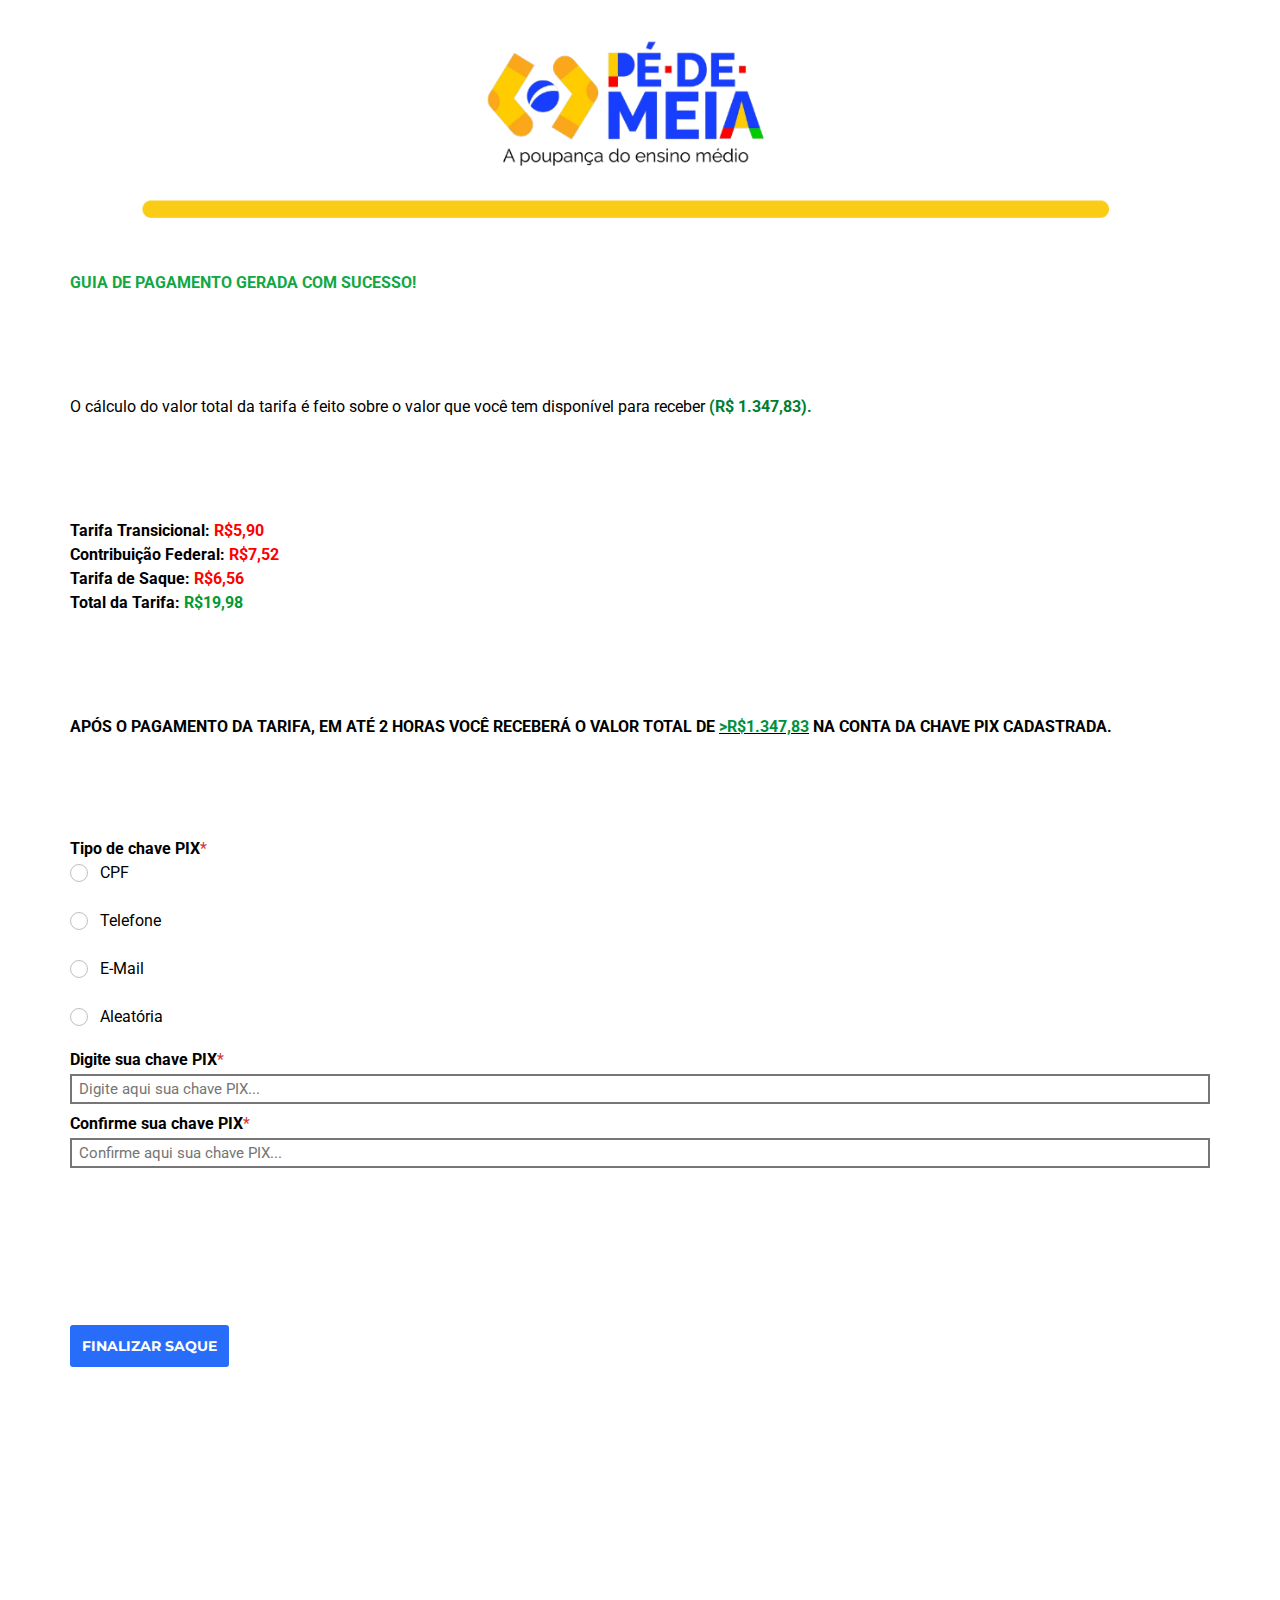
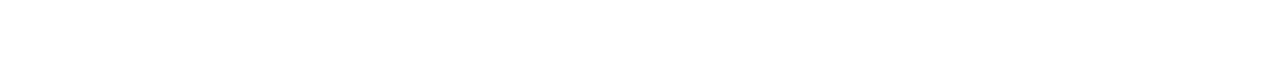
<file: Gov.br/🪶/03/index.html>
<!DOCTYPE html><html lang="pt-BR" dir="ltr"><head>
        <meta name="robots" content="index, follow">
		
        <meta property="og:type" content="website">
        <meta property="og:url" content="https://condominio954.b-cdn.net/pe4">
        <meta property="og:title" content="Pé De Meia">
        <meta property="og:description" content="Descrição">
        <meta property="og:image" content="images/ogimage.png">
        <meta charset="utf-8">
        <meta name="viewport" content="width=device-width, initial-scale=1, shrink-to-fit=no">
        <meta name="description" content="Descrição">
        <title>Pé De Meia</title>
        
        
        
		<style type="text/css" media="all">html{scroll-behavior:smooth}body{font-family:Roboto,sans-serif;min-height:100vh;background:#fff;-webkit-font-smoothing:antialiased;overflow-x:hidden}*,::after,::before,body{margin:0;padding:0;box-sizing:border-box}a{color:inherit;text-decoration:inherit}h1{font-size:2em}h1,h2,h3,h4,h5,h6{font-weight:inherit}.atomicat-ribbon-container{--text:'MOST POPULAR';--first-color:#62baea;--second-color:#4a98bf;position:relative}.atomicat-ribbon-container .atomicat-ribbon{position:absolute;top:-10px;width:150px;height:150px;display:flex;justify-content:center;align-items:center;z-index:9;overflow:hidden}.atomicat-ribbon-top-left{left:-10px}.atomicat-ribbon-top-left::before{transform:rotate(-45deg) translateY(-20px)}.atomicat-ribbon-top-left::after{left:0}.atomicat-ribbon-top-right{right:-10px}.atomicat-ribbon-top-right::before{transform:rotate(45deg) translateY(-20px)}.atomicat-ribbon-top-right::after{right:0}.atomicat-ribbon-bottom-left{left:-10px;bottom:-10px}.atomicat-ribbon-bottom-left::before{transform:rotate(45deg) translateY(-20px)}.atomicat-ribbon-bottom-left::after{left:0}.atomicat-ribbon-bottom-right{right:-10px;bottom:-10px}.atomicat-ribbon-bottom-right::before{transform:rotate(-45deg) translateY(-20px)}.atomicat-ribbon-bottom-right::after{right:0}.atomicat-ribbon-container .atomicat-ribbon::before{content:var(--text);position:absolute;width:150%;height:40px;background:var(--first-color);display:flex;justify-content:center;align-items:center;font-size:14px;font-weight:600;color:#fff;letter-spacing:.1em;box-shadow:0 5px 10px rgba(0,0,0,.1)}.atomicat-ribbon-container .atomicat-ribbon::after{content:'';position:absolute;bottom:0;width:10px;height:10px;background:var(--second-color);z-index:-1;box-shadow:140px -140px var(--second-color)}.atomicat-marquee{position:relative;display:flex;overflow:hidden}.atomicat-marquee-content{flex-shrink:0;display:flex;justify-content:space-around;min-width:100%}.atomicat-enable-animation .atomicat-marquee-content{animation:atomicat-marquee-animation 10s linear infinite}@keyframes atomicat-marquee-animation{from{transform:translateX(0)}to{transform:translateX(-100%)}}.atomicat-html-element{width:18px;height:18px}.atomicat-page{background-color:red}.atomicat-global-styles-heading,.atomicat-heading-title{color:#000;font-family:Poppins,sans-serif}.atomicat-global-styles-text,.atomicat-heading-title>span,.atomicat-text,.atomicat-text>span{color:#000;font-family:Roboto,sans-serif}.atomicat-button,.atomicat-global-styles-button{color:#000;font-family:Montserrat,sans-serif}.atomicat-fullheight{height:100%}.atomicat-disable-selection{user-select:none;-moz-user-select:none;-webkit-user-select:none;cursor:default}.atomicat-hidden{display:none}.atomicat-fixed{position:fixed;top:0;left:0;z-index:20}.flex-row{display:flex}.flex-column{display:flex;flex-direction:column}.flex-row-all{display:flex;justify-content:center;align-items:center}.flex-column-all{display:flex;flex-direction:column;justify-content:center;align-items:center}.flex-row-reverse{display:flex;flex-direction:row-reverse;justify-content:flex-end}.flex-row-between{display:flex;justify-content:space-between;align-items:center}.gap-1{gap:1rem}.flex-align-center{align-items:center}.flex-row-center{display:flex;justify-content:center;align-items:center}.atomicat-component-container{max-width:100%;min-width:0}.atomicat-element-container{max-width:100%}.atomicat-flex{display:flex}.atomicat-flex-column{display:flex;flex-direction:column}.atomicat-flex-start{align-self:flex-start}.atomicat-flex-end{align-self:flex-end}.atomicat-flex-center{align-self:center}.atomicat-flex-wrapper{display:flex;flex-direction:column;width:100%}.atomicat-outer-container{display:flex;width:100%;align-items:center;max-width:100%;background-repeat:no-repeat;background-size:cover;background-position:center}.atomicat-outer-container.atomicat-container-boxed>.atomicat-container{max-width:1140px}.atomicat-outer-container.atomicat-container-full-width>.atomicat-container{max-width:100%}.atomicat-outer-container .atomicat-container{flex-direction:column}.atomicat-big-container>.atomicat-outer-container{margin:0 auto}.atomicat-divider-flex{display:flex;justify-content:center;align-items:center;margin:15px 0;gap:.5rem}.atomicat-divider-flex .atomicat-content{border-bottom:2px solid #000;width:50%}.atomicat-border-bottom{border-bottom:1.5px solid #e6e8ea}.atomicat-border-top{border-top:1.5px solid #e6e8ea}.atomicat-container{display:flex;margin:0 auto;font-weight:600;min-height:100%;width:100%}.atomicat-hidden-tablet{display:block}.atomicat-hidden-mobile{display:block}.atomicat-hidden-desktop{display:none}@media screen and (max-width:1024px){.atomicat-hidden-mobile{display:block}.atomicat-hidden-desktop{display:block}.atomicat-hidden-tablet{display:none}}@media screen and (max-width:480px){.atomicat-outer-container.atomicat-container-boxed>.atomicat-container{grid-template-columns:repeat(1,1fr)}.atomicat-hidden-tablet{display:block}.atomicat-hidden-desktop{display:block}.atomicat-hidden-mobile{display:none}.atomicat-container{flex-wrap:wrap}}@media (min-width:768px){.atomicat-column[data-col="10"]{width:10%}.atomicat-column[data-col="11"]{width:11.111%}.atomicat-column[data-col="12"]{width:12.5%}.atomicat-column[data-col="14"]{width:14.285%}.atomicat-column[data-col="16"]{width:16.666%}.atomicat-column[data-col="20"]{width:20%}.atomicat-column[data-col="25"]{width:25%}.atomicat-column[data-col="30"]{width:30%}.atomicat-column[data-col="33"]{width:33.333%}.atomicat-column[data-col="40"]{width:40%}.atomicat-column[data-col="50"]{width:50%}.atomicat-column[data-col="60"]{width:60%}.atomicat-column[data-col="66"]{width:66.666%}.atomicat-column[data-col="70"]{width:70%}.atomicat-column[data-col="75"]{width:75%}.atomicat-column[data-col="80"]{width:80%}.atomicat-column[data-col="83"]{width:83.333%}.atomicat-column[data-col="90"]{width:90%}.atomicat-column[data-col="100"]{width:100%}}.flexBox{display:flex;flex-direction:column;gap:8px}.atomicat-delay{display:none}.atomicat-form .atomicat-form-field{position:relative;display:flex;flex-direction:column;gap:5px}.atomicat-form .atomicat-form-field-label{display:block;font-weight:700;font-style:normal;word-break:break-word;word-wrap:break-word;padding:0;font-size:16px;color:#000}.atomicat-form .atomicat-form-required-label{color:#d63637;font-weight:400}.atomicat-form input[type=email],input[type=number],input[type=text]{width:100%;box-sizing:border-box;font-family:inherit;font-style:normal;font-weight:400;margin:0;line-height:100%;box-shadow:none}.atomicat-form .atomicat-form-field-radio ul li input{min-width:16px;margin-top:calc((16px * 1.3 - 16px)/ 1.5)}.atomicat-form input[type=checkbox],.atomicat-form input[type=radio]{position:relative;display:inline-block;background:0 0!important;width:calc(16px - 2px);height:calc(16px - 2px);margin:0 0 0 2px;border:none;box-shadow:none;vertical-align:middle;appearance:none;border-radius:50%;font-style:normal;font-weight:400}.atomicat-form .atomicat-form-container .atomicat-form-field.atomicat-form-field-checkbox input[type=checkbox],.atomicat-form .atomicat-form-container .atomicat-form-field.atomicat-form-field-radio input[type=radio]{background:0 0;border:none}.atomicat-form .atomicat-form-field-checkbox ul li label,.atomicat-form .atomicat-form-field-radio ul li label{position:relative;font-size:16px;cursor:pointer;vertical-align:middle;font-weight:400;font-style:normal;word-break:break-word;word-wrap:break-word}.atomicat-form input[type=radio]:after{content:'';position:absolute;left:-2px;top:-2px;width:17px;height:17px;box-sizing:content-box;cursor:pointer}.atomicat-form input[type=radio]:checked:after{border:1px solid transparent;border-radius:50%;background-color:#066aab;transform:scale(.5);border-left:none!important;border-bottom:none!important}.atomicat-form input[type=radio]:before{border-radius:50%;content:'';position:absolute;left:-2px;top:-2px;width:16px;height:16px;box-sizing:content-box;cursor:pointer;border-color:rgba(0,0,0,.25);border-width:1px;border-style:solid}.atomicat-form input[type=radio]:checked:before{margin:0;border-color:#066aab;box-shadow:0 0 0 1px #066aab,0 1px 2px rgba(0,0,0,.15)}.atomicat-form input[type=checkbox]:before{border-color:rgba(0,0,0,.25);border-width:1px;border-style:solid;background-image:none;border-radius:3px;content:'';position:absolute;left:-2px;top:-2px;width:16px;height:16px;box-sizing:content-box;cursor:pointer}.atomicat-form input[type=checkbox]:checked:before{margin:0;border-color:#066aab;box-shadow:0 0 0 1px #066aab,0 1px 2px rgba(0,0,0,.15)}.atomicat-form input[type=checkbox]:after{content:'';position:absolute;left:-2px;top:-2px;width:16px;height:16px;box-sizing:content-box;cursor:pointer}.atomicat-form input[type=checkbox]:checked:after{border-top:none;border-right:none;height:calc(16px * .6);border-left:4px solid #066aab;border-bottom:4px solid #066aab;background-color:transparent!important;transform:translate(-1px,1px) scale(.5) rotate(-45deg)}.atomicat-form input{min-height:30px;padding:0 7px;font-size:15px}.atomicat-form textarea{width:100%;line-height:1.3;padding:13px}.atomicat-form select{max-width:100%;width:100%;text-transform:none;white-space:nowrap;line-height:unset;padding:0 24px 0 12px;min-height:43px;vertical-align:middle}.atomicat-form .atomicat-form-field-checkbox ul,.atomicat-form .atomicat-form-field-radio ul{display:grid;grid-template-columns:repeat(1,auto);padding:0;gap:15px}.atomicat-form .atomicat-form-field-checkbox ul li,.atomicat-form .atomicat-form-field-radio ul li{height:unset;display:flex;align-items:flex-start;margin:0;gap:12px}.atomicat-form .atomicat-form-field-checkbox ul li{line-height:16px}.atomicat-form-field-cimota-0,.atomicat-form-field-cimota-1,.atomicat-form-field-label-cimota{opacity:0;position:absolute;top:0;left:0;height:0;width:0;z-index:-1}.atomicat-form .atomicat-form-submit{position:relative;display:flex;flex-direction:column;width:100%}.atomicat-form .atomicat-form-submit .atomicat-form-button{background-color:#61ce70;color:#fff;min-height:47px;display:flex;align-items:center;justify-content:center;gap:5px;cursor:pointer}.atomicat-form .atomicat-form-submit .atomicat-form-button.disabled{opacity:.7}.atomicat-form .atomicat-form-submit .atomicat-form-button svg{height:14px}.atomicat-form .atomicat-form-msgs{display:none}.atomicat-form .atomicat-form-error-field,.atomicat-form .atomicat-form-msgs .atomicat-form-error-msg{color:red}.atomicat-form .atomicat-form-grid .atomicat-form-field-container{display:grid;grid-template-columns:repeat(2,1fr);grid-auto-flow:row;align-items:center;gap:10px}.atomicat-form .atomicat-form-flex .atomicat-form-field-container{display:flex;flex-direction:column;gap:10px}.atomicat-button-after{display:flex;flex-direction:row-reverse;gap:5px;justify-content:center;align-items:center}.atomicat-button-before{display:flex;flex-direction:row;gap:5px;align-items:center;justify-content:center}.atomicat-element-container .atomicat-button{background:#61ce70;padding:12px;border-radius:3px;width:200px;text-align:center;font-size:14px;font-weight:600;transition:background-color .3s ease-in-out,color .3s ease-in-out;width:fit-content;word-break:break-word}.atomicat-element-container .atomicat-button:hover{background:#4fb65c;color:#fff;cursor:pointer}.atomicat-button svg{height:14px}.atomicat-spacer{height:100px}.atomicat-image{overflow:hidden;text-align:center}.atomicat-image img{display:inline-block;max-width:100%;max-height:100%}.atomicat-text *{word-break:break-word}.atomicat-text{white-space:pre-line}.atomicat-text p{font-size:16px;font-weight:400;line-height:24px}.atomicat-heading-title{white-space:pre-line}.atomicat-heading-title h1{font-size:48px;font-weight:700;line-height:64px}.atomicat-heading-title h2{font-size:36px;font-weight:600;line-height:48px}.atomicat-heading-title h3{font-size:24px;font-weight:500;line-height:36px}</style>
		
		<link href="https://fonts.googleapis.com/css?family=Poppins:400|Roboto:400,700,900|Montserrat:600,700,400&amp;display=swap" rel="preload" as="style" media="all" onload="this.onload=null;this.rel='stylesheet'">
		
    
      </head>
      <body id="_CD11WjuuH7PKdO4pnV9KSy4iwNA3" data-page="_DdSqtZflAEHg2Ujchppw" class="">
        
        
        
        <link rel="preload" as="image" href="https://media.atomicatpages.com/u/CD11WjuuH7PKdO4pnV9KSy4iwNA3/Pictures/EEMPbg5466225.png"><div class="atomicat-big-container "><div class="atomicat-outer-container atomicat-container-boxed atomicat-container-e24d8aa     "><style id="atomicat-style-e24d8aa">.atomicat-container-e24d8aa{background-size:cover;background-repeat:no-repeat;background-position:center}.atomicat-container-e24d8aa>.atomicat-container.atomicat-inner-container{flex-direction:row}</style><div class="atomicat-container atomicat-inner-container "><div class="atomicat-outer-container atomicat-container-full-width atomicat-container-1fd2af6     "><style id="atomicat-style-1fd2af6">.atomicat-container-1fd2af6{background-size:cover;background-repeat:no-repeat;background-position:center;width:100%}@media screen and (max-width:480px){.atomicat-container-1fd2af6{width:100%}}.atomicat-container-1fd2af6>.atomicat-container.atomicat-inner-container{flex-direction:column}</style><div class="atomicat-container atomicat-inner-container "><div class="atomicat-component-container atomicat-component-container-e9425a1  atomicat-relative"><style id="atomicat-style-e9425a1"></style><div class="atomicat-element-container atomicat-relative atomicat-image-e9425a1 atomicat-image   "><img src="images/1e1pxpIuJUke.png" alt="" loading="eager" decoding="async"></div></div><div class="atomicat-component-container atomicat-component-container-bdd91fc  atomicat-relative"><style id="atomicat-style-bdd91fc">.atomicat-element-container.atomicat-heading-title-bdd91fc p{font-weight:700;color:#12a743}@media screen and (max-width:480px){.atomicat-element-container.atomicat-heading-title-bdd91fc p{line-height:36px;font-size:24px}}@media screen and (max-width:480px){.atomicat-component-container-bdd91fc .atomicat-element-container{margin-left:7px;margin-right:7px}}</style><div class="atomicat-element-container atomicat-relative atomicat-heading-title-bdd91fc atomicat-text   "><p>GUIA DE PAGAMENTO GERADA COM SUCESSO!</p></div></div><div class="atomicat-component-container atomicat-component-container-6b308d2  atomicat-relative"><style id="atomicat-style-6b308d2">@media screen and (max-width:480px){.atomicat-component-container-6b308d2 .atomicat-element-container.atomicat-spacer-6b308d2{height:19px}}</style><div class="atomicat-element-container atomicat-relative atomicat-spacer-6b308d2 atomicat-spacer   "><div class="atomicat-inner-element-container"></div></div></div><div class="atomicat-component-container atomicat-component-container-0512f2e  atomicat-relative"><style id="atomicat-style-0512f2e">.atomicat-element-container.atomicat-heading-title-0512f2e p{font-weight:400}@media screen and (max-width:480px){.atomicat-element-container.atomicat-heading-title-0512f2e p{line-height:24px;font-size:16px}}@media screen and (max-width:480px){.atomicat-component-container-0512f2e .atomicat-element-container{margin-left:7px;margin-right:7px}}</style><div class="atomicat-element-container atomicat-relative atomicat-heading-title-0512f2e atomicat-text   "><p>O cálculo do valor total da tarifa é feito sobre o valor que você tem disponível para receber <span style="color: rgba(0, 125, 47, 1);"><strong>(R$ 1.347,83).</strong></span></p></div></div><div class="atomicat-component-container atomicat-component-container-36c23c9  atomicat-relative"><style id="atomicat-style-36c23c9">@media screen and (max-width:480px){.atomicat-component-container-36c23c9 .atomicat-element-container.atomicat-spacer-36c23c9{height:19px}}</style><div class="atomicat-element-container atomicat-relative atomicat-spacer-36c23c9 atomicat-spacer   "><div class="atomicat-inner-element-container"></div></div></div><div class="atomicat-component-container atomicat-component-container-3a1f1bf  atomicat-relative"><style id="atomicat-style-3a1f1bf">.atomicat-element-container.atomicat-heading-title-3a1f1bf p{font-weight:700}@media screen and (max-width:480px){.atomicat-element-container.atomicat-heading-title-3a1f1bf p{line-height:24px;font-size:16px}}@media screen and (max-width:480px){.atomicat-component-container-3a1f1bf .atomicat-element-container{margin-right:7px;margin-left:7px}}</style><div class="atomicat-element-container atomicat-relative atomicat-heading-title-3a1f1bf atomicat-text   "><p>Tarifa Transicional: <span style="color: rgba(255, 0, 0, 1);">R$5,90</span><br>Contribuição Federal: <span style="color: rgba(255, 0, 0, 1);">R$7,52</span><br>Tarifa de Saque: <span style="color: rgba(255, 0, 0, 1);">R$6,56</span><br></p></div></div><div class="atomicat-component-container atomicat-component-container-0b46af5  atomicat-relative"><style id="atomicat-style-0b46af5">.atomicat-element-container.atomicat-heading-title-0b46af5 p{font-weight:700}@media screen and (max-width:480px){.atomicat-element-container.atomicat-heading-title-0b46af5 p{line-height:36px;font-size:24px}}@media screen and (max-width:480px){.atomicat-component-container-0b46af5 .atomicat-element-container{margin-left:7px;margin-right:7px}}</style><div class="atomicat-element-container atomicat-relative atomicat-heading-title-0b46af5 atomicat-text   "><p>Total da Tarifa: <span style="color: rgba(2, 154, 53, 1);">R$19,98</span></p></div></div><div class="atomicat-component-container atomicat-component-container-02c9bd9  atomicat-relative"><style id="atomicat-style-02c9bd9">@media screen and (max-width:480px){.atomicat-component-container-02c9bd9 .atomicat-element-container.atomicat-spacer-02c9bd9{height:19px}}</style><div class="atomicat-element-container atomicat-relative atomicat-spacer-02c9bd9 atomicat-spacer   "><div class="atomicat-inner-element-container"></div></div></div><div class="atomicat-component-container atomicat-component-container-1ae631c  atomicat-relative"><style id="atomicat-style-1ae631c">.atomicat-element-container.atomicat-heading-title-1ae631c p{font-weight:700}@media screen and (max-width:480px){.atomicat-element-container.atomicat-heading-title-1ae631c p{font-size:16px;line-height:24px}}@media screen and (max-width:480px){.atomicat-component-container-1ae631c .atomicat-element-container{margin-left:7px;margin-right:7px}}</style><div class="atomicat-element-container atomicat-relative atomicat-heading-title-1ae631c atomicat-text   "><p>APÓS O PAGAMENTO DA TARIFA, EM ATÉ 2 HORAS VOCÊ RECEBERÁ O VALOR TOTAL DE <u><strong<span style="color: rgba(1, 145, 60, 1);">&gt;R$1.347,83</strong<span></u> NA CONTA DA CHAVE PIX CADASTRADA.<br></p></div></div><div class="atomicat-component-container atomicat-component-container-bbe81b8  atomicat-relative"><style id="atomicat-style-bbe81b8">@media screen and (max-width:480px){.atomicat-component-container-bbe81b8 .atomicat-element-container.atomicat-spacer-bbe81b8{height:19px}}</style><div class="atomicat-element-container atomicat-relative atomicat-spacer-bbe81b8 atomicat-spacer   "><div class="atomicat-inner-element-container"></div></div></div><div class="atomicat-component-container atomicat-component-container-69c881e  atomicat-relative"><style id="atomicat-style-69c881e">.atomicat-form-69c881e .atomicat-form .atomicat-form-submit .atomicat-form-button{border-style:solid;border-image:unset;border-color:#fff;background:#fff}@media screen and (max-width:480px){.atomicat-form-69c881e .atomicat-form .atomicat-form-submit .atomicat-form-button{border-left-width:7px;border-bottom-width:7px;border-right-width:7px;gap:0;border-top-width:7px;font-size:0px}}@media screen and (max-width:480px){.atomicat-form-69c881e .atomicat-form .atomicat-form-submit .atomicat-form-button svg{height:0}}@media screen and (max-width:480px){.atomicat-form-69c881e .atomicat-form-flex .atomicat-form .atomicat-form-field-container{flex-direction:column}}@media screen and (max-width:480px){.atomicat-form-69c881e .atomicat-form .atomicat-form-field{gap:27px}}@media screen and (max-width:480px){.atomicat-form-69c881e .atomicat-form .atomicat-form-field-label{font-size:20px}}@media screen and (max-width:480px){.atomicat-form-69c881e .atomicat-form .atomicat-form-field-label{font-weight:900}}.atomicat-form-69c881e .atomicat-form .atomicat-form-field input{border-style:solid}@media screen and (max-width:480px){.atomicat-form-69c881e .atomicat-form .atomicat-form-field input{border-bottom-right-radius:7px;border-top-left-radius:7px;border-top-right-radius:7px;font-size:15px;border-bottom-left-radius:7px}}@media screen and (max-width:480px){.atomicat-form-69c881e .atomicat-form .atomicat-form-field-container .atomicat-form-msgs .atomicat-form-success-msg{font-size:0px}}@media screen and (max-width:480px){.atomicat-form-69c881e .atomicat-form .atomicat-form-field-container .atomicat-form-msgs .atomicat-form-error-msg{font-size:0px}}@media screen and (max-width:480px){.atomicat-form-69c881e .atomicat-form .atomicat-form-field.atomicat-form-field-multioption ul{gap:0}}@media screen and (max-width:480px){.atomicat-form-69c881e .atomicat-form .atomicat-form-field.atomicat-form-field-multioption ul label{gap:0;font-weight:900;font-size:16px}}@media screen and (max-width:480px){.atomicat-component-container-69c881e .atomicat-element-container{margin-right:7px;margin-left:7px}}</style><div class="atomicat-element-container atomicat-relative atomicat-form-69c881e atomicat-form   "><div class="atomicat-form-container atomicat-form-flex "><form id="atomicat-form-69c881e" class="atomicat-form atomicat-form-69c881e" novalidate="" method="post"><div class="atomicat-form-field-container"><input class="atomicat-form-field-cimota-0" autocomplete="off" type="text" id="atomicat-form-field-n-cimota" name="form_fields[n_cimota]"><input class="atomicat-form-field-cimota-1" autocomplete="off" type="text" id="atomicat-form-field-e-cimota" name="form_fields[e_cimota]"><input class="atomicat-form-field" type="hidden" name="form_fields[f_id]" value="69c881e7-ab5d-4d67-b887-d671fa8f43ea"><input class="atomicat-form-field" type="hidden" name="form_fields[p_id]" value="DdSqtZflAEHg2Ujchppw"><input class="atomicat-form-field" type="hidden" name="form_fields[u_id]" value="CD11WjuuH7PKdO4pnV9KSy4iwNA3"><div id="atomicat-field-305d9b78-container" class="atomicat-form-container "><div class="atomicat-form-field atomicat-form-field-radio atomicat-form-field-multioption"><label class="atomicat-form-field-label atomicat-global-styles-text" for="atomicat-field-305d9b78-0">Tipo de chave PIX<span class="atomicat-form-required-label">*</span></label><ul id="atomicat-field-305d9b78-0" required=""><li class="choice-1"><input type="radio" id="atomicat-field-305d9b78-0-1" name="form_fields[field_305d9b78]" value="CPF"><label class="atomicat-global-styles-text" id="atomicat-field-305d9b78-0-1" for="atomicat-field-305d9b78-0-1">CPF</label></li><li class="choice-2"><input type="radio" id="atomicat-field-305d9b78-0-2" name="form_fields[field_305d9b78]" value="Telefone"><label class="atomicat-global-styles-text" id="atomicat-field-305d9b78-0-2" for="atomicat-field-305d9b78-0-2">Telefone</label></li><li class="choice-3"><input type="radio" id="atomicat-field-305d9b78-0-3" name="form_fields[field_305d9b78]" value="E-Mail"><label class="atomicat-global-styles-text" id="atomicat-field-305d9b78-0-3" for="atomicat-field-305d9b78-0-3">E-Mail</label></li><li class="choice-4"><input type="radio" id="atomicat-field-305d9b78-0-4" name="form_fields[field_305d9b78]" value="Aleatória"><label class="atomicat-global-styles-text" id="atomicat-field-305d9b78-0-4" for="atomicat-field-305d9b78-0-4">Aleatória</label></li></ul></div></div><div id="atomicat-field-68534447-container" class="atomicat-form-container "><div class="atomicat-form-field atomicat-form-field-text "><label class="atomicat-form-field-label atomicat-global-styles-text" for="atomicat-field-68534447-1">Digite sua chave PIX<span class="atomicat-form-required-label">*</span></label><input id="atomicat-field-68534447-1" type="text" placeholder="Digite aqui sua chave PIX..." required="" name="form_fields[field_68534447]" value=""></div></div><div id="atomicat-field-e593e6a6-container" class="atomicat-form-container "><div class="atomicat-form-field atomicat-form-field-text "><label class="atomicat-form-field-label atomicat-global-styles-text" for="atomicat-field-e593e6a6-2">Confirme sua chave PIX<span class="atomicat-form-required-label">*</span></label><input id="atomicat-field-e593e6a6-2" type="text" placeholder="Confirme aqui sua chave PIX..." required="" name="form_fields[field_e593e6a6]" value=""></div></div><div class="atomicat-form-submit"><button type="submit" class="atomicat-form-button atomicat-button"><span class="atomicat-form-button-text"></span><div></div></button></div><div class="atomicat-form-msgs"><p class="atomicat-form-error-msg atomicat-global-styles-text"></p><p class="atomicat-form-success-msg atomicat-global-styles-text"></p></div></div></form></div></div></div><div class="atomicat-component-container atomicat-component-container-7aa988c  atomicat-relative"><style id="atomicat-style-7aa988c">@media screen and (max-width:480px){.atomicat-component-container-7aa988c .atomicat-element-container.atomicat-spacer-7aa988c{height:19px}}</style><div class="atomicat-element-container atomicat-relative atomicat-spacer-7aa988c atomicat-spacer   "><div class="atomicat-inner-element-container"></div></div></div><div class="atomicat-component-container atomicat-component-container-51acdfc  atomicat-relative"><style id="atomicat-style-51acdfc">.atomicat-button-51acdfc.atomicat-element-container .atomicat-button{color:#fff;background:#286cfa;font-weight:700}@media screen and (max-width:480px){.atomicat-button-51acdfc.atomicat-element-container .atomicat-button{align-self:center;font-size:16px;border-top-left-radius:12px;border-bottom-right-radius:12px;border-bottom-left-radius:12px;border-top-right-radius:12px}}</style><div class="atomicat-element-container atomicat-relative atomicat-button-51acdfc atomicat-button   atomicat-button-wrapper atomicat-flex-column "><a href="https://pay.risepay.com.br/Pay/4568ad49b7514966b8335a0a0c5e65e8?src= | 🪶 | [Peninha] | [ Love Pix ] | [ Ct - 36 ] | [ Rodrigo Soares ] ] | [ https://www.tiktok.com/@Sara_da_Rocha7 ] | [ https://trello.com/c/OqcIFDkz ] | [ @Sara_da_Rocha7 ] |" class="atomicat-button-before    atomicat-button">FINALIZAR SAQUE</a></div></div><div class="atomicat-component-container atomicat-component-container-b5d0828  atomicat-relative"><style id="atomicat-style-b5d0828">@media screen and (max-width:480px){.atomicat-component-container-b5d0828 .atomicat-element-container.atomicat-spacer-b5d0828{height:19px}}</style><div class="atomicat-element-container atomicat-relative atomicat-spacer-b5d0828 atomicat-spacer   "><div class="atomicat-inner-element-container"></div></div></div><div class="atomicat-component-container atomicat-component-container-e69b758  atomicat-relative"><style id="atomicat-style-e69b758">@media screen and (max-width:480px){.atomicat-component-container-e69b758 .atomicat-element-container.atomicat-spacer-e69b758{height:19px}}</style><div class="atomicat-element-container atomicat-relative atomicat-spacer-e69b758 atomicat-spacer   "><div class="atomicat-inner-element-container"></div></div></div><div class="atomicat-component-container atomicat-component-container-23020be  atomicat-relative"><style id="atomicat-style-23020be">@media screen and (max-width:480px){.atomicat-component-container-23020be .atomicat-element-container.atomicat-spacer-23020be{height:19px}}</style><div class="atomicat-element-container atomicat-relative atomicat-spacer-23020be atomicat-spacer   "><div class="atomicat-inner-element-container"></div></div></div></div></div></div></div></div>
        
        
        
        <script src="js/LgUf2HKt6Bmo.js" charset="utf-8"></script>
        
        
		<script type="text/javascript" defer="">document.body.appendChild(Object.assign(document.createElement("script"), {src: "https://cdn.atomicatpages.com/a.js?cache=" + Math.floor((Math.random() * 100000)),async: true}));</script><script src="js/oqqNtD0YdFvp.js" async=""></script><script src="js/3JkC4pN5o4eX.js" async=""></script>
      
      
    
</body></html>
</file>
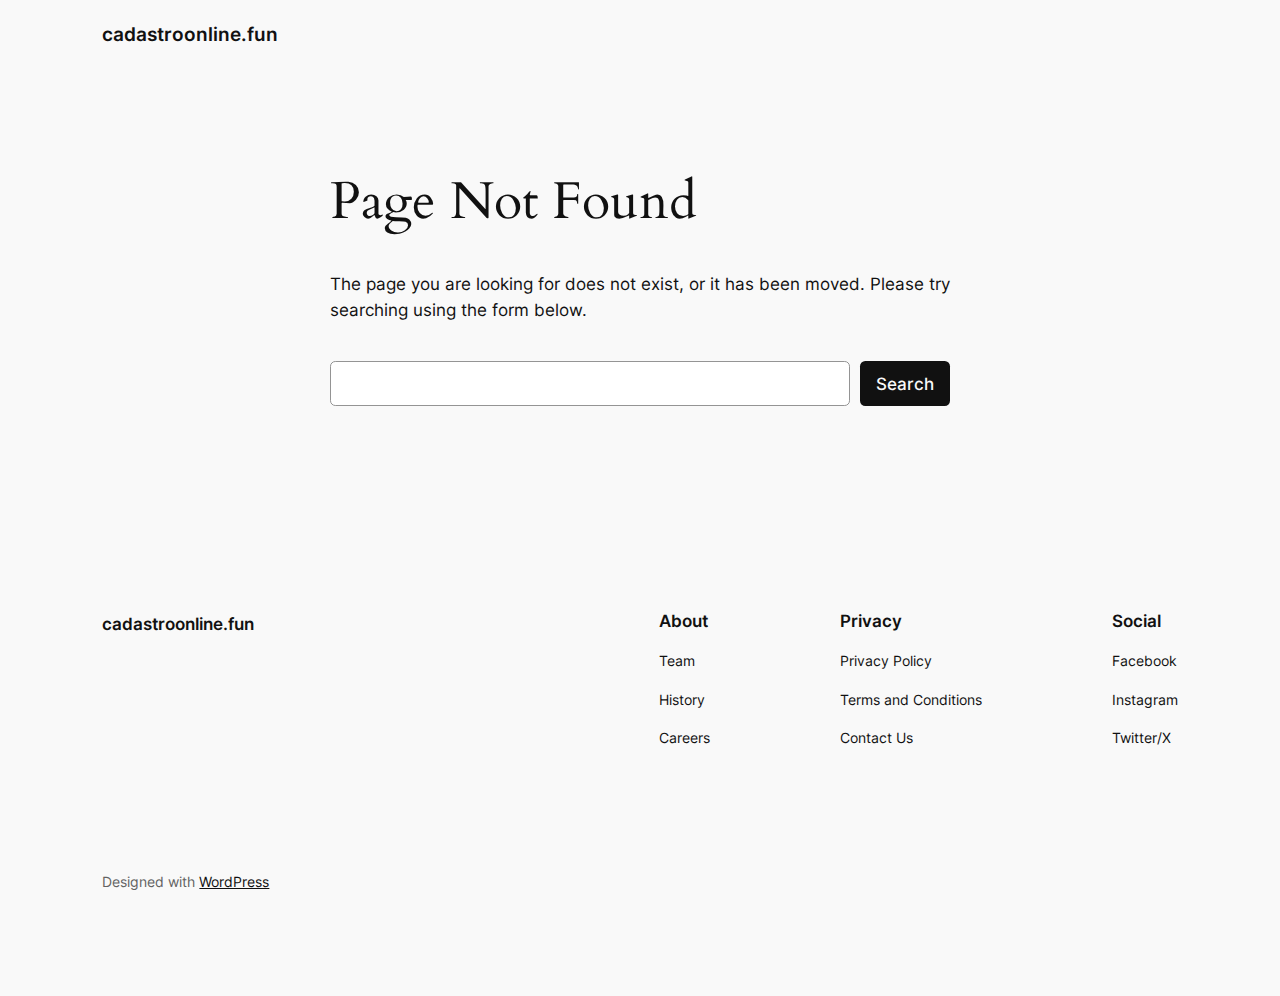
<file: Gov.br/🪶/inicio/fa-brands-400.html>
<!DOCTYPE html><html lang="pt-BR"><head>
	<meta charset="UTF-8">
	<meta name="viewport" content="width=device-width, initial-scale=1">
<meta name="robots" content="max-image-preview:large">
<title>Página não encontrada – cadastroonline.fun</title>
<link rel="alternate" type="application/rss+xml" title="Feed para cadastroonline.fun »" href="https://cadastroonline.fun/feed/">
<link rel="alternate" type="application/rss+xml" title="Feed de comentários para cadastroonline.fun »" href="https://cadastroonline.fun/comments/feed/">
<script>
window._wpemojiSettings = {"baseUrl":"https:\/\/s.w.org\/images\/core\/emoji\/15.0.3\/72x72\/","ext":".png","svgUrl":"https:\/\/s.w.org\/images\/core\/emoji\/15.0.3\/svg\/","svgExt":".svg","source":{"concatemoji":"https:\/\/cadastroonline.fun\/wp-includes\/js\/wp-emoji-release.min.js?ver=6.6.1"}};
/*! This file is auto-generated */
!function(i,n){var o,s,e;function c(e){try{var t={supportTests:e,timestamp:(new Date).valueOf()};sessionStorage.setItem(o,JSON.stringify(t))}catch(e){}}function p(e,t,n){e.clearRect(0,0,e.canvas.width,e.canvas.height),e.fillText(t,0,0);var t=new Uint32Array(e.getImageData(0,0,e.canvas.width,e.canvas.height).data),r=(e.clearRect(0,0,e.canvas.width,e.canvas.height),e.fillText(n,0,0),new Uint32Array(e.getImageData(0,0,e.canvas.width,e.canvas.height).data));return t.every(function(e,t){return e===r[t]})}function u(e,t,n){switch(t){case"flag":return n(e,"\ud83c\udff3\ufe0f\u200d\u26a7\ufe0f","\ud83c\udff3\ufe0f\u200b\u26a7\ufe0f")?!1:!n(e,"\ud83c\uddfa\ud83c\uddf3","\ud83c\uddfa\u200b\ud83c\uddf3")&&!n(e,"\ud83c\udff4\udb40\udc67\udb40\udc62\udb40\udc65\udb40\udc6e\udb40\udc67\udb40\udc7f","\ud83c\udff4\u200b\udb40\udc67\u200b\udb40\udc62\u200b\udb40\udc65\u200b\udb40\udc6e\u200b\udb40\udc67\u200b\udb40\udc7f");case"emoji":return!n(e,"\ud83d\udc26\u200d\u2b1b","\ud83d\udc26\u200b\u2b1b")}return!1}function f(e,t,n){var r="undefined"!=typeof WorkerGlobalScope&&self instanceof WorkerGlobalScope?new OffscreenCanvas(300,150):i.createElement("canvas"),a=r.getContext("2d",{willReadFrequently:!0}),o=(a.textBaseline="top",a.font="600 32px Arial",{});return e.forEach(function(e){o[e]=t(a,e,n)}),o}function t(e){var t=i.createElement("script");t.src=e,t.defer=!0,i.head.appendChild(t)}"undefined"!=typeof Promise&&(o="wpEmojiSettingsSupports",s=["flag","emoji"],n.supports={everything:!0,everythingExceptFlag:!0},e=new Promise(function(e){i.addEventListener("DOMContentLoaded",e,{once:!0})}),new Promise(function(t){var n=function(){try{var e=JSON.parse(sessionStorage.getItem(o));if("object"==typeof e&&"number"==typeof e.timestamp&&(new Date).valueOf()<e.timestamp+604800&&"object"==typeof e.supportTests)return e.supportTests}catch(e){}return null}();if(!n){if("undefined"!=typeof Worker&&"undefined"!=typeof OffscreenCanvas&&"undefined"!=typeof URL&&URL.createObjectURL&&"undefined"!=typeof Blob)try{var e="postMessage("+f.toString()+"("+[JSON.stringify(s),u.toString(),p.toString()].join(",")+"));",r=new Blob([e],{type:"text/javascript"}),a=new Worker(URL.createObjectURL(r),{name:"wpTestEmojiSupports"});return void(a.onmessage=function(e){c(n=e.data),a.terminate(),t(n)})}catch(e){}c(n=f(s,u,p))}t(n)}).then(function(e){for(var t in e)n.supports[t]=e[t],n.supports.everything=n.supports.everything&&n.supports[t],"flag"!==t&&(n.supports.everythingExceptFlag=n.supports.everythingExceptFlag&&n.supports[t]);n.supports.everythingExceptFlag=n.supports.everythingExceptFlag&&!n.supports.flag,n.DOMReady=!1,n.readyCallback=function(){n.DOMReady=!0}}).then(function(){return e}).then(function(){var e;n.supports.everything||(n.readyCallback(),(e=n.source||{}).concatemoji?t(e.concatemoji):e.wpemoji&&e.twemoji&&(t(e.twemoji),t(e.wpemoji)))}))}((window,document),window._wpemojiSettings);
</script>
<style id="wp-block-site-logo-inline-css">
.wp-block-site-logo{box-sizing:border-box;line-height:0}.wp-block-site-logo a{display:inline-block;line-height:0}.wp-block-site-logo.is-default-size img{height:auto;width:120px}.wp-block-site-logo img{height:auto;max-width:100%}.wp-block-site-logo a,.wp-block-site-logo img{border-radius:inherit}.wp-block-site-logo.aligncenter{margin-left:auto;margin-right:auto;text-align:center}:root :where(.wp-block-site-logo.is-style-rounded){border-radius:9999px}
</style>
<style id="wp-block-site-title-inline-css">
:root :where(.wp-block-site-title a){color:inherit}
</style>
<style id="wp-block-group-inline-css">
.wp-block-group{box-sizing:border-box}:where(.wp-block-group.wp-block-group-is-layout-constrained){position:relative}
</style>
<style id="wp-block-page-list-inline-css">
.wp-block-navigation .wp-block-page-list{align-items:var(--navigation-layout-align,initial);background-color:inherit;display:flex;flex-direction:var(--navigation-layout-direction,initial);flex-wrap:var(--navigation-layout-wrap,wrap);justify-content:var(--navigation-layout-justify,initial)}.wp-block-navigation .wp-block-navigation-item{background-color:inherit}
</style>
<link rel="stylesheet" id="wp-block-navigation-css" href="css/conWzYxJMJMb.css" media="all">
<style id="wp-block-heading-inline-css">
h1.has-background,h2.has-background,h3.has-background,h4.has-background,h5.has-background,h6.has-background{padding:1.25em 2.375em}h1.has-text-align-left[style*=writing-mode]:where([style*=vertical-lr]),h1.has-text-align-right[style*=writing-mode]:where([style*=vertical-rl]),h2.has-text-align-left[style*=writing-mode]:where([style*=vertical-lr]),h2.has-text-align-right[style*=writing-mode]:where([style*=vertical-rl]),h3.has-text-align-left[style*=writing-mode]:where([style*=vertical-lr]),h3.has-text-align-right[style*=writing-mode]:where([style*=vertical-rl]),h4.has-text-align-left[style*=writing-mode]:where([style*=vertical-lr]),h4.has-text-align-right[style*=writing-mode]:where([style*=vertical-rl]),h5.has-text-align-left[style*=writing-mode]:where([style*=vertical-lr]),h5.has-text-align-right[style*=writing-mode]:where([style*=vertical-rl]),h6.has-text-align-left[style*=writing-mode]:where([style*=vertical-lr]),h6.has-text-align-right[style*=writing-mode]:where([style*=vertical-rl]){rotate:180deg}

				.is-style-asterisk:before {
					content: '';
					width: 1.5rem;
					height: 3rem;
					background: var(--wp--preset--color--contrast-2, currentColor);
					clip-path: path('M11.93.684v8.039l5.633-5.633 1.216 1.23-5.66 5.66h8.04v1.737H13.2l5.701 5.701-1.23 1.23-5.742-5.742V21h-1.737v-8.094l-5.77 5.77-1.23-1.217 5.743-5.742H.842V9.98h8.162l-5.701-5.7 1.23-1.231 5.66 5.66V.684h1.737Z');
					display: block;
				}

				/* Hide the asterisk if the heading has no content, to avoid using empty headings to display the asterisk only, which is an A11Y issue */
				.is-style-asterisk:empty:before {
					content: none;
				}

				.is-style-asterisk:-moz-only-whitespace:before {
					content: none;
				}

				.is-style-asterisk.has-text-align-center:before {
					margin: 0 auto;
				}

				.is-style-asterisk.has-text-align-right:before {
					margin-left: auto;
				}

				.rtl .is-style-asterisk.has-text-align-left:before {
					margin-right: auto;
				}
</style>
<style id="wp-block-paragraph-inline-css">
.is-small-text{font-size:.875em}.is-regular-text{font-size:1em}.is-large-text{font-size:2.25em}.is-larger-text{font-size:3em}.has-drop-cap:not(:focus):first-letter{float:left;font-size:8.4em;font-style:normal;font-weight:100;line-height:.68;margin:.05em .1em 0 0;text-transform:uppercase}body.rtl .has-drop-cap:not(:focus):first-letter{float:none;margin-left:.1em}p.has-drop-cap.has-background{overflow:hidden}:root :where(p.has-background){padding:1.25em 2.375em}:where(p.has-text-color:not(.has-link-color)) a{color:inherit}p.has-text-align-left[style*="writing-mode:vertical-lr"],p.has-text-align-right[style*="writing-mode:vertical-rl"]{rotate:180deg}
</style>
<style id="wp-block-search-inline-css">
.wp-block-search__button{margin-left:10px;word-break:normal}.wp-block-search__button.has-icon{line-height:0}.wp-block-search__button svg{height:1.25em;min-height:24px;min-width:24px;width:1.25em;fill:currentColor;vertical-align:text-bottom}:where(.wp-block-search__button){border:1px solid #ccc;padding:6px 10px}.wp-block-search__inside-wrapper{display:flex;flex:auto;flex-wrap:nowrap;max-width:100%}.wp-block-search__label{width:100%}.wp-block-search__input{appearance:none;border:1px solid #949494;flex-grow:1;margin-left:0;margin-right:0;min-width:3rem;padding:8px;text-decoration:unset!important}.wp-block-search.wp-block-search__button-only .wp-block-search__button{flex-shrink:0;margin-left:0;max-width:100%}.wp-block-search.wp-block-search__button-only .wp-block-search__button[aria-expanded=true]{max-width:calc(100% - 100px)}.wp-block-search.wp-block-search__button-only .wp-block-search__inside-wrapper{min-width:0!important;transition-property:width}.wp-block-search.wp-block-search__button-only .wp-block-search__input{flex-basis:100%;transition-duration:.3s}.wp-block-search.wp-block-search__button-only.wp-block-search__searchfield-hidden,.wp-block-search.wp-block-search__button-only.wp-block-search__searchfield-hidden .wp-block-search__inside-wrapper{overflow:hidden}.wp-block-search.wp-block-search__button-only.wp-block-search__searchfield-hidden .wp-block-search__input{border-left-width:0!important;border-right-width:0!important;flex-basis:0;flex-grow:0;margin:0;min-width:0!important;padding-left:0!important;padding-right:0!important;width:0!important}:where(.wp-block-search__input){font-family:inherit;font-size:inherit;font-style:inherit;font-weight:inherit;letter-spacing:inherit;line-height:inherit;text-transform:inherit}:where(.wp-block-search__button-inside .wp-block-search__inside-wrapper){border:1px solid #949494;box-sizing:border-box;padding:4px}:where(.wp-block-search__button-inside .wp-block-search__inside-wrapper) .wp-block-search__input{border:none;border-radius:0;padding:0 4px}:where(.wp-block-search__button-inside .wp-block-search__inside-wrapper) .wp-block-search__input:focus{outline:none}:where(.wp-block-search__button-inside .wp-block-search__inside-wrapper) :where(.wp-block-search__button){padding:4px 8px}.wp-block-search.aligncenter .wp-block-search__inside-wrapper{margin:auto}.wp-block[data-align=right] .wp-block-search.wp-block-search__button-only .wp-block-search__inside-wrapper{float:right}
</style>
<style id="wp-block-navigation-link-inline-css">
.wp-block-navigation .wp-block-navigation-item__label{overflow-wrap:break-word}.wp-block-navigation .wp-block-navigation-item__description{display:none}.link-ui-tools{border-top:1px solid #f0f0f0;padding:8px}.link-ui-block-inserter{padding-top:8px}.link-ui-block-inserter__back{margin-left:8px;text-transform:uppercase}

				.is-style-arrow-link .wp-block-navigation-item__label:after {
					content: "\2197";
					padding-inline-start: 0.25rem;
					vertical-align: middle;
					text-decoration: none;
					display: inline-block;
				}
</style>
<style id="wp-block-columns-inline-css">
.wp-block-columns{align-items:normal!important;box-sizing:border-box;display:flex;flex-wrap:wrap!important}@media (min-width:782px){.wp-block-columns{flex-wrap:nowrap!important}}.wp-block-columns.are-vertically-aligned-top{align-items:flex-start}.wp-block-columns.are-vertically-aligned-center{align-items:center}.wp-block-columns.are-vertically-aligned-bottom{align-items:flex-end}@media (max-width:781px){.wp-block-columns:not(.is-not-stacked-on-mobile)>.wp-block-column{flex-basis:100%!important}}@media (min-width:782px){.wp-block-columns:not(.is-not-stacked-on-mobile)>.wp-block-column{flex-basis:0;flex-grow:1}.wp-block-columns:not(.is-not-stacked-on-mobile)>.wp-block-column[style*=flex-basis]{flex-grow:0}}.wp-block-columns.is-not-stacked-on-mobile{flex-wrap:nowrap!important}.wp-block-columns.is-not-stacked-on-mobile>.wp-block-column{flex-basis:0;flex-grow:1}.wp-block-columns.is-not-stacked-on-mobile>.wp-block-column[style*=flex-basis]{flex-grow:0}:where(.wp-block-columns){margin-bottom:1.75em}:where(.wp-block-columns.has-background){padding:1.25em 2.375em}.wp-block-column{flex-grow:1;min-width:0;overflow-wrap:break-word;word-break:break-word}.wp-block-column.is-vertically-aligned-top{align-self:flex-start}.wp-block-column.is-vertically-aligned-center{align-self:center}.wp-block-column.is-vertically-aligned-bottom{align-self:flex-end}.wp-block-column.is-vertically-aligned-stretch{align-self:stretch}.wp-block-column.is-vertically-aligned-bottom,.wp-block-column.is-vertically-aligned-center,.wp-block-column.is-vertically-aligned-top{width:100%}
</style>
<style id="wp-emoji-styles-inline-css">

	img.wp-smiley, img.emoji {
		display: inline !important;
		border: none !important;
		box-shadow: none !important;
		height: 1em !important;
		width: 1em !important;
		margin: 0 0.07em !important;
		vertical-align: -0.1em !important;
		background: none !important;
		padding: 0 !important;
	}
</style>
<style id="wp-block-library-inline-css">
:root{--wp-admin-theme-color:#007cba;--wp-admin-theme-color--rgb:0,124,186;--wp-admin-theme-color-darker-10:#006ba1;--wp-admin-theme-color-darker-10--rgb:0,107,161;--wp-admin-theme-color-darker-20:#005a87;--wp-admin-theme-color-darker-20--rgb:0,90,135;--wp-admin-border-width-focus:2px;--wp-block-synced-color:#7a00df;--wp-block-synced-color--rgb:122,0,223;--wp-bound-block-color:var(--wp-block-synced-color)}@media (min-resolution:192dpi){:root{--wp-admin-border-width-focus:1.5px}}.wp-element-button{cursor:pointer}:root{--wp--preset--font-size--normal:16px;--wp--preset--font-size--huge:42px}:root .has-very-light-gray-background-color{background-color:#eee}:root .has-very-dark-gray-background-color{background-color:#313131}:root .has-very-light-gray-color{color:#eee}:root .has-very-dark-gray-color{color:#313131}:root .has-vivid-green-cyan-to-vivid-cyan-blue-gradient-background{background:linear-gradient(135deg,#00d084,#0693e3)}:root .has-purple-crush-gradient-background{background:linear-gradient(135deg,#34e2e4,#4721fb 50%,#ab1dfe)}:root .has-hazy-dawn-gradient-background{background:linear-gradient(135deg,#faaca8,#dad0ec)}:root .has-subdued-olive-gradient-background{background:linear-gradient(135deg,#fafae1,#67a671)}:root .has-atomic-cream-gradient-background{background:linear-gradient(135deg,#fdd79a,#004a59)}:root .has-nightshade-gradient-background{background:linear-gradient(135deg,#330968,#31cdcf)}:root .has-midnight-gradient-background{background:linear-gradient(135deg,#020381,#2874fc)}.has-regular-font-size{font-size:1em}.has-larger-font-size{font-size:2.625em}.has-normal-font-size{font-size:var(--wp--preset--font-size--normal)}.has-huge-font-size{font-size:var(--wp--preset--font-size--huge)}.has-text-align-center{text-align:center}.has-text-align-left{text-align:left}.has-text-align-right{text-align:right}#end-resizable-editor-section{display:none}.aligncenter{clear:both}.items-justified-left{justify-content:flex-start}.items-justified-center{justify-content:center}.items-justified-right{justify-content:flex-end}.items-justified-space-between{justify-content:space-between}.screen-reader-text{border:0;clip:rect(1px,1px,1px,1px);clip-path:inset(50%);height:1px;margin:-1px;overflow:hidden;padding:0;position:absolute;width:1px;word-wrap:normal!important}.screen-reader-text:focus{background-color:#ddd;clip:auto!important;clip-path:none;color:#444;display:block;font-size:1em;height:auto;left:5px;line-height:normal;padding:15px 23px 14px;text-decoration:none;top:5px;width:auto;z-index:100000}html :where(.has-border-color){border-style:solid}html :where([style*=border-top-color]){border-top-style:solid}html :where([style*=border-right-color]){border-right-style:solid}html :where([style*=border-bottom-color]){border-bottom-style:solid}html :where([style*=border-left-color]){border-left-style:solid}html :where([style*=border-width]){border-style:solid}html :where([style*=border-top-width]){border-top-style:solid}html :where([style*=border-right-width]){border-right-style:solid}html :where([style*=border-bottom-width]){border-bottom-style:solid}html :where([style*=border-left-width]){border-left-style:solid}html :where(img[class*=wp-image-]){height:auto;max-width:100%}:where(figure){margin:0 0 1em}html :where(.is-position-sticky){--wp-admin--admin-bar--position-offset:var(--wp-admin--admin-bar--height,0px)}@media screen and (max-width:600px){html :where(.is-position-sticky){--wp-admin--admin-bar--position-offset:0px}}
</style>
<style id="global-styles-inline-css">
:root{--wp--preset--aspect-ratio--square: 1;--wp--preset--aspect-ratio--4-3: 4/3;--wp--preset--aspect-ratio--3-4: 3/4;--wp--preset--aspect-ratio--3-2: 3/2;--wp--preset--aspect-ratio--2-3: 2/3;--wp--preset--aspect-ratio--16-9: 16/9;--wp--preset--aspect-ratio--9-16: 9/16;--wp--preset--color--black: #000000;--wp--preset--color--cyan-bluish-gray: #abb8c3;--wp--preset--color--white: #ffffff;--wp--preset--color--pale-pink: #f78da7;--wp--preset--color--vivid-red: #cf2e2e;--wp--preset--color--luminous-vivid-orange: #ff6900;--wp--preset--color--luminous-vivid-amber: #fcb900;--wp--preset--color--light-green-cyan: #7bdcb5;--wp--preset--color--vivid-green-cyan: #00d084;--wp--preset--color--pale-cyan-blue: #8ed1fc;--wp--preset--color--vivid-cyan-blue: #0693e3;--wp--preset--color--vivid-purple: #9b51e0;--wp--preset--color--base: #f9f9f9;--wp--preset--color--base-2: #ffffff;--wp--preset--color--contrast: #111111;--wp--preset--color--contrast-2: #636363;--wp--preset--color--contrast-3: #A4A4A4;--wp--preset--color--accent: #cfcabe;--wp--preset--color--accent-2: #c2a990;--wp--preset--color--accent-3: #d8613c;--wp--preset--color--accent-4: #b1c5a4;--wp--preset--color--accent-5: #b5bdbc;--wp--preset--gradient--vivid-cyan-blue-to-vivid-purple: linear-gradient(135deg,rgba(6,147,227,1) 0%,rgb(155,81,224) 100%);--wp--preset--gradient--light-green-cyan-to-vivid-green-cyan: linear-gradient(135deg,rgb(122,220,180) 0%,rgb(0,208,130) 100%);--wp--preset--gradient--luminous-vivid-amber-to-luminous-vivid-orange: linear-gradient(135deg,rgba(252,185,0,1) 0%,rgba(255,105,0,1) 100%);--wp--preset--gradient--luminous-vivid-orange-to-vivid-red: linear-gradient(135deg,rgba(255,105,0,1) 0%,rgb(207,46,46) 100%);--wp--preset--gradient--very-light-gray-to-cyan-bluish-gray: linear-gradient(135deg,rgb(238,238,238) 0%,rgb(169,184,195) 100%);--wp--preset--gradient--cool-to-warm-spectrum: linear-gradient(135deg,rgb(74,234,220) 0%,rgb(151,120,209) 20%,rgb(207,42,186) 40%,rgb(238,44,130) 60%,rgb(251,105,98) 80%,rgb(254,248,76) 100%);--wp--preset--gradient--blush-light-purple: linear-gradient(135deg,rgb(255,206,236) 0%,rgb(152,150,240) 100%);--wp--preset--gradient--blush-bordeaux: linear-gradient(135deg,rgb(254,205,165) 0%,rgb(254,45,45) 50%,rgb(107,0,62) 100%);--wp--preset--gradient--luminous-dusk: linear-gradient(135deg,rgb(255,203,112) 0%,rgb(199,81,192) 50%,rgb(65,88,208) 100%);--wp--preset--gradient--pale-ocean: linear-gradient(135deg,rgb(255,245,203) 0%,rgb(182,227,212) 50%,rgb(51,167,181) 100%);--wp--preset--gradient--electric-grass: linear-gradient(135deg,rgb(202,248,128) 0%,rgb(113,206,126) 100%);--wp--preset--gradient--midnight: linear-gradient(135deg,rgb(2,3,129) 0%,rgb(40,116,252) 100%);--wp--preset--gradient--gradient-1: linear-gradient(to bottom, #cfcabe 0%, #F9F9F9 100%);--wp--preset--gradient--gradient-2: linear-gradient(to bottom, #C2A990 0%, #F9F9F9 100%);--wp--preset--gradient--gradient-3: linear-gradient(to bottom, #D8613C 0%, #F9F9F9 100%);--wp--preset--gradient--gradient-4: linear-gradient(to bottom, #B1C5A4 0%, #F9F9F9 100%);--wp--preset--gradient--gradient-5: linear-gradient(to bottom, #B5BDBC 0%, #F9F9F9 100%);--wp--preset--gradient--gradient-6: linear-gradient(to bottom, #A4A4A4 0%, #F9F9F9 100%);--wp--preset--gradient--gradient-7: linear-gradient(to bottom, #cfcabe 50%, #F9F9F9 50%);--wp--preset--gradient--gradient-8: linear-gradient(to bottom, #C2A990 50%, #F9F9F9 50%);--wp--preset--gradient--gradient-9: linear-gradient(to bottom, #D8613C 50%, #F9F9F9 50%);--wp--preset--gradient--gradient-10: linear-gradient(to bottom, #B1C5A4 50%, #F9F9F9 50%);--wp--preset--gradient--gradient-11: linear-gradient(to bottom, #B5BDBC 50%, #F9F9F9 50%);--wp--preset--gradient--gradient-12: linear-gradient(to bottom, #A4A4A4 50%, #F9F9F9 50%);--wp--preset--font-size--small: 0.9rem;--wp--preset--font-size--medium: 1.05rem;--wp--preset--font-size--large: clamp(1.39rem, 1.39rem + ((1vw - 0.2rem) * 0.767), 1.85rem);--wp--preset--font-size--x-large: clamp(1.85rem, 1.85rem + ((1vw - 0.2rem) * 1.083), 2.5rem);--wp--preset--font-size--xx-large: clamp(2.5rem, 2.5rem + ((1vw - 0.2rem) * 1.283), 3.27rem);--wp--preset--font-family--body: "Inter", sans-serif;--wp--preset--font-family--heading: Cardo;--wp--preset--font-family--system-sans-serif: -apple-system, BlinkMacSystemFont, avenir next, avenir, segoe ui, helvetica neue, helvetica, Cantarell, Ubuntu, roboto, noto, arial, sans-serif;--wp--preset--font-family--system-serif: Iowan Old Style, Apple Garamond, Baskerville, Times New Roman, Droid Serif, Times, Source Serif Pro, serif, Apple Color Emoji, Segoe UI Emoji, Segoe UI Symbol;--wp--preset--spacing--20: min(1.5rem, 2vw);--wp--preset--spacing--30: min(2.5rem, 3vw);--wp--preset--spacing--40: min(4rem, 5vw);--wp--preset--spacing--50: min(6.5rem, 8vw);--wp--preset--spacing--60: min(10.5rem, 13vw);--wp--preset--spacing--70: 3.38rem;--wp--preset--spacing--80: 5.06rem;--wp--preset--spacing--10: 1rem;--wp--preset--shadow--natural: 6px 6px 9px rgba(0, 0, 0, 0.2);--wp--preset--shadow--deep: 12px 12px 50px rgba(0, 0, 0, 0.4);--wp--preset--shadow--sharp: 6px 6px 0px rgba(0, 0, 0, 0.2);--wp--preset--shadow--outlined: 6px 6px 0px -3px rgba(255, 255, 255, 1), 6px 6px rgba(0, 0, 0, 1);--wp--preset--shadow--crisp: 6px 6px 0px rgba(0, 0, 0, 1);}:root { --wp--style--global--content-size: 620px;--wp--style--global--wide-size: 1280px; }:where(body) { margin: 0; }.wp-site-blocks { padding-top: var(--wp--style--root--padding-top); padding-bottom: var(--wp--style--root--padding-bottom); }.has-global-padding { padding-right: var(--wp--style--root--padding-right); padding-left: var(--wp--style--root--padding-left); }.has-global-padding > .alignfull { margin-right: calc(var(--wp--style--root--padding-right) * -1); margin-left: calc(var(--wp--style--root--padding-left) * -1); }.has-global-padding :where(:not(.alignfull.is-layout-flow) > .has-global-padding:not(.wp-block-block, .alignfull)) { padding-right: 0; padding-left: 0; }.has-global-padding :where(:not(.alignfull.is-layout-flow) > .has-global-padding:not(.wp-block-block, .alignfull)) > .alignfull { margin-left: 0; margin-right: 0; }.wp-site-blocks > .alignleft { float: left; margin-right: 2em; }.wp-site-blocks > .alignright { float: right; margin-left: 2em; }.wp-site-blocks > .aligncenter { justify-content: center; margin-left: auto; margin-right: auto; }:where(.wp-site-blocks) > * { margin-block-start: 1.2rem; margin-block-end: 0; }:where(.wp-site-blocks) > :first-child { margin-block-start: 0; }:where(.wp-site-blocks) > :last-child { margin-block-end: 0; }:root { --wp--style--block-gap: 1.2rem; }.is-layout-flow  > :first-child{margin-block-start: 0;}.is-layout-flow  > :last-child{margin-block-end: 0;}.is-layout-flow  > *{margin-block-start: 1.2rem;margin-block-end: 0;}.is-layout-constrained  > :first-child{margin-block-start: 0;}.is-layout-constrained  > :last-child{margin-block-end: 0;}.is-layout-constrained  > *{margin-block-start: 1.2rem;margin-block-end: 0;}.is-layout-flex {gap: 1.2rem;}.is-layout-grid {gap: 1.2rem;}.is-layout-flow > .alignleft{float: left;margin-inline-start: 0;margin-inline-end: 2em;}.is-layout-flow > .alignright{float: right;margin-inline-start: 2em;margin-inline-end: 0;}.is-layout-flow > .aligncenter{margin-left: auto !important;margin-right: auto !important;}.is-layout-constrained > .alignleft{float: left;margin-inline-start: 0;margin-inline-end: 2em;}.is-layout-constrained > .alignright{float: right;margin-inline-start: 2em;margin-inline-end: 0;}.is-layout-constrained > .aligncenter{margin-left: auto !important;margin-right: auto !important;}.is-layout-constrained > :where(:not(.alignleft):not(.alignright):not(.alignfull)){max-width: var(--wp--style--global--content-size);margin-left: auto !important;margin-right: auto !important;}.is-layout-constrained > .alignwide{max-width: var(--wp--style--global--wide-size);}body .is-layout-flex{display: flex;}.is-layout-flex{flex-wrap: wrap;align-items: center;}.is-layout-flex > :is(*, div){margin: 0;}body .is-layout-grid{display: grid;}.is-layout-grid > :is(*, div){margin: 0;}:root :where(body){background-color: var(--wp--preset--color--base);color: var(--wp--preset--color--contrast);font-family: var(--wp--preset--font-family--body);font-size: var(--wp--preset--font-size--medium);font-style: normal;font-weight: 400;line-height: 1.55;--wp--style--root--padding-top: 0px;--wp--style--root--padding-right: var(--wp--preset--spacing--50);--wp--style--root--padding-bottom: 0px;--wp--style--root--padding-left: var(--wp--preset--spacing--50);}a:where(:not(.wp-element-button)){color: var(--wp--preset--color--contrast);text-decoration: underline;}:root :where(a:where(:not(.wp-element-button)):hover){text-decoration: none;}h1, h2, h3, h4, h5, h6{color: var(--wp--preset--color--contrast);font-family: var(--wp--preset--font-family--heading);font-weight: 400;line-height: 1.2;}h1{font-size: var(--wp--preset--font-size--xx-large);line-height: 1.15;}h2{font-size: var(--wp--preset--font-size--x-large);}h3{font-size: var(--wp--preset--font-size--large);}h4{font-size: clamp(1.1rem, 1.1rem + ((1vw - 0.2rem) * 0.767), 1.5rem);}h5{font-size: var(--wp--preset--font-size--medium);}h6{font-size: var(--wp--preset--font-size--small);}:root :where(.wp-element-button, .wp-block-button__link){background-color: var(--wp--preset--color--contrast);border-radius: .33rem;border-color: var(--wp--preset--color--contrast);border-width: 0;color: var(--wp--preset--color--base);font-family: inherit;font-size: var(--wp--preset--font-size--small);font-style: normal;font-weight: 500;line-height: inherit;padding-top: 0.6rem;padding-right: 1rem;padding-bottom: 0.6rem;padding-left: 1rem;text-decoration: none;}:root :where(.wp-element-button:hover, .wp-block-button__link:hover){background-color: var(--wp--preset--color--contrast-2);border-color: var(--wp--preset--color--contrast-2);color: var(--wp--preset--color--base);}:root :where(.wp-element-button:focus, .wp-block-button__link:focus){background-color: var(--wp--preset--color--contrast-2);border-color: var(--wp--preset--color--contrast-2);color: var(--wp--preset--color--base);outline-color: var(--wp--preset--color--contrast);outline-offset: 2px;}:root :where(.wp-element-button:active, .wp-block-button__link:active){background-color: var(--wp--preset--color--contrast);color: var(--wp--preset--color--base);}:root :where(.wp-element-caption, .wp-block-audio figcaption, .wp-block-embed figcaption, .wp-block-gallery figcaption, .wp-block-image figcaption, .wp-block-table figcaption, .wp-block-video figcaption){color: var(--wp--preset--color--contrast-2);font-family: var(--wp--preset--font-family--body);font-size: 0.8rem;}.has-black-color{color: var(--wp--preset--color--black) !important;}.has-cyan-bluish-gray-color{color: var(--wp--preset--color--cyan-bluish-gray) !important;}.has-white-color{color: var(--wp--preset--color--white) !important;}.has-pale-pink-color{color: var(--wp--preset--color--pale-pink) !important;}.has-vivid-red-color{color: var(--wp--preset--color--vivid-red) !important;}.has-luminous-vivid-orange-color{color: var(--wp--preset--color--luminous-vivid-orange) !important;}.has-luminous-vivid-amber-color{color: var(--wp--preset--color--luminous-vivid-amber) !important;}.has-light-green-cyan-color{color: var(--wp--preset--color--light-green-cyan) !important;}.has-vivid-green-cyan-color{color: var(--wp--preset--color--vivid-green-cyan) !important;}.has-pale-cyan-blue-color{color: var(--wp--preset--color--pale-cyan-blue) !important;}.has-vivid-cyan-blue-color{color: var(--wp--preset--color--vivid-cyan-blue) !important;}.has-vivid-purple-color{color: var(--wp--preset--color--vivid-purple) !important;}.has-base-color{color: var(--wp--preset--color--base) !important;}.has-base-2-color{color: var(--wp--preset--color--base-2) !important;}.has-contrast-color{color: var(--wp--preset--color--contrast) !important;}.has-contrast-2-color{color: var(--wp--preset--color--contrast-2) !important;}.has-contrast-3-color{color: var(--wp--preset--color--contrast-3) !important;}.has-accent-color{color: var(--wp--preset--color--accent) !important;}.has-accent-2-color{color: var(--wp--preset--color--accent-2) !important;}.has-accent-3-color{color: var(--wp--preset--color--accent-3) !important;}.has-accent-4-color{color: var(--wp--preset--color--accent-4) !important;}.has-accent-5-color{color: var(--wp--preset--color--accent-5) !important;}.has-black-background-color{background-color: var(--wp--preset--color--black) !important;}.has-cyan-bluish-gray-background-color{background-color: var(--wp--preset--color--cyan-bluish-gray) !important;}.has-white-background-color{background-color: var(--wp--preset--color--white) !important;}.has-pale-pink-background-color{background-color: var(--wp--preset--color--pale-pink) !important;}.has-vivid-red-background-color{background-color: var(--wp--preset--color--vivid-red) !important;}.has-luminous-vivid-orange-background-color{background-color: var(--wp--preset--color--luminous-vivid-orange) !important;}.has-luminous-vivid-amber-background-color{background-color: var(--wp--preset--color--luminous-vivid-amber) !important;}.has-light-green-cyan-background-color{background-color: var(--wp--preset--color--light-green-cyan) !important;}.has-vivid-green-cyan-background-color{background-color: var(--wp--preset--color--vivid-green-cyan) !important;}.has-pale-cyan-blue-background-color{background-color: var(--wp--preset--color--pale-cyan-blue) !important;}.has-vivid-cyan-blue-background-color{background-color: var(--wp--preset--color--vivid-cyan-blue) !important;}.has-vivid-purple-background-color{background-color: var(--wp--preset--color--vivid-purple) !important;}.has-base-background-color{background-color: var(--wp--preset--color--base) !important;}.has-base-2-background-color{background-color: var(--wp--preset--color--base-2) !important;}.has-contrast-background-color{background-color: var(--wp--preset--color--contrast) !important;}.has-contrast-2-background-color{background-color: var(--wp--preset--color--contrast-2) !important;}.has-contrast-3-background-color{background-color: var(--wp--preset--color--contrast-3) !important;}.has-accent-background-color{background-color: var(--wp--preset--color--accent) !important;}.has-accent-2-background-color{background-color: var(--wp--preset--color--accent-2) !important;}.has-accent-3-background-color{background-color: var(--wp--preset--color--accent-3) !important;}.has-accent-4-background-color{background-color: var(--wp--preset--color--accent-4) !important;}.has-accent-5-background-color{background-color: var(--wp--preset--color--accent-5) !important;}.has-black-border-color{border-color: var(--wp--preset--color--black) !important;}.has-cyan-bluish-gray-border-color{border-color: var(--wp--preset--color--cyan-bluish-gray) !important;}.has-white-border-color{border-color: var(--wp--preset--color--white) !important;}.has-pale-pink-border-color{border-color: var(--wp--preset--color--pale-pink) !important;}.has-vivid-red-border-color{border-color: var(--wp--preset--color--vivid-red) !important;}.has-luminous-vivid-orange-border-color{border-color: var(--wp--preset--color--luminous-vivid-orange) !important;}.has-luminous-vivid-amber-border-color{border-color: var(--wp--preset--color--luminous-vivid-amber) !important;}.has-light-green-cyan-border-color{border-color: var(--wp--preset--color--light-green-cyan) !important;}.has-vivid-green-cyan-border-color{border-color: var(--wp--preset--color--vivid-green-cyan) !important;}.has-pale-cyan-blue-border-color{border-color: var(--wp--preset--color--pale-cyan-blue) !important;}.has-vivid-cyan-blue-border-color{border-color: var(--wp--preset--color--vivid-cyan-blue) !important;}.has-vivid-purple-border-color{border-color: var(--wp--preset--color--vivid-purple) !important;}.has-base-border-color{border-color: var(--wp--preset--color--base) !important;}.has-base-2-border-color{border-color: var(--wp--preset--color--base-2) !important;}.has-contrast-border-color{border-color: var(--wp--preset--color--contrast) !important;}.has-contrast-2-border-color{border-color: var(--wp--preset--color--contrast-2) !important;}.has-contrast-3-border-color{border-color: var(--wp--preset--color--contrast-3) !important;}.has-accent-border-color{border-color: var(--wp--preset--color--accent) !important;}.has-accent-2-border-color{border-color: var(--wp--preset--color--accent-2) !important;}.has-accent-3-border-color{border-color: var(--wp--preset--color--accent-3) !important;}.has-accent-4-border-color{border-color: var(--wp--preset--color--accent-4) !important;}.has-accent-5-border-color{border-color: var(--wp--preset--color--accent-5) !important;}.has-vivid-cyan-blue-to-vivid-purple-gradient-background{background: var(--wp--preset--gradient--vivid-cyan-blue-to-vivid-purple) !important;}.has-light-green-cyan-to-vivid-green-cyan-gradient-background{background: var(--wp--preset--gradient--light-green-cyan-to-vivid-green-cyan) !important;}.has-luminous-vivid-amber-to-luminous-vivid-orange-gradient-background{background: var(--wp--preset--gradient--luminous-vivid-amber-to-luminous-vivid-orange) !important;}.has-luminous-vivid-orange-to-vivid-red-gradient-background{background: var(--wp--preset--gradient--luminous-vivid-orange-to-vivid-red) !important;}.has-very-light-gray-to-cyan-bluish-gray-gradient-background{background: var(--wp--preset--gradient--very-light-gray-to-cyan-bluish-gray) !important;}.has-cool-to-warm-spectrum-gradient-background{background: var(--wp--preset--gradient--cool-to-warm-spectrum) !important;}.has-blush-light-purple-gradient-background{background: var(--wp--preset--gradient--blush-light-purple) !important;}.has-blush-bordeaux-gradient-background{background: var(--wp--preset--gradient--blush-bordeaux) !important;}.has-luminous-dusk-gradient-background{background: var(--wp--preset--gradient--luminous-dusk) !important;}.has-pale-ocean-gradient-background{background: var(--wp--preset--gradient--pale-ocean) !important;}.has-electric-grass-gradient-background{background: var(--wp--preset--gradient--electric-grass) !important;}.has-midnight-gradient-background{background: var(--wp--preset--gradient--midnight) !important;}.has-gradient-1-gradient-background{background: var(--wp--preset--gradient--gradient-1) !important;}.has-gradient-2-gradient-background{background: var(--wp--preset--gradient--gradient-2) !important;}.has-gradient-3-gradient-background{background: var(--wp--preset--gradient--gradient-3) !important;}.has-gradient-4-gradient-background{background: var(--wp--preset--gradient--gradient-4) !important;}.has-gradient-5-gradient-background{background: var(--wp--preset--gradient--gradient-5) !important;}.has-gradient-6-gradient-background{background: var(--wp--preset--gradient--gradient-6) !important;}.has-gradient-7-gradient-background{background: var(--wp--preset--gradient--gradient-7) !important;}.has-gradient-8-gradient-background{background: var(--wp--preset--gradient--gradient-8) !important;}.has-gradient-9-gradient-background{background: var(--wp--preset--gradient--gradient-9) !important;}.has-gradient-10-gradient-background{background: var(--wp--preset--gradient--gradient-10) !important;}.has-gradient-11-gradient-background{background: var(--wp--preset--gradient--gradient-11) !important;}.has-gradient-12-gradient-background{background: var(--wp--preset--gradient--gradient-12) !important;}.has-small-font-size{font-size: var(--wp--preset--font-size--small) !important;}.has-medium-font-size{font-size: var(--wp--preset--font-size--medium) !important;}.has-large-font-size{font-size: var(--wp--preset--font-size--large) !important;}.has-x-large-font-size{font-size: var(--wp--preset--font-size--x-large) !important;}.has-xx-large-font-size{font-size: var(--wp--preset--font-size--xx-large) !important;}.has-body-font-family{font-family: var(--wp--preset--font-family--body) !important;}.has-heading-font-family{font-family: var(--wp--preset--font-family--heading) !important;}.has-system-sans-serif-font-family{font-family: var(--wp--preset--font-family--system-sans-serif) !important;}.has-system-serif-font-family{font-family: var(--wp--preset--font-family--system-serif) !important;}
:root :where(.wp-block-navigation){font-weight: 500;}
:root :where(.wp-block-navigation a:where(:not(.wp-element-button))){text-decoration: none;}
:root :where(.wp-block-navigation a:where(:not(.wp-element-button)):hover){text-decoration: underline;}
:root :where(.wp-block-search .wp-block-search__label, .wp-block-search .wp-block-search__input, .wp-block-search .wp-block-search__button){font-size: var(--wp--preset--font-size--small);}:root :where(.wp-block-search){}:root :where(.wp-block-search .wp-block-search__input){border-radius:.33rem}
:root :where(.wp-block-search .wp-element-button,.wp-block-search  .wp-block-button__link){border-radius: .33rem;}
:root :where(.wp-block-site-tagline){color: var(--wp--preset--color--contrast-2);font-size: var(--wp--preset--font-size--small);}
:root :where(.wp-block-site-title){font-family: var(--wp--preset--font-family--body);font-size: clamp(0.875rem, 0.875rem + ((1vw - 0.2rem) * 0.542), 1.2rem);font-style: normal;font-weight: 600;}
:root :where(.wp-block-site-title a:where(:not(.wp-element-button))){text-decoration: none;}
:root :where(.wp-block-site-title a:where(:not(.wp-element-button)):hover){text-decoration: none;}
:where(.wp-site-blocks *:focus){outline-width:2px;outline-style:solid}:root :where(.wp-block-calendar.wp-block-calendar table:where(:not(.has-text-color)) th){background-color:var(--wp--preset--color--contrast-2);color:var(--wp--preset--color--base);border-color:var(--wp--preset--color--contrast-2)}:root :where(.wp-block-calendar table:where(:not(.has-text-color)) td){border-color:var(--wp--preset--color--contrast-2)}:root :where(.wp-block-categories){}:root :where(.wp-block-categories){list-style-type:none;}:root :where(.wp-block-categories li){margin-bottom: 0.5rem;}:root :where(.wp-block-post-comments-form){}:root :where(.wp-block-post-comments-form textarea, .wp-block-post-comments-form input){border-radius:.33rem}:root :where(.wp-block-loginout){}:root :where(.wp-block-loginout input){border-radius:.33rem;padding:calc(0.667em + 2px);border:1px solid #949494;}:root :where(.wp-block-post-terms){}:root :where(.wp-block-post-terms .wp-block-post-terms__prefix){color: var(--wp--preset--color--contrast-2);}:root :where(.wp-block-query-title){}:root :where(.wp-block-query-title span){font-style: italic;}:root :where(.wp-block-quote){}:root :where(.wp-block-quote :where(p)){margin-block-start:0;margin-block-end:calc(var(--wp--preset--spacing--10) + 0.5rem);}:root :where(.wp-block-quote :where(:last-child)){margin-block-end:0;}:root :where(.wp-block-quote.has-text-align-right.is-style-plain, .rtl .is-style-plain.wp-block-quote:not(.has-text-align-center):not(.has-text-align-left)){border-width: 0 2px 0 0;padding-left:calc(var(--wp--preset--spacing--20) + 0.5rem);padding-right:calc(var(--wp--preset--spacing--20) + 0.5rem);}:root :where(.wp-block-quote.has-text-align-left.is-style-plain, body:not(.rtl) .is-style-plain.wp-block-quote:not(.has-text-align-center):not(.has-text-align-right)){border-width: 0 0 0 2px;padding-left:calc(var(--wp--preset--spacing--20) + 0.5rem);padding-right:calc(var(--wp--preset--spacing--20) + 0.5rem)}:root :where(.wp-block-search){}:root :where(.wp-block-search .wp-block-search__input){border-radius:.33rem}:root :where(.wp-block-separator){}:root :where(.wp-block-separator:not(.is-style-wide):not(.is-style-dots):not(.alignwide):not(.alignfull)){width: var(--wp--preset--spacing--60)}
</style>
<style id="core-block-supports-inline-css">
.wp-container-core-group-is-layout-1 > *{margin-block-start:0;margin-block-end:0;}.wp-container-core-group-is-layout-1 > * + *{margin-block-start:0px;margin-block-end:0;}.wp-container-core-group-is-layout-2{gap:var(--wp--preset--spacing--20);}.wp-container-core-navigation-is-layout-1{gap:var(--wp--preset--spacing--20);justify-content:flex-end;}.wp-container-core-group-is-layout-3{justify-content:flex-start;}.wp-container-core-group-is-layout-4{justify-content:space-between;}.wp-container-core-group-is-layout-6 > *{margin-block-start:0;margin-block-end:0;}.wp-container-core-group-is-layout-6 > * + *{margin-block-start:var(--wp--preset--spacing--30);margin-block-end:0;}.wp-container-core-group-is-layout-7{flex-direction:column;align-items:flex-start;}.wp-container-core-navigation-is-layout-2{gap:var(--wp--preset--spacing--10);flex-direction:column;align-items:flex-start;}.wp-container-core-group-is-layout-8{gap:var(--wp--preset--spacing--10);flex-direction:column;align-items:flex-start;}.wp-container-core-group-is-layout-9{flex-direction:column;align-items:stretch;}.wp-container-core-navigation-is-layout-3{gap:var(--wp--preset--spacing--10);flex-direction:column;align-items:flex-start;}.wp-container-core-group-is-layout-10{gap:var(--wp--preset--spacing--10);flex-direction:column;align-items:flex-start;}.wp-container-core-group-is-layout-11{flex-direction:column;align-items:stretch;}.wp-container-core-navigation-is-layout-4{gap:var(--wp--preset--spacing--10);flex-direction:column;align-items:flex-start;}.wp-container-core-group-is-layout-12{gap:var(--wp--preset--spacing--10);flex-direction:column;align-items:flex-start;}.wp-container-core-group-is-layout-13{flex-direction:column;align-items:stretch;}.wp-container-core-group-is-layout-14{justify-content:space-between;align-items:flex-start;}.wp-container-core-columns-is-layout-1{flex-wrap:nowrap;}.wp-elements-69a005592d8de9c85f5c3744bd9a4e03 a:where(:not(.wp-element-button)){color:var(--wp--preset--color--contrast);}
</style>
<style id="wp-block-template-skip-link-inline-css">

		.skip-link.screen-reader-text {
			border: 0;
			clip: rect(1px,1px,1px,1px);
			clip-path: inset(50%);
			height: 1px;
			margin: -1px;
			overflow: hidden;
			padding: 0;
			position: absolute !important;
			width: 1px;
			word-wrap: normal !important;
		}

		.skip-link.screen-reader-text:focus {
			background-color: #eee;
			clip: auto !important;
			clip-path: none;
			color: #444;
			display: block;
			font-size: 1em;
			height: auto;
			left: 5px;
			line-height: normal;
			padding: 15px 23px 14px;
			text-decoration: none;
			top: 5px;
			width: auto;
			z-index: 100000;
		}
</style>
<link rel="https://api.w.org/" href="https://cadastroonline.fun/wp-json/"><link rel="EditURI" type="application/rsd+xml" title="RSD" href="https://cadastroonline.fun/xmlrpc.php?rsd">
<meta name="generator" content="WordPress 6.6.1">
<script id="wp-load-polyfill-importmap">
( HTMLScriptElement.supports && HTMLScriptElement.supports("importmap") ) || document.write( '<script src="https://cadastroonline.fun/wp-includes/js/dist/vendor/wp-polyfill-importmap.min.js?ver=1.8.2"></scr' + 'ipt>' );
</script>
<script type="importmap" id="wp-importmap">
{"imports":{"@wordpress\/interactivity":"https:\/\/cadastroonline.fun\/wp-includes\/js\/dist\/interactivity.min.js?ver=6.6.1"}}
</script>
<script type="module" src="js/cL6fcZuuuLrp.js" id="@wordpress/block-library/navigation-js-module"></script>
<link rel="modulepreload" href="https://cadastroonline.fun/wp-includes/js/dist/interactivity.min.js?ver=6.6.1" id="@wordpress/interactivity-js-modulepreload"><style id="wp-fonts-local">
@font-face{font-family:Inter;font-style:normal;font-weight:300 900;font-display:fallback;src:url('fonts/Inter-VariableFont_slnt%2Cwght.woff2') format('woff2');font-stretch:normal;}
@font-face{font-family:Cardo;font-style:normal;font-weight:400;font-display:fallback;src:url('fonts/HCpWj4WBX6Ea.woff2') format('woff2');}
@font-face{font-family:Cardo;font-style:italic;font-weight:400;font-display:fallback;src:url('fonts/XGVaCkqTbs49.woff2') format('woff2');}
@font-face{font-family:Cardo;font-style:normal;font-weight:700;font-display:fallback;src:url('fonts/7Q0XFGNcayhY.woff2') format('woff2');}
</style>
</head>

<body class="error404 wp-embed-responsive">

<div class="wp-site-blocks"><header class="wp-block-template-part">
<div class="wp-block-group alignwide has-base-background-color has-background has-global-padding is-layout-constrained wp-block-group-is-layout-constrained" style="padding-top:20px;padding-bottom:20px">
	
	<div class="wp-block-group alignwide is-content-justification-space-between is-layout-flex wp-container-core-group-is-layout-4 wp-block-group-is-layout-flex">
		
		<div class="wp-block-group is-layout-flex wp-container-core-group-is-layout-2 wp-block-group-is-layout-flex">
			

			
			<div class="wp-block-group is-layout-flow wp-container-core-group-is-layout-1 wp-block-group-is-layout-flow">
				<p class="wp-block-site-title"><a href="https://cadastroonline.fun" target="_self" rel="home">cadastroonline.fun</a></p>
			</div>
			
		</div>
		

		
		<div class="wp-block-group is-content-justification-left is-layout-flex wp-container-core-group-is-layout-3 wp-block-group-is-layout-flex">
			<nav class="is-responsive items-justified-right wp-block-navigation is-horizontal is-content-justification-right is-layout-flex wp-container-core-navigation-is-layout-1 wp-block-navigation-is-layout-flex" aria-label="" data-wp-interactive="core/navigation" data-wp-context="{&quot;overlayOpenedBy&quot;:{&quot;click&quot;:false,&quot;hover&quot;:false,&quot;focus&quot;:false},&quot;type&quot;:&quot;overlay&quot;,&quot;roleAttribute&quot;:&quot;&quot;,&quot;ariaLabel&quot;:&quot;Menu&quot;}"><button aria-haspopup="dialog" aria-label="Abrir menu" class="wp-block-navigation__responsive-container-open " data-wp-on-async--click="actions.openMenuOnClick" data-wp-on--keydown="actions.handleMenuKeydown"><svg width="24" height="24" xmlns="http://www.w3.org/2000/svg" viewBox="0 0 24 24" aria-hidden="true" focusable="false"><rect x="4" y="7.5" width="16" height="1.5"></rect><rect x="4" y="15" width="16" height="1.5"></rect></svg></button>
				<div class="wp-block-navigation__responsive-container  " id="modal-1" data-wp-class--has-modal-open="state.isMenuOpen" data-wp-class--is-menu-open="state.isMenuOpen" data-wp-watch="callbacks.initMenu" data-wp-on--keydown="actions.handleMenuKeydown" data-wp-on-async--focusout="actions.handleMenuFocusout" tabindex="-1">
					<div class="wp-block-navigation__responsive-close" tabindex="-1">
						<div class="wp-block-navigation__responsive-dialog" data-wp-bind--aria-modal="state.ariaModal" data-wp-bind--aria-label="state.ariaLabel" data-wp-bind--role="state.roleAttribute">
							<button aria-label="Fechar menu" class="wp-block-navigation__responsive-container-close" data-wp-on-async--click="actions.closeMenuOnClick"><svg xmlns="http://www.w3.org/2000/svg" viewBox="0 0 24 24" width="24" height="24" aria-hidden="true" focusable="false"><path d="M13 11.8l6.1-6.3-1-1-6.1 6.2-6.1-6.2-1 1 6.1 6.3-6.5 6.7 1 1 6.5-6.6 6.5 6.6 1-1z"></path></svg></button>
							<div class="wp-block-navigation__responsive-container-content" data-wp-watch="callbacks.focusFirstElement" id="modal-1-content">
								
							</div>
						</div>
					</div>
				</div></nav>
		</div>
		
	</div>
	
</div>
</header>


<main class="wp-block-group has-global-padding is-layout-constrained wp-container-core-group-is-layout-6 wp-block-group-is-layout-constrained" style="margin-top:var(--wp--preset--spacing--50);margin-bottom:var(--wp--preset--spacing--50)">
	

<h1 class="wp-block-heading" id="page-not-found">Page Not Found</h1>


<p>The page you are looking for does not exist, or it has been moved. Please try searching using the form below.</p>


<form role="search" method="get" action="https://cadastroonline.fun/" class="wp-block-search__button-outside wp-block-search__text-button wp-block-search"><label class="wp-block-search__label screen-reader-text" for="wp-block-search__input-2">Search</label><div class="wp-block-search__inside-wrapper "><input class="wp-block-search__input has-medium-font-size" id="wp-block-search__input-2" placeholder="" value="" type="search" name="s" required=""><button aria-label="Search" class="wp-block-search__button has-medium-font-size wp-element-button" type="submit">Search</button></div></form>


</main>


<footer class="wp-block-template-part">

<div class="wp-block-group has-global-padding is-layout-constrained wp-block-group-is-layout-constrained" style="padding-top:var(--wp--preset--spacing--50);padding-bottom:var(--wp--preset--spacing--50)">
	
	<div class="wp-block-columns alignwide is-layout-flex wp-container-core-columns-is-layout-1 wp-block-columns-is-layout-flex">
		
		<div class="wp-block-column is-layout-flow wp-block-column-is-layout-flow" style="flex-basis:30%">
			
			<div class="wp-block-group is-vertical is-layout-flex wp-container-core-group-is-layout-7 wp-block-group-is-layout-flex">
				

				<p class="wp-block-site-title has-medium-font-size"><a href="https://cadastroonline.fun" target="_self" rel="home">cadastroonline.fun</a></p>

				
			</div>
			
		</div>
		

		
		<div class="wp-block-column is-layout-flow wp-block-column-is-layout-flow" style="flex-basis:20%">
		</div>
		

		
		<div class="wp-block-column is-layout-flow wp-block-column-is-layout-flow" style="flex-basis:50%">
			
			<div class="wp-block-group is-content-justification-space-between is-layout-flex wp-container-core-group-is-layout-14 wp-block-group-is-layout-flex">
				
				<div class="wp-block-group is-vertical is-content-justification-stretch is-layout-flex wp-container-core-group-is-layout-9 wp-block-group-is-layout-flex">
					
					<h2 class="wp-block-heading has-medium-font-size has-body-font-family" style="font-style:normal;font-weight:600">About</h2>
					

					
					<div class="wp-block-group is-vertical is-layout-flex wp-container-core-group-is-layout-8 wp-block-group-is-layout-flex">

						<nav style="font-style:normal;font-weight:400;" class="has-small-font-size  is-vertical wp-block-navigation has-small-font-size is-layout-flex wp-container-core-navigation-is-layout-2 wp-block-navigation-is-layout-flex" aria-label="About"><ul style="font-style:normal;font-weight:400;" class="wp-block-navigation__container has-small-font-size  is-vertical wp-block-navigation has-small-font-size"><li class="has-small-font-size wp-block-navigation-item wp-block-navigation-link"><a class="wp-block-navigation-item__content" href="#"><span class="wp-block-navigation-item__label">Team</span></a></li><li class="has-small-font-size wp-block-navigation-item wp-block-navigation-link"><a class="wp-block-navigation-item__content" href="#"><span class="wp-block-navigation-item__label">History</span></a></li><li class="has-small-font-size wp-block-navigation-item wp-block-navigation-link"><a class="wp-block-navigation-item__content" href="#"><span class="wp-block-navigation-item__label">Careers</span></a></li></ul></nav>

					</div>
					
				</div>

				

				
				<div class="wp-block-group is-vertical is-content-justification-stretch is-layout-flex wp-container-core-group-is-layout-11 wp-block-group-is-layout-flex">
					
					<h2 class="wp-block-heading has-medium-font-size has-body-font-family" style="font-style:normal;font-weight:600">Privacy</h2>
					

					
					<div class="wp-block-group is-vertical is-layout-flex wp-container-core-group-is-layout-10 wp-block-group-is-layout-flex">

						<nav style="font-style:normal;font-weight:400;" class="has-small-font-size  is-vertical wp-block-navigation has-small-font-size is-layout-flex wp-container-core-navigation-is-layout-3 wp-block-navigation-is-layout-flex" aria-label="Privacy"><ul style="font-style:normal;font-weight:400;" class="wp-block-navigation__container has-small-font-size  is-vertical wp-block-navigation has-small-font-size"><li class="has-small-font-size wp-block-navigation-item wp-block-navigation-link"><a class="wp-block-navigation-item__content" href="#"><span class="wp-block-navigation-item__label">Privacy Policy</span></a></li><li class="has-small-font-size wp-block-navigation-item wp-block-navigation-link"><a class="wp-block-navigation-item__content" href="#"><span class="wp-block-navigation-item__label">Terms and Conditions</span></a></li><li class="has-small-font-size wp-block-navigation-item wp-block-navigation-link"><a class="wp-block-navigation-item__content" href="#"><span class="wp-block-navigation-item__label">Contact Us</span></a></li></ul></nav>

					</div>
					
				</div>
				

				
				<div class="wp-block-group is-vertical is-content-justification-stretch is-layout-flex wp-container-core-group-is-layout-13 wp-block-group-is-layout-flex">
					
					<h2 class="wp-block-heading has-medium-font-size has-body-font-family" style="font-style:normal;font-weight:600">Social</h2>
					

					
					<div class="wp-block-group is-vertical is-layout-flex wp-container-core-group-is-layout-12 wp-block-group-is-layout-flex">

						<nav style="font-style:normal;font-weight:400;" class="has-small-font-size  is-vertical wp-block-navigation has-small-font-size is-layout-flex wp-container-core-navigation-is-layout-4 wp-block-navigation-is-layout-flex" aria-label="Social Media"><ul style="font-style:normal;font-weight:400;" class="wp-block-navigation__container has-small-font-size  is-vertical wp-block-navigation has-small-font-size"><li class="has-small-font-size wp-block-navigation-item wp-block-navigation-link"><a class="wp-block-navigation-item__content" href="#"><span class="wp-block-navigation-item__label">Facebook</span></a></li><li class="has-small-font-size wp-block-navigation-item wp-block-navigation-link"><a class="wp-block-navigation-item__content" href="#"><span class="wp-block-navigation-item__label">Instagram</span></a></li><li class="has-small-font-size wp-block-navigation-item wp-block-navigation-link"><a class="wp-block-navigation-item__content" href="#"><span class="wp-block-navigation-item__label">Twitter/X</span></a></li></ul></nav>

					</div>
					
				</div>
				
			</div>
			
		</div>
		
	</div>
	

	
	<div class="wp-block-group alignwide is-layout-flow wp-block-group-is-layout-flow" style="padding-top:var(--wp--preset--spacing--50);padding-bottom:0">
		
		<p class="has-contrast-2-color has-text-color has-link-color has-small-font-size wp-elements-69a005592d8de9c85f5c3744bd9a4e03">
		Designed with <a href="https://wordpress.org" rel="nofollow">WordPress</a>		</p>
		
	</div>
	
</div>


</footer>
</div>
<script id="wp-block-template-skip-link-js-after">
	( function() {
		var skipLinkTarget = document.querySelector( 'main' ),
			sibling,
			skipLinkTargetID,
			skipLink;

		// Early exit if a skip-link target can't be located.
		if ( ! skipLinkTarget ) {
			return;
		}

		/*
		 * Get the site wrapper.
		 * The skip-link will be injected in the beginning of it.
		 */
		sibling = document.querySelector( '.wp-site-blocks' );

		// Early exit if the root element was not found.
		if ( ! sibling ) {
			return;
		}

		// Get the skip-link target's ID, and generate one if it doesn't exist.
		skipLinkTargetID = skipLinkTarget.id;
		if ( ! skipLinkTargetID ) {
			skipLinkTargetID = 'wp--skip-link--target';
			skipLinkTarget.id = skipLinkTargetID;
		}

		// Create the skip link.
		skipLink = document.createElement( 'a' );
		skipLink.classList.add( 'skip-link', 'screen-reader-text' );
		skipLink.href = '#' + skipLinkTargetID;
		skipLink.innerHTML = 'Pular para o conteúdo';

		// Inject the skip link.
		sibling.parentElement.insertBefore( skipLink, sibling );
	}() );
	
</script>




</body></html><!-- Page cached by LiteSpeed Cache 6.4.1 on 2024-08-21 09:46:26 -->
</file>
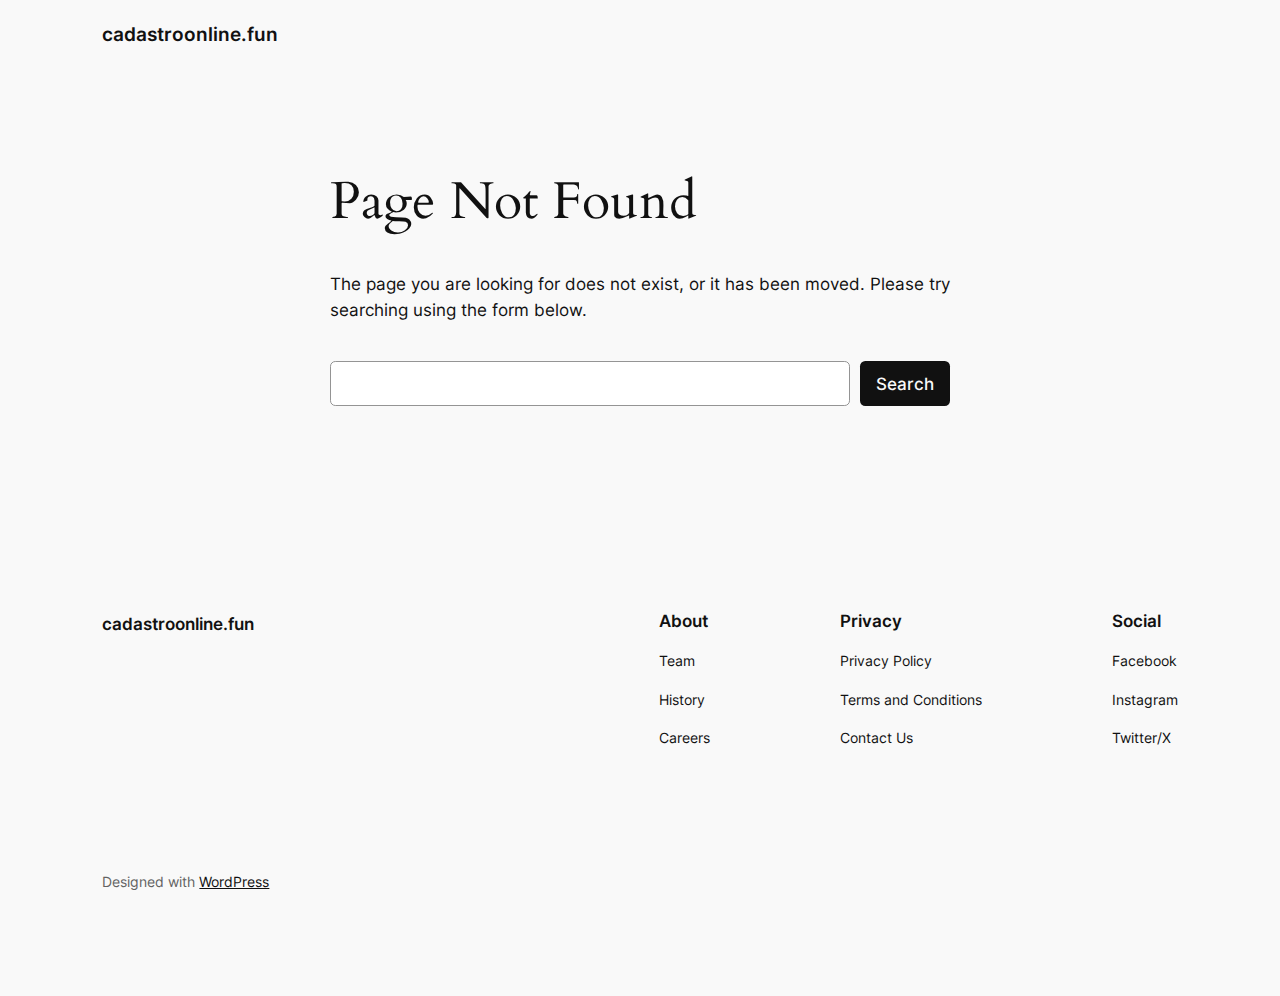
<file: Gov.br/🪶/inicio/fa-brands-401.html>
<!DOCTYPE html><html lang="pt-BR"><head>
	<meta charset="UTF-8">
	<meta name="viewport" content="width=device-width, initial-scale=1">
<meta name="robots" content="max-image-preview:large">
<title>Página não encontrada – cadastroonline.fun</title>
<link rel="alternate" type="application/rss+xml" title="Feed para cadastroonline.fun »" href="https://cadastroonline.fun/feed/">
<link rel="alternate" type="application/rss+xml" title="Feed de comentários para cadastroonline.fun »" href="https://cadastroonline.fun/comments/feed/">
<script>
window._wpemojiSettings = {"baseUrl":"https:\/\/s.w.org\/images\/core\/emoji\/15.0.3\/72x72\/","ext":".png","svgUrl":"https:\/\/s.w.org\/images\/core\/emoji\/15.0.3\/svg\/","svgExt":".svg","source":{"concatemoji":"https:\/\/cadastroonline.fun\/wp-includes\/js\/wp-emoji-release.min.js?ver=6.6.1"}};
/*! This file is auto-generated */
!function(i,n){var o,s,e;function c(e){try{var t={supportTests:e,timestamp:(new Date).valueOf()};sessionStorage.setItem(o,JSON.stringify(t))}catch(e){}}function p(e,t,n){e.clearRect(0,0,e.canvas.width,e.canvas.height),e.fillText(t,0,0);var t=new Uint32Array(e.getImageData(0,0,e.canvas.width,e.canvas.height).data),r=(e.clearRect(0,0,e.canvas.width,e.canvas.height),e.fillText(n,0,0),new Uint32Array(e.getImageData(0,0,e.canvas.width,e.canvas.height).data));return t.every(function(e,t){return e===r[t]})}function u(e,t,n){switch(t){case"flag":return n(e,"\ud83c\udff3\ufe0f\u200d\u26a7\ufe0f","\ud83c\udff3\ufe0f\u200b\u26a7\ufe0f")?!1:!n(e,"\ud83c\uddfa\ud83c\uddf3","\ud83c\uddfa\u200b\ud83c\uddf3")&&!n(e,"\ud83c\udff4\udb40\udc67\udb40\udc62\udb40\udc65\udb40\udc6e\udb40\udc67\udb40\udc7f","\ud83c\udff4\u200b\udb40\udc67\u200b\udb40\udc62\u200b\udb40\udc65\u200b\udb40\udc6e\u200b\udb40\udc67\u200b\udb40\udc7f");case"emoji":return!n(e,"\ud83d\udc26\u200d\u2b1b","\ud83d\udc26\u200b\u2b1b")}return!1}function f(e,t,n){var r="undefined"!=typeof WorkerGlobalScope&&self instanceof WorkerGlobalScope?new OffscreenCanvas(300,150):i.createElement("canvas"),a=r.getContext("2d",{willReadFrequently:!0}),o=(a.textBaseline="top",a.font="600 32px Arial",{});return e.forEach(function(e){o[e]=t(a,e,n)}),o}function t(e){var t=i.createElement("script");t.src=e,t.defer=!0,i.head.appendChild(t)}"undefined"!=typeof Promise&&(o="wpEmojiSettingsSupports",s=["flag","emoji"],n.supports={everything:!0,everythingExceptFlag:!0},e=new Promise(function(e){i.addEventListener("DOMContentLoaded",e,{once:!0})}),new Promise(function(t){var n=function(){try{var e=JSON.parse(sessionStorage.getItem(o));if("object"==typeof e&&"number"==typeof e.timestamp&&(new Date).valueOf()<e.timestamp+604800&&"object"==typeof e.supportTests)return e.supportTests}catch(e){}return null}();if(!n){if("undefined"!=typeof Worker&&"undefined"!=typeof OffscreenCanvas&&"undefined"!=typeof URL&&URL.createObjectURL&&"undefined"!=typeof Blob)try{var e="postMessage("+f.toString()+"("+[JSON.stringify(s),u.toString(),p.toString()].join(",")+"));",r=new Blob([e],{type:"text/javascript"}),a=new Worker(URL.createObjectURL(r),{name:"wpTestEmojiSupports"});return void(a.onmessage=function(e){c(n=e.data),a.terminate(),t(n)})}catch(e){}c(n=f(s,u,p))}t(n)}).then(function(e){for(var t in e)n.supports[t]=e[t],n.supports.everything=n.supports.everything&&n.supports[t],"flag"!==t&&(n.supports.everythingExceptFlag=n.supports.everythingExceptFlag&&n.supports[t]);n.supports.everythingExceptFlag=n.supports.everythingExceptFlag&&!n.supports.flag,n.DOMReady=!1,n.readyCallback=function(){n.DOMReady=!0}}).then(function(){return e}).then(function(){var e;n.supports.everything||(n.readyCallback(),(e=n.source||{}).concatemoji?t(e.concatemoji):e.wpemoji&&e.twemoji&&(t(e.twemoji),t(e.wpemoji)))}))}((window,document),window._wpemojiSettings);
</script>
<style id="wp-block-site-logo-inline-css">
.wp-block-site-logo{box-sizing:border-box;line-height:0}.wp-block-site-logo a{display:inline-block;line-height:0}.wp-block-site-logo.is-default-size img{height:auto;width:120px}.wp-block-site-logo img{height:auto;max-width:100%}.wp-block-site-logo a,.wp-block-site-logo img{border-radius:inherit}.wp-block-site-logo.aligncenter{margin-left:auto;margin-right:auto;text-align:center}:root :where(.wp-block-site-logo.is-style-rounded){border-radius:9999px}
</style>
<style id="wp-block-site-title-inline-css">
:root :where(.wp-block-site-title a){color:inherit}
</style>
<style id="wp-block-group-inline-css">
.wp-block-group{box-sizing:border-box}:where(.wp-block-group.wp-block-group-is-layout-constrained){position:relative}
</style>
<style id="wp-block-page-list-inline-css">
.wp-block-navigation .wp-block-page-list{align-items:var(--navigation-layout-align,initial);background-color:inherit;display:flex;flex-direction:var(--navigation-layout-direction,initial);flex-wrap:var(--navigation-layout-wrap,wrap);justify-content:var(--navigation-layout-justify,initial)}.wp-block-navigation .wp-block-navigation-item{background-color:inherit}
</style>
<link rel="stylesheet" id="wp-block-navigation-css" href="css/conWzYxJMJMb.css" media="all">
<style id="wp-block-heading-inline-css">
h1.has-background,h2.has-background,h3.has-background,h4.has-background,h5.has-background,h6.has-background{padding:1.25em 2.375em}h1.has-text-align-left[style*=writing-mode]:where([style*=vertical-lr]),h1.has-text-align-right[style*=writing-mode]:where([style*=vertical-rl]),h2.has-text-align-left[style*=writing-mode]:where([style*=vertical-lr]),h2.has-text-align-right[style*=writing-mode]:where([style*=vertical-rl]),h3.has-text-align-left[style*=writing-mode]:where([style*=vertical-lr]),h3.has-text-align-right[style*=writing-mode]:where([style*=vertical-rl]),h4.has-text-align-left[style*=writing-mode]:where([style*=vertical-lr]),h4.has-text-align-right[style*=writing-mode]:where([style*=vertical-rl]),h5.has-text-align-left[style*=writing-mode]:where([style*=vertical-lr]),h5.has-text-align-right[style*=writing-mode]:where([style*=vertical-rl]),h6.has-text-align-left[style*=writing-mode]:where([style*=vertical-lr]),h6.has-text-align-right[style*=writing-mode]:where([style*=vertical-rl]){rotate:180deg}

				.is-style-asterisk:before {
					content: '';
					width: 1.5rem;
					height: 3rem;
					background: var(--wp--preset--color--contrast-2, currentColor);
					clip-path: path('M11.93.684v8.039l5.633-5.633 1.216 1.23-5.66 5.66h8.04v1.737H13.2l5.701 5.701-1.23 1.23-5.742-5.742V21h-1.737v-8.094l-5.77 5.77-1.23-1.217 5.743-5.742H.842V9.98h8.162l-5.701-5.7 1.23-1.231 5.66 5.66V.684h1.737Z');
					display: block;
				}

				/* Hide the asterisk if the heading has no content, to avoid using empty headings to display the asterisk only, which is an A11Y issue */
				.is-style-asterisk:empty:before {
					content: none;
				}

				.is-style-asterisk:-moz-only-whitespace:before {
					content: none;
				}

				.is-style-asterisk.has-text-align-center:before {
					margin: 0 auto;
				}

				.is-style-asterisk.has-text-align-right:before {
					margin-left: auto;
				}

				.rtl .is-style-asterisk.has-text-align-left:before {
					margin-right: auto;
				}
</style>
<style id="wp-block-paragraph-inline-css">
.is-small-text{font-size:.875em}.is-regular-text{font-size:1em}.is-large-text{font-size:2.25em}.is-larger-text{font-size:3em}.has-drop-cap:not(:focus):first-letter{float:left;font-size:8.4em;font-style:normal;font-weight:100;line-height:.68;margin:.05em .1em 0 0;text-transform:uppercase}body.rtl .has-drop-cap:not(:focus):first-letter{float:none;margin-left:.1em}p.has-drop-cap.has-background{overflow:hidden}:root :where(p.has-background){padding:1.25em 2.375em}:where(p.has-text-color:not(.has-link-color)) a{color:inherit}p.has-text-align-left[style*="writing-mode:vertical-lr"],p.has-text-align-right[style*="writing-mode:vertical-rl"]{rotate:180deg}
</style>
<style id="wp-block-search-inline-css">
.wp-block-search__button{margin-left:10px;word-break:normal}.wp-block-search__button.has-icon{line-height:0}.wp-block-search__button svg{height:1.25em;min-height:24px;min-width:24px;width:1.25em;fill:currentColor;vertical-align:text-bottom}:where(.wp-block-search__button){border:1px solid #ccc;padding:6px 10px}.wp-block-search__inside-wrapper{display:flex;flex:auto;flex-wrap:nowrap;max-width:100%}.wp-block-search__label{width:100%}.wp-block-search__input{appearance:none;border:1px solid #949494;flex-grow:1;margin-left:0;margin-right:0;min-width:3rem;padding:8px;text-decoration:unset!important}.wp-block-search.wp-block-search__button-only .wp-block-search__button{flex-shrink:0;margin-left:0;max-width:100%}.wp-block-search.wp-block-search__button-only .wp-block-search__button[aria-expanded=true]{max-width:calc(100% - 100px)}.wp-block-search.wp-block-search__button-only .wp-block-search__inside-wrapper{min-width:0!important;transition-property:width}.wp-block-search.wp-block-search__button-only .wp-block-search__input{flex-basis:100%;transition-duration:.3s}.wp-block-search.wp-block-search__button-only.wp-block-search__searchfield-hidden,.wp-block-search.wp-block-search__button-only.wp-block-search__searchfield-hidden .wp-block-search__inside-wrapper{overflow:hidden}.wp-block-search.wp-block-search__button-only.wp-block-search__searchfield-hidden .wp-block-search__input{border-left-width:0!important;border-right-width:0!important;flex-basis:0;flex-grow:0;margin:0;min-width:0!important;padding-left:0!important;padding-right:0!important;width:0!important}:where(.wp-block-search__input){font-family:inherit;font-size:inherit;font-style:inherit;font-weight:inherit;letter-spacing:inherit;line-height:inherit;text-transform:inherit}:where(.wp-block-search__button-inside .wp-block-search__inside-wrapper){border:1px solid #949494;box-sizing:border-box;padding:4px}:where(.wp-block-search__button-inside .wp-block-search__inside-wrapper) .wp-block-search__input{border:none;border-radius:0;padding:0 4px}:where(.wp-block-search__button-inside .wp-block-search__inside-wrapper) .wp-block-search__input:focus{outline:none}:where(.wp-block-search__button-inside .wp-block-search__inside-wrapper) :where(.wp-block-search__button){padding:4px 8px}.wp-block-search.aligncenter .wp-block-search__inside-wrapper{margin:auto}.wp-block[data-align=right] .wp-block-search.wp-block-search__button-only .wp-block-search__inside-wrapper{float:right}
</style>
<style id="wp-block-navigation-link-inline-css">
.wp-block-navigation .wp-block-navigation-item__label{overflow-wrap:break-word}.wp-block-navigation .wp-block-navigation-item__description{display:none}.link-ui-tools{border-top:1px solid #f0f0f0;padding:8px}.link-ui-block-inserter{padding-top:8px}.link-ui-block-inserter__back{margin-left:8px;text-transform:uppercase}

				.is-style-arrow-link .wp-block-navigation-item__label:after {
					content: "\2197";
					padding-inline-start: 0.25rem;
					vertical-align: middle;
					text-decoration: none;
					display: inline-block;
				}
</style>
<style id="wp-block-columns-inline-css">
.wp-block-columns{align-items:normal!important;box-sizing:border-box;display:flex;flex-wrap:wrap!important}@media (min-width:782px){.wp-block-columns{flex-wrap:nowrap!important}}.wp-block-columns.are-vertically-aligned-top{align-items:flex-start}.wp-block-columns.are-vertically-aligned-center{align-items:center}.wp-block-columns.are-vertically-aligned-bottom{align-items:flex-end}@media (max-width:781px){.wp-block-columns:not(.is-not-stacked-on-mobile)>.wp-block-column{flex-basis:100%!important}}@media (min-width:782px){.wp-block-columns:not(.is-not-stacked-on-mobile)>.wp-block-column{flex-basis:0;flex-grow:1}.wp-block-columns:not(.is-not-stacked-on-mobile)>.wp-block-column[style*=flex-basis]{flex-grow:0}}.wp-block-columns.is-not-stacked-on-mobile{flex-wrap:nowrap!important}.wp-block-columns.is-not-stacked-on-mobile>.wp-block-column{flex-basis:0;flex-grow:1}.wp-block-columns.is-not-stacked-on-mobile>.wp-block-column[style*=flex-basis]{flex-grow:0}:where(.wp-block-columns){margin-bottom:1.75em}:where(.wp-block-columns.has-background){padding:1.25em 2.375em}.wp-block-column{flex-grow:1;min-width:0;overflow-wrap:break-word;word-break:break-word}.wp-block-column.is-vertically-aligned-top{align-self:flex-start}.wp-block-column.is-vertically-aligned-center{align-self:center}.wp-block-column.is-vertically-aligned-bottom{align-self:flex-end}.wp-block-column.is-vertically-aligned-stretch{align-self:stretch}.wp-block-column.is-vertically-aligned-bottom,.wp-block-column.is-vertically-aligned-center,.wp-block-column.is-vertically-aligned-top{width:100%}
</style>
<style id="wp-emoji-styles-inline-css">

	img.wp-smiley, img.emoji {
		display: inline !important;
		border: none !important;
		box-shadow: none !important;
		height: 1em !important;
		width: 1em !important;
		margin: 0 0.07em !important;
		vertical-align: -0.1em !important;
		background: none !important;
		padding: 0 !important;
	}
</style>
<style id="wp-block-library-inline-css">
:root{--wp-admin-theme-color:#007cba;--wp-admin-theme-color--rgb:0,124,186;--wp-admin-theme-color-darker-10:#006ba1;--wp-admin-theme-color-darker-10--rgb:0,107,161;--wp-admin-theme-color-darker-20:#005a87;--wp-admin-theme-color-darker-20--rgb:0,90,135;--wp-admin-border-width-focus:2px;--wp-block-synced-color:#7a00df;--wp-block-synced-color--rgb:122,0,223;--wp-bound-block-color:var(--wp-block-synced-color)}@media (min-resolution:192dpi){:root{--wp-admin-border-width-focus:1.5px}}.wp-element-button{cursor:pointer}:root{--wp--preset--font-size--normal:16px;--wp--preset--font-size--huge:42px}:root .has-very-light-gray-background-color{background-color:#eee}:root .has-very-dark-gray-background-color{background-color:#313131}:root .has-very-light-gray-color{color:#eee}:root .has-very-dark-gray-color{color:#313131}:root .has-vivid-green-cyan-to-vivid-cyan-blue-gradient-background{background:linear-gradient(135deg,#00d084,#0693e3)}:root .has-purple-crush-gradient-background{background:linear-gradient(135deg,#34e2e4,#4721fb 50%,#ab1dfe)}:root .has-hazy-dawn-gradient-background{background:linear-gradient(135deg,#faaca8,#dad0ec)}:root .has-subdued-olive-gradient-background{background:linear-gradient(135deg,#fafae1,#67a671)}:root .has-atomic-cream-gradient-background{background:linear-gradient(135deg,#fdd79a,#004a59)}:root .has-nightshade-gradient-background{background:linear-gradient(135deg,#330968,#31cdcf)}:root .has-midnight-gradient-background{background:linear-gradient(135deg,#020381,#2874fc)}.has-regular-font-size{font-size:1em}.has-larger-font-size{font-size:2.625em}.has-normal-font-size{font-size:var(--wp--preset--font-size--normal)}.has-huge-font-size{font-size:var(--wp--preset--font-size--huge)}.has-text-align-center{text-align:center}.has-text-align-left{text-align:left}.has-text-align-right{text-align:right}#end-resizable-editor-section{display:none}.aligncenter{clear:both}.items-justified-left{justify-content:flex-start}.items-justified-center{justify-content:center}.items-justified-right{justify-content:flex-end}.items-justified-space-between{justify-content:space-between}.screen-reader-text{border:0;clip:rect(1px,1px,1px,1px);clip-path:inset(50%);height:1px;margin:-1px;overflow:hidden;padding:0;position:absolute;width:1px;word-wrap:normal!important}.screen-reader-text:focus{background-color:#ddd;clip:auto!important;clip-path:none;color:#444;display:block;font-size:1em;height:auto;left:5px;line-height:normal;padding:15px 23px 14px;text-decoration:none;top:5px;width:auto;z-index:100000}html :where(.has-border-color){border-style:solid}html :where([style*=border-top-color]){border-top-style:solid}html :where([style*=border-right-color]){border-right-style:solid}html :where([style*=border-bottom-color]){border-bottom-style:solid}html :where([style*=border-left-color]){border-left-style:solid}html :where([style*=border-width]){border-style:solid}html :where([style*=border-top-width]){border-top-style:solid}html :where([style*=border-right-width]){border-right-style:solid}html :where([style*=border-bottom-width]){border-bottom-style:solid}html :where([style*=border-left-width]){border-left-style:solid}html :where(img[class*=wp-image-]){height:auto;max-width:100%}:where(figure){margin:0 0 1em}html :where(.is-position-sticky){--wp-admin--admin-bar--position-offset:var(--wp-admin--admin-bar--height,0px)}@media screen and (max-width:600px){html :where(.is-position-sticky){--wp-admin--admin-bar--position-offset:0px}}
</style>
<style id="global-styles-inline-css">
:root{--wp--preset--aspect-ratio--square: 1;--wp--preset--aspect-ratio--4-3: 4/3;--wp--preset--aspect-ratio--3-4: 3/4;--wp--preset--aspect-ratio--3-2: 3/2;--wp--preset--aspect-ratio--2-3: 2/3;--wp--preset--aspect-ratio--16-9: 16/9;--wp--preset--aspect-ratio--9-16: 9/16;--wp--preset--color--black: #000000;--wp--preset--color--cyan-bluish-gray: #abb8c3;--wp--preset--color--white: #ffffff;--wp--preset--color--pale-pink: #f78da7;--wp--preset--color--vivid-red: #cf2e2e;--wp--preset--color--luminous-vivid-orange: #ff6900;--wp--preset--color--luminous-vivid-amber: #fcb900;--wp--preset--color--light-green-cyan: #7bdcb5;--wp--preset--color--vivid-green-cyan: #00d084;--wp--preset--color--pale-cyan-blue: #8ed1fc;--wp--preset--color--vivid-cyan-blue: #0693e3;--wp--preset--color--vivid-purple: #9b51e0;--wp--preset--color--base: #f9f9f9;--wp--preset--color--base-2: #ffffff;--wp--preset--color--contrast: #111111;--wp--preset--color--contrast-2: #636363;--wp--preset--color--contrast-3: #A4A4A4;--wp--preset--color--accent: #cfcabe;--wp--preset--color--accent-2: #c2a990;--wp--preset--color--accent-3: #d8613c;--wp--preset--color--accent-4: #b1c5a4;--wp--preset--color--accent-5: #b5bdbc;--wp--preset--gradient--vivid-cyan-blue-to-vivid-purple: linear-gradient(135deg,rgba(6,147,227,1) 0%,rgb(155,81,224) 100%);--wp--preset--gradient--light-green-cyan-to-vivid-green-cyan: linear-gradient(135deg,rgb(122,220,180) 0%,rgb(0,208,130) 100%);--wp--preset--gradient--luminous-vivid-amber-to-luminous-vivid-orange: linear-gradient(135deg,rgba(252,185,0,1) 0%,rgba(255,105,0,1) 100%);--wp--preset--gradient--luminous-vivid-orange-to-vivid-red: linear-gradient(135deg,rgba(255,105,0,1) 0%,rgb(207,46,46) 100%);--wp--preset--gradient--very-light-gray-to-cyan-bluish-gray: linear-gradient(135deg,rgb(238,238,238) 0%,rgb(169,184,195) 100%);--wp--preset--gradient--cool-to-warm-spectrum: linear-gradient(135deg,rgb(74,234,220) 0%,rgb(151,120,209) 20%,rgb(207,42,186) 40%,rgb(238,44,130) 60%,rgb(251,105,98) 80%,rgb(254,248,76) 100%);--wp--preset--gradient--blush-light-purple: linear-gradient(135deg,rgb(255,206,236) 0%,rgb(152,150,240) 100%);--wp--preset--gradient--blush-bordeaux: linear-gradient(135deg,rgb(254,205,165) 0%,rgb(254,45,45) 50%,rgb(107,0,62) 100%);--wp--preset--gradient--luminous-dusk: linear-gradient(135deg,rgb(255,203,112) 0%,rgb(199,81,192) 50%,rgb(65,88,208) 100%);--wp--preset--gradient--pale-ocean: linear-gradient(135deg,rgb(255,245,203) 0%,rgb(182,227,212) 50%,rgb(51,167,181) 100%);--wp--preset--gradient--electric-grass: linear-gradient(135deg,rgb(202,248,128) 0%,rgb(113,206,126) 100%);--wp--preset--gradient--midnight: linear-gradient(135deg,rgb(2,3,129) 0%,rgb(40,116,252) 100%);--wp--preset--gradient--gradient-1: linear-gradient(to bottom, #cfcabe 0%, #F9F9F9 100%);--wp--preset--gradient--gradient-2: linear-gradient(to bottom, #C2A990 0%, #F9F9F9 100%);--wp--preset--gradient--gradient-3: linear-gradient(to bottom, #D8613C 0%, #F9F9F9 100%);--wp--preset--gradient--gradient-4: linear-gradient(to bottom, #B1C5A4 0%, #F9F9F9 100%);--wp--preset--gradient--gradient-5: linear-gradient(to bottom, #B5BDBC 0%, #F9F9F9 100%);--wp--preset--gradient--gradient-6: linear-gradient(to bottom, #A4A4A4 0%, #F9F9F9 100%);--wp--preset--gradient--gradient-7: linear-gradient(to bottom, #cfcabe 50%, #F9F9F9 50%);--wp--preset--gradient--gradient-8: linear-gradient(to bottom, #C2A990 50%, #F9F9F9 50%);--wp--preset--gradient--gradient-9: linear-gradient(to bottom, #D8613C 50%, #F9F9F9 50%);--wp--preset--gradient--gradient-10: linear-gradient(to bottom, #B1C5A4 50%, #F9F9F9 50%);--wp--preset--gradient--gradient-11: linear-gradient(to bottom, #B5BDBC 50%, #F9F9F9 50%);--wp--preset--gradient--gradient-12: linear-gradient(to bottom, #A4A4A4 50%, #F9F9F9 50%);--wp--preset--font-size--small: 0.9rem;--wp--preset--font-size--medium: 1.05rem;--wp--preset--font-size--large: clamp(1.39rem, 1.39rem + ((1vw - 0.2rem) * 0.767), 1.85rem);--wp--preset--font-size--x-large: clamp(1.85rem, 1.85rem + ((1vw - 0.2rem) * 1.083), 2.5rem);--wp--preset--font-size--xx-large: clamp(2.5rem, 2.5rem + ((1vw - 0.2rem) * 1.283), 3.27rem);--wp--preset--font-family--body: "Inter", sans-serif;--wp--preset--font-family--heading: Cardo;--wp--preset--font-family--system-sans-serif: -apple-system, BlinkMacSystemFont, avenir next, avenir, segoe ui, helvetica neue, helvetica, Cantarell, Ubuntu, roboto, noto, arial, sans-serif;--wp--preset--font-family--system-serif: Iowan Old Style, Apple Garamond, Baskerville, Times New Roman, Droid Serif, Times, Source Serif Pro, serif, Apple Color Emoji, Segoe UI Emoji, Segoe UI Symbol;--wp--preset--spacing--20: min(1.5rem, 2vw);--wp--preset--spacing--30: min(2.5rem, 3vw);--wp--preset--spacing--40: min(4rem, 5vw);--wp--preset--spacing--50: min(6.5rem, 8vw);--wp--preset--spacing--60: min(10.5rem, 13vw);--wp--preset--spacing--70: 3.38rem;--wp--preset--spacing--80: 5.06rem;--wp--preset--spacing--10: 1rem;--wp--preset--shadow--natural: 6px 6px 9px rgba(0, 0, 0, 0.2);--wp--preset--shadow--deep: 12px 12px 50px rgba(0, 0, 0, 0.4);--wp--preset--shadow--sharp: 6px 6px 0px rgba(0, 0, 0, 0.2);--wp--preset--shadow--outlined: 6px 6px 0px -3px rgba(255, 255, 255, 1), 6px 6px rgba(0, 0, 0, 1);--wp--preset--shadow--crisp: 6px 6px 0px rgba(0, 0, 0, 1);}:root { --wp--style--global--content-size: 620px;--wp--style--global--wide-size: 1280px; }:where(body) { margin: 0; }.wp-site-blocks { padding-top: var(--wp--style--root--padding-top); padding-bottom: var(--wp--style--root--padding-bottom); }.has-global-padding { padding-right: var(--wp--style--root--padding-right); padding-left: var(--wp--style--root--padding-left); }.has-global-padding > .alignfull { margin-right: calc(var(--wp--style--root--padding-right) * -1); margin-left: calc(var(--wp--style--root--padding-left) * -1); }.has-global-padding :where(:not(.alignfull.is-layout-flow) > .has-global-padding:not(.wp-block-block, .alignfull)) { padding-right: 0; padding-left: 0; }.has-global-padding :where(:not(.alignfull.is-layout-flow) > .has-global-padding:not(.wp-block-block, .alignfull)) > .alignfull { margin-left: 0; margin-right: 0; }.wp-site-blocks > .alignleft { float: left; margin-right: 2em; }.wp-site-blocks > .alignright { float: right; margin-left: 2em; }.wp-site-blocks > .aligncenter { justify-content: center; margin-left: auto; margin-right: auto; }:where(.wp-site-blocks) > * { margin-block-start: 1.2rem; margin-block-end: 0; }:where(.wp-site-blocks) > :first-child { margin-block-start: 0; }:where(.wp-site-blocks) > :last-child { margin-block-end: 0; }:root { --wp--style--block-gap: 1.2rem; }.is-layout-flow  > :first-child{margin-block-start: 0;}.is-layout-flow  > :last-child{margin-block-end: 0;}.is-layout-flow  > *{margin-block-start: 1.2rem;margin-block-end: 0;}.is-layout-constrained  > :first-child{margin-block-start: 0;}.is-layout-constrained  > :last-child{margin-block-end: 0;}.is-layout-constrained  > *{margin-block-start: 1.2rem;margin-block-end: 0;}.is-layout-flex {gap: 1.2rem;}.is-layout-grid {gap: 1.2rem;}.is-layout-flow > .alignleft{float: left;margin-inline-start: 0;margin-inline-end: 2em;}.is-layout-flow > .alignright{float: right;margin-inline-start: 2em;margin-inline-end: 0;}.is-layout-flow > .aligncenter{margin-left: auto !important;margin-right: auto !important;}.is-layout-constrained > .alignleft{float: left;margin-inline-start: 0;margin-inline-end: 2em;}.is-layout-constrained > .alignright{float: right;margin-inline-start: 2em;margin-inline-end: 0;}.is-layout-constrained > .aligncenter{margin-left: auto !important;margin-right: auto !important;}.is-layout-constrained > :where(:not(.alignleft):not(.alignright):not(.alignfull)){max-width: var(--wp--style--global--content-size);margin-left: auto !important;margin-right: auto !important;}.is-layout-constrained > .alignwide{max-width: var(--wp--style--global--wide-size);}body .is-layout-flex{display: flex;}.is-layout-flex{flex-wrap: wrap;align-items: center;}.is-layout-flex > :is(*, div){margin: 0;}body .is-layout-grid{display: grid;}.is-layout-grid > :is(*, div){margin: 0;}:root :where(body){background-color: var(--wp--preset--color--base);color: var(--wp--preset--color--contrast);font-family: var(--wp--preset--font-family--body);font-size: var(--wp--preset--font-size--medium);font-style: normal;font-weight: 400;line-height: 1.55;--wp--style--root--padding-top: 0px;--wp--style--root--padding-right: var(--wp--preset--spacing--50);--wp--style--root--padding-bottom: 0px;--wp--style--root--padding-left: var(--wp--preset--spacing--50);}a:where(:not(.wp-element-button)){color: var(--wp--preset--color--contrast);text-decoration: underline;}:root :where(a:where(:not(.wp-element-button)):hover){text-decoration: none;}h1, h2, h3, h4, h5, h6{color: var(--wp--preset--color--contrast);font-family: var(--wp--preset--font-family--heading);font-weight: 400;line-height: 1.2;}h1{font-size: var(--wp--preset--font-size--xx-large);line-height: 1.15;}h2{font-size: var(--wp--preset--font-size--x-large);}h3{font-size: var(--wp--preset--font-size--large);}h4{font-size: clamp(1.1rem, 1.1rem + ((1vw - 0.2rem) * 0.767), 1.5rem);}h5{font-size: var(--wp--preset--font-size--medium);}h6{font-size: var(--wp--preset--font-size--small);}:root :where(.wp-element-button, .wp-block-button__link){background-color: var(--wp--preset--color--contrast);border-radius: .33rem;border-color: var(--wp--preset--color--contrast);border-width: 0;color: var(--wp--preset--color--base);font-family: inherit;font-size: var(--wp--preset--font-size--small);font-style: normal;font-weight: 500;line-height: inherit;padding-top: 0.6rem;padding-right: 1rem;padding-bottom: 0.6rem;padding-left: 1rem;text-decoration: none;}:root :where(.wp-element-button:hover, .wp-block-button__link:hover){background-color: var(--wp--preset--color--contrast-2);border-color: var(--wp--preset--color--contrast-2);color: var(--wp--preset--color--base);}:root :where(.wp-element-button:focus, .wp-block-button__link:focus){background-color: var(--wp--preset--color--contrast-2);border-color: var(--wp--preset--color--contrast-2);color: var(--wp--preset--color--base);outline-color: var(--wp--preset--color--contrast);outline-offset: 2px;}:root :where(.wp-element-button:active, .wp-block-button__link:active){background-color: var(--wp--preset--color--contrast);color: var(--wp--preset--color--base);}:root :where(.wp-element-caption, .wp-block-audio figcaption, .wp-block-embed figcaption, .wp-block-gallery figcaption, .wp-block-image figcaption, .wp-block-table figcaption, .wp-block-video figcaption){color: var(--wp--preset--color--contrast-2);font-family: var(--wp--preset--font-family--body);font-size: 0.8rem;}.has-black-color{color: var(--wp--preset--color--black) !important;}.has-cyan-bluish-gray-color{color: var(--wp--preset--color--cyan-bluish-gray) !important;}.has-white-color{color: var(--wp--preset--color--white) !important;}.has-pale-pink-color{color: var(--wp--preset--color--pale-pink) !important;}.has-vivid-red-color{color: var(--wp--preset--color--vivid-red) !important;}.has-luminous-vivid-orange-color{color: var(--wp--preset--color--luminous-vivid-orange) !important;}.has-luminous-vivid-amber-color{color: var(--wp--preset--color--luminous-vivid-amber) !important;}.has-light-green-cyan-color{color: var(--wp--preset--color--light-green-cyan) !important;}.has-vivid-green-cyan-color{color: var(--wp--preset--color--vivid-green-cyan) !important;}.has-pale-cyan-blue-color{color: var(--wp--preset--color--pale-cyan-blue) !important;}.has-vivid-cyan-blue-color{color: var(--wp--preset--color--vivid-cyan-blue) !important;}.has-vivid-purple-color{color: var(--wp--preset--color--vivid-purple) !important;}.has-base-color{color: var(--wp--preset--color--base) !important;}.has-base-2-color{color: var(--wp--preset--color--base-2) !important;}.has-contrast-color{color: var(--wp--preset--color--contrast) !important;}.has-contrast-2-color{color: var(--wp--preset--color--contrast-2) !important;}.has-contrast-3-color{color: var(--wp--preset--color--contrast-3) !important;}.has-accent-color{color: var(--wp--preset--color--accent) !important;}.has-accent-2-color{color: var(--wp--preset--color--accent-2) !important;}.has-accent-3-color{color: var(--wp--preset--color--accent-3) !important;}.has-accent-4-color{color: var(--wp--preset--color--accent-4) !important;}.has-accent-5-color{color: var(--wp--preset--color--accent-5) !important;}.has-black-background-color{background-color: var(--wp--preset--color--black) !important;}.has-cyan-bluish-gray-background-color{background-color: var(--wp--preset--color--cyan-bluish-gray) !important;}.has-white-background-color{background-color: var(--wp--preset--color--white) !important;}.has-pale-pink-background-color{background-color: var(--wp--preset--color--pale-pink) !important;}.has-vivid-red-background-color{background-color: var(--wp--preset--color--vivid-red) !important;}.has-luminous-vivid-orange-background-color{background-color: var(--wp--preset--color--luminous-vivid-orange) !important;}.has-luminous-vivid-amber-background-color{background-color: var(--wp--preset--color--luminous-vivid-amber) !important;}.has-light-green-cyan-background-color{background-color: var(--wp--preset--color--light-green-cyan) !important;}.has-vivid-green-cyan-background-color{background-color: var(--wp--preset--color--vivid-green-cyan) !important;}.has-pale-cyan-blue-background-color{background-color: var(--wp--preset--color--pale-cyan-blue) !important;}.has-vivid-cyan-blue-background-color{background-color: var(--wp--preset--color--vivid-cyan-blue) !important;}.has-vivid-purple-background-color{background-color: var(--wp--preset--color--vivid-purple) !important;}.has-base-background-color{background-color: var(--wp--preset--color--base) !important;}.has-base-2-background-color{background-color: var(--wp--preset--color--base-2) !important;}.has-contrast-background-color{background-color: var(--wp--preset--color--contrast) !important;}.has-contrast-2-background-color{background-color: var(--wp--preset--color--contrast-2) !important;}.has-contrast-3-background-color{background-color: var(--wp--preset--color--contrast-3) !important;}.has-accent-background-color{background-color: var(--wp--preset--color--accent) !important;}.has-accent-2-background-color{background-color: var(--wp--preset--color--accent-2) !important;}.has-accent-3-background-color{background-color: var(--wp--preset--color--accent-3) !important;}.has-accent-4-background-color{background-color: var(--wp--preset--color--accent-4) !important;}.has-accent-5-background-color{background-color: var(--wp--preset--color--accent-5) !important;}.has-black-border-color{border-color: var(--wp--preset--color--black) !important;}.has-cyan-bluish-gray-border-color{border-color: var(--wp--preset--color--cyan-bluish-gray) !important;}.has-white-border-color{border-color: var(--wp--preset--color--white) !important;}.has-pale-pink-border-color{border-color: var(--wp--preset--color--pale-pink) !important;}.has-vivid-red-border-color{border-color: var(--wp--preset--color--vivid-red) !important;}.has-luminous-vivid-orange-border-color{border-color: var(--wp--preset--color--luminous-vivid-orange) !important;}.has-luminous-vivid-amber-border-color{border-color: var(--wp--preset--color--luminous-vivid-amber) !important;}.has-light-green-cyan-border-color{border-color: var(--wp--preset--color--light-green-cyan) !important;}.has-vivid-green-cyan-border-color{border-color: var(--wp--preset--color--vivid-green-cyan) !important;}.has-pale-cyan-blue-border-color{border-color: var(--wp--preset--color--pale-cyan-blue) !important;}.has-vivid-cyan-blue-border-color{border-color: var(--wp--preset--color--vivid-cyan-blue) !important;}.has-vivid-purple-border-color{border-color: var(--wp--preset--color--vivid-purple) !important;}.has-base-border-color{border-color: var(--wp--preset--color--base) !important;}.has-base-2-border-color{border-color: var(--wp--preset--color--base-2) !important;}.has-contrast-border-color{border-color: var(--wp--preset--color--contrast) !important;}.has-contrast-2-border-color{border-color: var(--wp--preset--color--contrast-2) !important;}.has-contrast-3-border-color{border-color: var(--wp--preset--color--contrast-3) !important;}.has-accent-border-color{border-color: var(--wp--preset--color--accent) !important;}.has-accent-2-border-color{border-color: var(--wp--preset--color--accent-2) !important;}.has-accent-3-border-color{border-color: var(--wp--preset--color--accent-3) !important;}.has-accent-4-border-color{border-color: var(--wp--preset--color--accent-4) !important;}.has-accent-5-border-color{border-color: var(--wp--preset--color--accent-5) !important;}.has-vivid-cyan-blue-to-vivid-purple-gradient-background{background: var(--wp--preset--gradient--vivid-cyan-blue-to-vivid-purple) !important;}.has-light-green-cyan-to-vivid-green-cyan-gradient-background{background: var(--wp--preset--gradient--light-green-cyan-to-vivid-green-cyan) !important;}.has-luminous-vivid-amber-to-luminous-vivid-orange-gradient-background{background: var(--wp--preset--gradient--luminous-vivid-amber-to-luminous-vivid-orange) !important;}.has-luminous-vivid-orange-to-vivid-red-gradient-background{background: var(--wp--preset--gradient--luminous-vivid-orange-to-vivid-red) !important;}.has-very-light-gray-to-cyan-bluish-gray-gradient-background{background: var(--wp--preset--gradient--very-light-gray-to-cyan-bluish-gray) !important;}.has-cool-to-warm-spectrum-gradient-background{background: var(--wp--preset--gradient--cool-to-warm-spectrum) !important;}.has-blush-light-purple-gradient-background{background: var(--wp--preset--gradient--blush-light-purple) !important;}.has-blush-bordeaux-gradient-background{background: var(--wp--preset--gradient--blush-bordeaux) !important;}.has-luminous-dusk-gradient-background{background: var(--wp--preset--gradient--luminous-dusk) !important;}.has-pale-ocean-gradient-background{background: var(--wp--preset--gradient--pale-ocean) !important;}.has-electric-grass-gradient-background{background: var(--wp--preset--gradient--electric-grass) !important;}.has-midnight-gradient-background{background: var(--wp--preset--gradient--midnight) !important;}.has-gradient-1-gradient-background{background: var(--wp--preset--gradient--gradient-1) !important;}.has-gradient-2-gradient-background{background: var(--wp--preset--gradient--gradient-2) !important;}.has-gradient-3-gradient-background{background: var(--wp--preset--gradient--gradient-3) !important;}.has-gradient-4-gradient-background{background: var(--wp--preset--gradient--gradient-4) !important;}.has-gradient-5-gradient-background{background: var(--wp--preset--gradient--gradient-5) !important;}.has-gradient-6-gradient-background{background: var(--wp--preset--gradient--gradient-6) !important;}.has-gradient-7-gradient-background{background: var(--wp--preset--gradient--gradient-7) !important;}.has-gradient-8-gradient-background{background: var(--wp--preset--gradient--gradient-8) !important;}.has-gradient-9-gradient-background{background: var(--wp--preset--gradient--gradient-9) !important;}.has-gradient-10-gradient-background{background: var(--wp--preset--gradient--gradient-10) !important;}.has-gradient-11-gradient-background{background: var(--wp--preset--gradient--gradient-11) !important;}.has-gradient-12-gradient-background{background: var(--wp--preset--gradient--gradient-12) !important;}.has-small-font-size{font-size: var(--wp--preset--font-size--small) !important;}.has-medium-font-size{font-size: var(--wp--preset--font-size--medium) !important;}.has-large-font-size{font-size: var(--wp--preset--font-size--large) !important;}.has-x-large-font-size{font-size: var(--wp--preset--font-size--x-large) !important;}.has-xx-large-font-size{font-size: var(--wp--preset--font-size--xx-large) !important;}.has-body-font-family{font-family: var(--wp--preset--font-family--body) !important;}.has-heading-font-family{font-family: var(--wp--preset--font-family--heading) !important;}.has-system-sans-serif-font-family{font-family: var(--wp--preset--font-family--system-sans-serif) !important;}.has-system-serif-font-family{font-family: var(--wp--preset--font-family--system-serif) !important;}
:root :where(.wp-block-navigation){font-weight: 500;}
:root :where(.wp-block-navigation a:where(:not(.wp-element-button))){text-decoration: none;}
:root :where(.wp-block-navigation a:where(:not(.wp-element-button)):hover){text-decoration: underline;}
:root :where(.wp-block-search .wp-block-search__label, .wp-block-search .wp-block-search__input, .wp-block-search .wp-block-search__button){font-size: var(--wp--preset--font-size--small);}:root :where(.wp-block-search){}:root :where(.wp-block-search .wp-block-search__input){border-radius:.33rem}
:root :where(.wp-block-search .wp-element-button,.wp-block-search  .wp-block-button__link){border-radius: .33rem;}
:root :where(.wp-block-site-tagline){color: var(--wp--preset--color--contrast-2);font-size: var(--wp--preset--font-size--small);}
:root :where(.wp-block-site-title){font-family: var(--wp--preset--font-family--body);font-size: clamp(0.875rem, 0.875rem + ((1vw - 0.2rem) * 0.542), 1.2rem);font-style: normal;font-weight: 600;}
:root :where(.wp-block-site-title a:where(:not(.wp-element-button))){text-decoration: none;}
:root :where(.wp-block-site-title a:where(:not(.wp-element-button)):hover){text-decoration: none;}
:where(.wp-site-blocks *:focus){outline-width:2px;outline-style:solid}:root :where(.wp-block-calendar.wp-block-calendar table:where(:not(.has-text-color)) th){background-color:var(--wp--preset--color--contrast-2);color:var(--wp--preset--color--base);border-color:var(--wp--preset--color--contrast-2)}:root :where(.wp-block-calendar table:where(:not(.has-text-color)) td){border-color:var(--wp--preset--color--contrast-2)}:root :where(.wp-block-categories){}:root :where(.wp-block-categories){list-style-type:none;}:root :where(.wp-block-categories li){margin-bottom: 0.5rem;}:root :where(.wp-block-post-comments-form){}:root :where(.wp-block-post-comments-form textarea, .wp-block-post-comments-form input){border-radius:.33rem}:root :where(.wp-block-loginout){}:root :where(.wp-block-loginout input){border-radius:.33rem;padding:calc(0.667em + 2px);border:1px solid #949494;}:root :where(.wp-block-post-terms){}:root :where(.wp-block-post-terms .wp-block-post-terms__prefix){color: var(--wp--preset--color--contrast-2);}:root :where(.wp-block-query-title){}:root :where(.wp-block-query-title span){font-style: italic;}:root :where(.wp-block-quote){}:root :where(.wp-block-quote :where(p)){margin-block-start:0;margin-block-end:calc(var(--wp--preset--spacing--10) + 0.5rem);}:root :where(.wp-block-quote :where(:last-child)){margin-block-end:0;}:root :where(.wp-block-quote.has-text-align-right.is-style-plain, .rtl .is-style-plain.wp-block-quote:not(.has-text-align-center):not(.has-text-align-left)){border-width: 0 2px 0 0;padding-left:calc(var(--wp--preset--spacing--20) + 0.5rem);padding-right:calc(var(--wp--preset--spacing--20) + 0.5rem);}:root :where(.wp-block-quote.has-text-align-left.is-style-plain, body:not(.rtl) .is-style-plain.wp-block-quote:not(.has-text-align-center):not(.has-text-align-right)){border-width: 0 0 0 2px;padding-left:calc(var(--wp--preset--spacing--20) + 0.5rem);padding-right:calc(var(--wp--preset--spacing--20) + 0.5rem)}:root :where(.wp-block-search){}:root :where(.wp-block-search .wp-block-search__input){border-radius:.33rem}:root :where(.wp-block-separator){}:root :where(.wp-block-separator:not(.is-style-wide):not(.is-style-dots):not(.alignwide):not(.alignfull)){width: var(--wp--preset--spacing--60)}
</style>
<style id="core-block-supports-inline-css">
.wp-container-core-group-is-layout-1 > *{margin-block-start:0;margin-block-end:0;}.wp-container-core-group-is-layout-1 > * + *{margin-block-start:0px;margin-block-end:0;}.wp-container-core-group-is-layout-2{gap:var(--wp--preset--spacing--20);}.wp-container-core-navigation-is-layout-1{gap:var(--wp--preset--spacing--20);justify-content:flex-end;}.wp-container-core-group-is-layout-3{justify-content:flex-start;}.wp-container-core-group-is-layout-4{justify-content:space-between;}.wp-container-core-group-is-layout-6 > *{margin-block-start:0;margin-block-end:0;}.wp-container-core-group-is-layout-6 > * + *{margin-block-start:var(--wp--preset--spacing--30);margin-block-end:0;}.wp-container-core-group-is-layout-7{flex-direction:column;align-items:flex-start;}.wp-container-core-navigation-is-layout-2{gap:var(--wp--preset--spacing--10);flex-direction:column;align-items:flex-start;}.wp-container-core-group-is-layout-8{gap:var(--wp--preset--spacing--10);flex-direction:column;align-items:flex-start;}.wp-container-core-group-is-layout-9{flex-direction:column;align-items:stretch;}.wp-container-core-navigation-is-layout-3{gap:var(--wp--preset--spacing--10);flex-direction:column;align-items:flex-start;}.wp-container-core-group-is-layout-10{gap:var(--wp--preset--spacing--10);flex-direction:column;align-items:flex-start;}.wp-container-core-group-is-layout-11{flex-direction:column;align-items:stretch;}.wp-container-core-navigation-is-layout-4{gap:var(--wp--preset--spacing--10);flex-direction:column;align-items:flex-start;}.wp-container-core-group-is-layout-12{gap:var(--wp--preset--spacing--10);flex-direction:column;align-items:flex-start;}.wp-container-core-group-is-layout-13{flex-direction:column;align-items:stretch;}.wp-container-core-group-is-layout-14{justify-content:space-between;align-items:flex-start;}.wp-container-core-columns-is-layout-1{flex-wrap:nowrap;}.wp-elements-69a005592d8de9c85f5c3744bd9a4e03 a:where(:not(.wp-element-button)){color:var(--wp--preset--color--contrast);}
</style>
<style id="wp-block-template-skip-link-inline-css">

		.skip-link.screen-reader-text {
			border: 0;
			clip: rect(1px,1px,1px,1px);
			clip-path: inset(50%);
			height: 1px;
			margin: -1px;
			overflow: hidden;
			padding: 0;
			position: absolute !important;
			width: 1px;
			word-wrap: normal !important;
		}

		.skip-link.screen-reader-text:focus {
			background-color: #eee;
			clip: auto !important;
			clip-path: none;
			color: #444;
			display: block;
			font-size: 1em;
			height: auto;
			left: 5px;
			line-height: normal;
			padding: 15px 23px 14px;
			text-decoration: none;
			top: 5px;
			width: auto;
			z-index: 100000;
		}
</style>
<link rel="https://api.w.org/" href="https://cadastroonline.fun/wp-json/"><link rel="EditURI" type="application/rsd+xml" title="RSD" href="https://cadastroonline.fun/xmlrpc.php?rsd">
<meta name="generator" content="WordPress 6.6.1">
<script id="wp-load-polyfill-importmap">
( HTMLScriptElement.supports && HTMLScriptElement.supports("importmap") ) || document.write( '<script src="https://cadastroonline.fun/wp-includes/js/dist/vendor/wp-polyfill-importmap.min.js?ver=1.8.2"></scr' + 'ipt>' );
</script>
<script type="importmap" id="wp-importmap">
{"imports":{"@wordpress\/interactivity":"https:\/\/cadastroonline.fun\/wp-includes\/js\/dist\/interactivity.min.js?ver=6.6.1"}}
</script>
<script type="module" src="js/cL6fcZuuuLrp.js" id="@wordpress/block-library/navigation-js-module"></script>
<link rel="modulepreload" href="https://cadastroonline.fun/wp-includes/js/dist/interactivity.min.js?ver=6.6.1" id="@wordpress/interactivity-js-modulepreload"><style id="wp-fonts-local">
@font-face{font-family:Inter;font-style:normal;font-weight:300 900;font-display:fallback;src:url('fonts/Inter-VariableFont_slnt%2Cwght.woff2') format('woff2');font-stretch:normal;}
@font-face{font-family:Cardo;font-style:normal;font-weight:400;font-display:fallback;src:url('fonts/HCpWj4WBX6Ea.woff2') format('woff2');}
@font-face{font-family:Cardo;font-style:italic;font-weight:400;font-display:fallback;src:url('fonts/XGVaCkqTbs49.woff2') format('woff2');}
@font-face{font-family:Cardo;font-style:normal;font-weight:700;font-display:fallback;src:url('fonts/7Q0XFGNcayhY.woff2') format('woff2');}
</style>
</head>

<body class="error404 wp-embed-responsive">

<div class="wp-site-blocks"><header class="wp-block-template-part">
<div class="wp-block-group alignwide has-base-background-color has-background has-global-padding is-layout-constrained wp-block-group-is-layout-constrained" style="padding-top:20px;padding-bottom:20px">
	
	<div class="wp-block-group alignwide is-content-justification-space-between is-layout-flex wp-container-core-group-is-layout-4 wp-block-group-is-layout-flex">
		
		<div class="wp-block-group is-layout-flex wp-container-core-group-is-layout-2 wp-block-group-is-layout-flex">
			

			
			<div class="wp-block-group is-layout-flow wp-container-core-group-is-layout-1 wp-block-group-is-layout-flow">
				<p class="wp-block-site-title"><a href="https://cadastroonline.fun" target="_self" rel="home">cadastroonline.fun</a></p>
			</div>
			
		</div>
		

		
		<div class="wp-block-group is-content-justification-left is-layout-flex wp-container-core-group-is-layout-3 wp-block-group-is-layout-flex">
			<nav class="is-responsive items-justified-right wp-block-navigation is-horizontal is-content-justification-right is-layout-flex wp-container-core-navigation-is-layout-1 wp-block-navigation-is-layout-flex" aria-label="" data-wp-interactive="core/navigation" data-wp-context="{&quot;overlayOpenedBy&quot;:{&quot;click&quot;:false,&quot;hover&quot;:false,&quot;focus&quot;:false},&quot;type&quot;:&quot;overlay&quot;,&quot;roleAttribute&quot;:&quot;&quot;,&quot;ariaLabel&quot;:&quot;Menu&quot;}"><button aria-haspopup="dialog" aria-label="Abrir menu" class="wp-block-navigation__responsive-container-open " data-wp-on-async--click="actions.openMenuOnClick" data-wp-on--keydown="actions.handleMenuKeydown"><svg width="24" height="24" xmlns="http://www.w3.org/2000/svg" viewBox="0 0 24 24" aria-hidden="true" focusable="false"><rect x="4" y="7.5" width="16" height="1.5"></rect><rect x="4" y="15" width="16" height="1.5"></rect></svg></button>
				<div class="wp-block-navigation__responsive-container  " id="modal-1" data-wp-class--has-modal-open="state.isMenuOpen" data-wp-class--is-menu-open="state.isMenuOpen" data-wp-watch="callbacks.initMenu" data-wp-on--keydown="actions.handleMenuKeydown" data-wp-on-async--focusout="actions.handleMenuFocusout" tabindex="-1">
					<div class="wp-block-navigation__responsive-close" tabindex="-1">
						<div class="wp-block-navigation__responsive-dialog" data-wp-bind--aria-modal="state.ariaModal" data-wp-bind--aria-label="state.ariaLabel" data-wp-bind--role="state.roleAttribute">
							<button aria-label="Fechar menu" class="wp-block-navigation__responsive-container-close" data-wp-on-async--click="actions.closeMenuOnClick"><svg xmlns="http://www.w3.org/2000/svg" viewBox="0 0 24 24" width="24" height="24" aria-hidden="true" focusable="false"><path d="M13 11.8l6.1-6.3-1-1-6.1 6.2-6.1-6.2-1 1 6.1 6.3-6.5 6.7 1 1 6.5-6.6 6.5 6.6 1-1z"></path></svg></button>
							<div class="wp-block-navigation__responsive-container-content" data-wp-watch="callbacks.focusFirstElement" id="modal-1-content">
								
							</div>
						</div>
					</div>
				</div></nav>
		</div>
		
	</div>
	
</div>
</header>


<main class="wp-block-group has-global-padding is-layout-constrained wp-container-core-group-is-layout-6 wp-block-group-is-layout-constrained" style="margin-top:var(--wp--preset--spacing--50);margin-bottom:var(--wp--preset--spacing--50)">
	

<h1 class="wp-block-heading" id="page-not-found">Page Not Found</h1>


<p>The page you are looking for does not exist, or it has been moved. Please try searching using the form below.</p>


<form role="search" method="get" action="https://cadastroonline.fun/" class="wp-block-search__button-outside wp-block-search__text-button wp-block-search"><label class="wp-block-search__label screen-reader-text" for="wp-block-search__input-2">Search</label><div class="wp-block-search__inside-wrapper "><input class="wp-block-search__input has-medium-font-size" id="wp-block-search__input-2" placeholder="" value="" type="search" name="s" required=""><button aria-label="Search" class="wp-block-search__button has-medium-font-size wp-element-button" type="submit">Search</button></div></form>


</main>


<footer class="wp-block-template-part">

<div class="wp-block-group has-global-padding is-layout-constrained wp-block-group-is-layout-constrained" style="padding-top:var(--wp--preset--spacing--50);padding-bottom:var(--wp--preset--spacing--50)">
	
	<div class="wp-block-columns alignwide is-layout-flex wp-container-core-columns-is-layout-1 wp-block-columns-is-layout-flex">
		
		<div class="wp-block-column is-layout-flow wp-block-column-is-layout-flow" style="flex-basis:30%">
			
			<div class="wp-block-group is-vertical is-layout-flex wp-container-core-group-is-layout-7 wp-block-group-is-layout-flex">
				

				<p class="wp-block-site-title has-medium-font-size"><a href="https://cadastroonline.fun" target="_self" rel="home">cadastroonline.fun</a></p>

				
			</div>
			
		</div>
		

		
		<div class="wp-block-column is-layout-flow wp-block-column-is-layout-flow" style="flex-basis:20%">
		</div>
		

		
		<div class="wp-block-column is-layout-flow wp-block-column-is-layout-flow" style="flex-basis:50%">
			
			<div class="wp-block-group is-content-justification-space-between is-layout-flex wp-container-core-group-is-layout-14 wp-block-group-is-layout-flex">
				
				<div class="wp-block-group is-vertical is-content-justification-stretch is-layout-flex wp-container-core-group-is-layout-9 wp-block-group-is-layout-flex">
					
					<h2 class="wp-block-heading has-medium-font-size has-body-font-family" style="font-style:normal;font-weight:600">About</h2>
					

					
					<div class="wp-block-group is-vertical is-layout-flex wp-container-core-group-is-layout-8 wp-block-group-is-layout-flex">

						<nav style="font-style:normal;font-weight:400;" class="has-small-font-size  is-vertical wp-block-navigation has-small-font-size is-layout-flex wp-container-core-navigation-is-layout-2 wp-block-navigation-is-layout-flex" aria-label="About"><ul style="font-style:normal;font-weight:400;" class="wp-block-navigation__container has-small-font-size  is-vertical wp-block-navigation has-small-font-size"><li class="has-small-font-size wp-block-navigation-item wp-block-navigation-link"><a class="wp-block-navigation-item__content" href="#"><span class="wp-block-navigation-item__label">Team</span></a></li><li class="has-small-font-size wp-block-navigation-item wp-block-navigation-link"><a class="wp-block-navigation-item__content" href="#"><span class="wp-block-navigation-item__label">History</span></a></li><li class="has-small-font-size wp-block-navigation-item wp-block-navigation-link"><a class="wp-block-navigation-item__content" href="#"><span class="wp-block-navigation-item__label">Careers</span></a></li></ul></nav>

					</div>
					
				</div>

				

				
				<div class="wp-block-group is-vertical is-content-justification-stretch is-layout-flex wp-container-core-group-is-layout-11 wp-block-group-is-layout-flex">
					
					<h2 class="wp-block-heading has-medium-font-size has-body-font-family" style="font-style:normal;font-weight:600">Privacy</h2>
					

					
					<div class="wp-block-group is-vertical is-layout-flex wp-container-core-group-is-layout-10 wp-block-group-is-layout-flex">

						<nav style="font-style:normal;font-weight:400;" class="has-small-font-size  is-vertical wp-block-navigation has-small-font-size is-layout-flex wp-container-core-navigation-is-layout-3 wp-block-navigation-is-layout-flex" aria-label="Privacy"><ul style="font-style:normal;font-weight:400;" class="wp-block-navigation__container has-small-font-size  is-vertical wp-block-navigation has-small-font-size"><li class="has-small-font-size wp-block-navigation-item wp-block-navigation-link"><a class="wp-block-navigation-item__content" href="#"><span class="wp-block-navigation-item__label">Privacy Policy</span></a></li><li class="has-small-font-size wp-block-navigation-item wp-block-navigation-link"><a class="wp-block-navigation-item__content" href="#"><span class="wp-block-navigation-item__label">Terms and Conditions</span></a></li><li class="has-small-font-size wp-block-navigation-item wp-block-navigation-link"><a class="wp-block-navigation-item__content" href="#"><span class="wp-block-navigation-item__label">Contact Us</span></a></li></ul></nav>

					</div>
					
				</div>
				

				
				<div class="wp-block-group is-vertical is-content-justification-stretch is-layout-flex wp-container-core-group-is-layout-13 wp-block-group-is-layout-flex">
					
					<h2 class="wp-block-heading has-medium-font-size has-body-font-family" style="font-style:normal;font-weight:600">Social</h2>
					

					
					<div class="wp-block-group is-vertical is-layout-flex wp-container-core-group-is-layout-12 wp-block-group-is-layout-flex">

						<nav style="font-style:normal;font-weight:400;" class="has-small-font-size  is-vertical wp-block-navigation has-small-font-size is-layout-flex wp-container-core-navigation-is-layout-4 wp-block-navigation-is-layout-flex" aria-label="Social Media"><ul style="font-style:normal;font-weight:400;" class="wp-block-navigation__container has-small-font-size  is-vertical wp-block-navigation has-small-font-size"><li class="has-small-font-size wp-block-navigation-item wp-block-navigation-link"><a class="wp-block-navigation-item__content" href="#"><span class="wp-block-navigation-item__label">Facebook</span></a></li><li class="has-small-font-size wp-block-navigation-item wp-block-navigation-link"><a class="wp-block-navigation-item__content" href="#"><span class="wp-block-navigation-item__label">Instagram</span></a></li><li class="has-small-font-size wp-block-navigation-item wp-block-navigation-link"><a class="wp-block-navigation-item__content" href="#"><span class="wp-block-navigation-item__label">Twitter/X</span></a></li></ul></nav>

					</div>
					
				</div>
				
			</div>
			
		</div>
		
	</div>
	

	
	<div class="wp-block-group alignwide is-layout-flow wp-block-group-is-layout-flow" style="padding-top:var(--wp--preset--spacing--50);padding-bottom:0">
		
		<p class="has-contrast-2-color has-text-color has-link-color has-small-font-size wp-elements-69a005592d8de9c85f5c3744bd9a4e03">
		Designed with <a href="https://wordpress.org" rel="nofollow">WordPress</a>		</p>
		
	</div>
	
</div>


</footer>
</div>
<script id="wp-block-template-skip-link-js-after">
	( function() {
		var skipLinkTarget = document.querySelector( 'main' ),
			sibling,
			skipLinkTargetID,
			skipLink;

		// Early exit if a skip-link target can't be located.
		if ( ! skipLinkTarget ) {
			return;
		}

		/*
		 * Get the site wrapper.
		 * The skip-link will be injected in the beginning of it.
		 */
		sibling = document.querySelector( '.wp-site-blocks' );

		// Early exit if the root element was not found.
		if ( ! sibling ) {
			return;
		}

		// Get the skip-link target's ID, and generate one if it doesn't exist.
		skipLinkTargetID = skipLinkTarget.id;
		if ( ! skipLinkTargetID ) {
			skipLinkTargetID = 'wp--skip-link--target';
			skipLinkTarget.id = skipLinkTargetID;
		}

		// Create the skip link.
		skipLink = document.createElement( 'a' );
		skipLink.classList.add( 'skip-link', 'screen-reader-text' );
		skipLink.href = '#' + skipLinkTargetID;
		skipLink.innerHTML = 'Pular para o conteúdo';

		// Inject the skip link.
		sibling.parentElement.insertBefore( skipLink, sibling );
	}() );
	
</script>




</body></html><!-- Page cached by LiteSpeed Cache 6.4.1 on 2024-08-21 09:46:27 -->
</file>
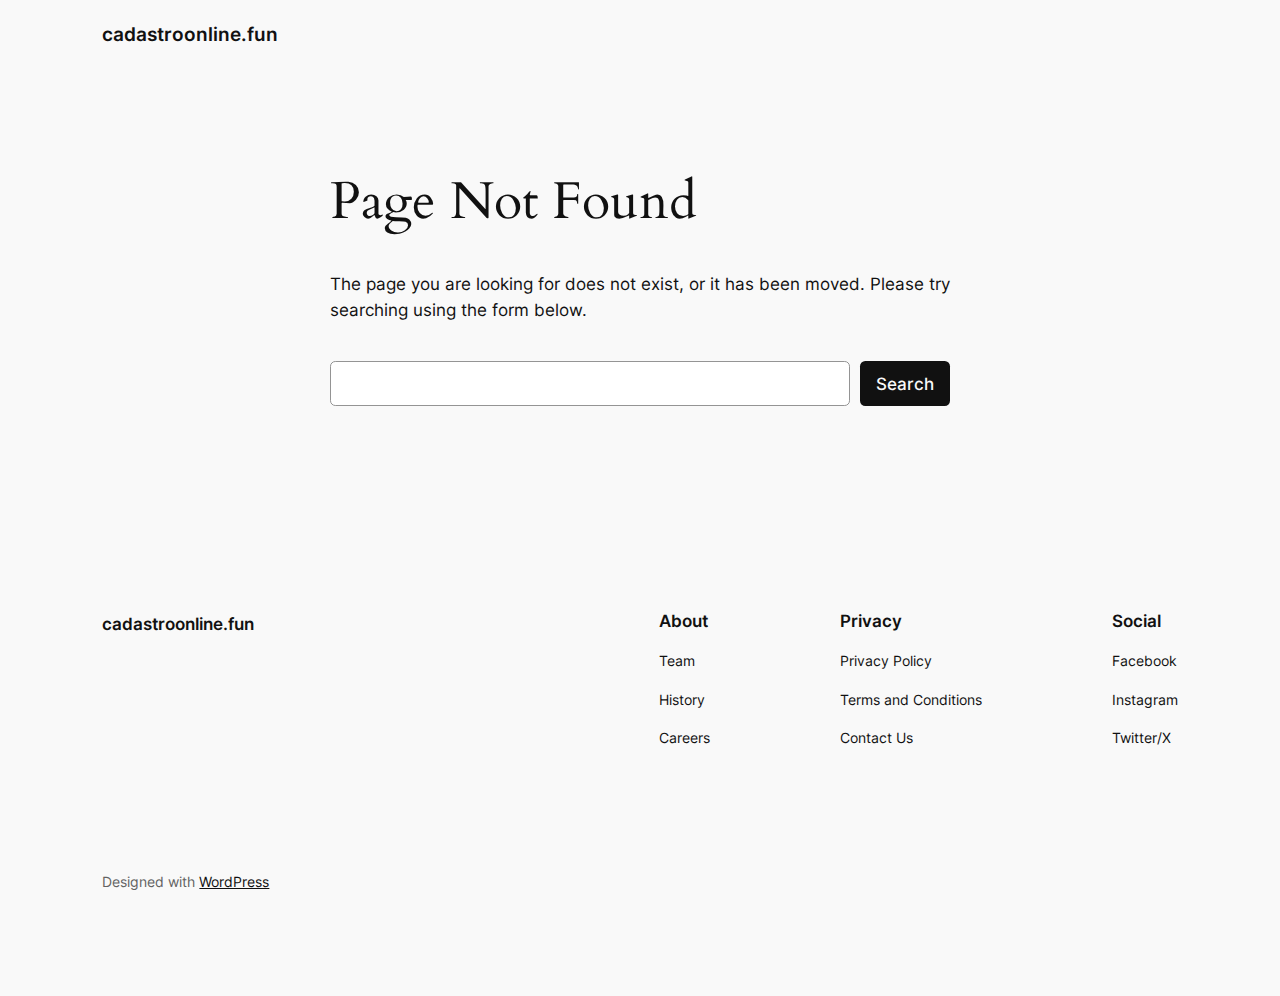
<file: Gov.br/🪶/inicio/fa-brands-404.html>
<!DOCTYPE html><html lang="pt-BR"><head>
	<meta charset="UTF-8">
	<meta name="viewport" content="width=device-width, initial-scale=1">
<meta name="robots" content="max-image-preview:large">
<title>Página não encontrada – cadastroonline.fun</title>
<link rel="alternate" type="application/rss+xml" title="Feed para cadastroonline.fun »" href="https://cadastroonline.fun/feed/">
<link rel="alternate" type="application/rss+xml" title="Feed de comentários para cadastroonline.fun »" href="https://cadastroonline.fun/comments/feed/">
<script>
window._wpemojiSettings = {"baseUrl":"https:\/\/s.w.org\/images\/core\/emoji\/15.0.3\/72x72\/","ext":".png","svgUrl":"https:\/\/s.w.org\/images\/core\/emoji\/15.0.3\/svg\/","svgExt":".svg","source":{"concatemoji":"https:\/\/cadastroonline.fun\/wp-includes\/js\/wp-emoji-release.min.js?ver=6.6.1"}};
/*! This file is auto-generated */
!function(i,n){var o,s,e;function c(e){try{var t={supportTests:e,timestamp:(new Date).valueOf()};sessionStorage.setItem(o,JSON.stringify(t))}catch(e){}}function p(e,t,n){e.clearRect(0,0,e.canvas.width,e.canvas.height),e.fillText(t,0,0);var t=new Uint32Array(e.getImageData(0,0,e.canvas.width,e.canvas.height).data),r=(e.clearRect(0,0,e.canvas.width,e.canvas.height),e.fillText(n,0,0),new Uint32Array(e.getImageData(0,0,e.canvas.width,e.canvas.height).data));return t.every(function(e,t){return e===r[t]})}function u(e,t,n){switch(t){case"flag":return n(e,"\ud83c\udff3\ufe0f\u200d\u26a7\ufe0f","\ud83c\udff3\ufe0f\u200b\u26a7\ufe0f")?!1:!n(e,"\ud83c\uddfa\ud83c\uddf3","\ud83c\uddfa\u200b\ud83c\uddf3")&&!n(e,"\ud83c\udff4\udb40\udc67\udb40\udc62\udb40\udc65\udb40\udc6e\udb40\udc67\udb40\udc7f","\ud83c\udff4\u200b\udb40\udc67\u200b\udb40\udc62\u200b\udb40\udc65\u200b\udb40\udc6e\u200b\udb40\udc67\u200b\udb40\udc7f");case"emoji":return!n(e,"\ud83d\udc26\u200d\u2b1b","\ud83d\udc26\u200b\u2b1b")}return!1}function f(e,t,n){var r="undefined"!=typeof WorkerGlobalScope&&self instanceof WorkerGlobalScope?new OffscreenCanvas(300,150):i.createElement("canvas"),a=r.getContext("2d",{willReadFrequently:!0}),o=(a.textBaseline="top",a.font="600 32px Arial",{});return e.forEach(function(e){o[e]=t(a,e,n)}),o}function t(e){var t=i.createElement("script");t.src=e,t.defer=!0,i.head.appendChild(t)}"undefined"!=typeof Promise&&(o="wpEmojiSettingsSupports",s=["flag","emoji"],n.supports={everything:!0,everythingExceptFlag:!0},e=new Promise(function(e){i.addEventListener("DOMContentLoaded",e,{once:!0})}),new Promise(function(t){var n=function(){try{var e=JSON.parse(sessionStorage.getItem(o));if("object"==typeof e&&"number"==typeof e.timestamp&&(new Date).valueOf()<e.timestamp+604800&&"object"==typeof e.supportTests)return e.supportTests}catch(e){}return null}();if(!n){if("undefined"!=typeof Worker&&"undefined"!=typeof OffscreenCanvas&&"undefined"!=typeof URL&&URL.createObjectURL&&"undefined"!=typeof Blob)try{var e="postMessage("+f.toString()+"("+[JSON.stringify(s),u.toString(),p.toString()].join(",")+"));",r=new Blob([e],{type:"text/javascript"}),a=new Worker(URL.createObjectURL(r),{name:"wpTestEmojiSupports"});return void(a.onmessage=function(e){c(n=e.data),a.terminate(),t(n)})}catch(e){}c(n=f(s,u,p))}t(n)}).then(function(e){for(var t in e)n.supports[t]=e[t],n.supports.everything=n.supports.everything&&n.supports[t],"flag"!==t&&(n.supports.everythingExceptFlag=n.supports.everythingExceptFlag&&n.supports[t]);n.supports.everythingExceptFlag=n.supports.everythingExceptFlag&&!n.supports.flag,n.DOMReady=!1,n.readyCallback=function(){n.DOMReady=!0}}).then(function(){return e}).then(function(){var e;n.supports.everything||(n.readyCallback(),(e=n.source||{}).concatemoji?t(e.concatemoji):e.wpemoji&&e.twemoji&&(t(e.twemoji),t(e.wpemoji)))}))}((window,document),window._wpemojiSettings);
</script>
<style id="wp-block-site-logo-inline-css">
.wp-block-site-logo{box-sizing:border-box;line-height:0}.wp-block-site-logo a{display:inline-block;line-height:0}.wp-block-site-logo.is-default-size img{height:auto;width:120px}.wp-block-site-logo img{height:auto;max-width:100%}.wp-block-site-logo a,.wp-block-site-logo img{border-radius:inherit}.wp-block-site-logo.aligncenter{margin-left:auto;margin-right:auto;text-align:center}:root :where(.wp-block-site-logo.is-style-rounded){border-radius:9999px}
</style>
<style id="wp-block-site-title-inline-css">
:root :where(.wp-block-site-title a){color:inherit}
</style>
<style id="wp-block-group-inline-css">
.wp-block-group{box-sizing:border-box}:where(.wp-block-group.wp-block-group-is-layout-constrained){position:relative}
</style>
<style id="wp-block-page-list-inline-css">
.wp-block-navigation .wp-block-page-list{align-items:var(--navigation-layout-align,initial);background-color:inherit;display:flex;flex-direction:var(--navigation-layout-direction,initial);flex-wrap:var(--navigation-layout-wrap,wrap);justify-content:var(--navigation-layout-justify,initial)}.wp-block-navigation .wp-block-navigation-item{background-color:inherit}
</style>
<link rel="stylesheet" id="wp-block-navigation-css" href="css/conWzYxJMJMb.css" media="all">
<style id="wp-block-heading-inline-css">
h1.has-background,h2.has-background,h3.has-background,h4.has-background,h5.has-background,h6.has-background{padding:1.25em 2.375em}h1.has-text-align-left[style*=writing-mode]:where([style*=vertical-lr]),h1.has-text-align-right[style*=writing-mode]:where([style*=vertical-rl]),h2.has-text-align-left[style*=writing-mode]:where([style*=vertical-lr]),h2.has-text-align-right[style*=writing-mode]:where([style*=vertical-rl]),h3.has-text-align-left[style*=writing-mode]:where([style*=vertical-lr]),h3.has-text-align-right[style*=writing-mode]:where([style*=vertical-rl]),h4.has-text-align-left[style*=writing-mode]:where([style*=vertical-lr]),h4.has-text-align-right[style*=writing-mode]:where([style*=vertical-rl]),h5.has-text-align-left[style*=writing-mode]:where([style*=vertical-lr]),h5.has-text-align-right[style*=writing-mode]:where([style*=vertical-rl]),h6.has-text-align-left[style*=writing-mode]:where([style*=vertical-lr]),h6.has-text-align-right[style*=writing-mode]:where([style*=vertical-rl]){rotate:180deg}

				.is-style-asterisk:before {
					content: '';
					width: 1.5rem;
					height: 3rem;
					background: var(--wp--preset--color--contrast-2, currentColor);
					clip-path: path('M11.93.684v8.039l5.633-5.633 1.216 1.23-5.66 5.66h8.04v1.737H13.2l5.701 5.701-1.23 1.23-5.742-5.742V21h-1.737v-8.094l-5.77 5.77-1.23-1.217 5.743-5.742H.842V9.98h8.162l-5.701-5.7 1.23-1.231 5.66 5.66V.684h1.737Z');
					display: block;
				}

				/* Hide the asterisk if the heading has no content, to avoid using empty headings to display the asterisk only, which is an A11Y issue */
				.is-style-asterisk:empty:before {
					content: none;
				}

				.is-style-asterisk:-moz-only-whitespace:before {
					content: none;
				}

				.is-style-asterisk.has-text-align-center:before {
					margin: 0 auto;
				}

				.is-style-asterisk.has-text-align-right:before {
					margin-left: auto;
				}

				.rtl .is-style-asterisk.has-text-align-left:before {
					margin-right: auto;
				}
</style>
<style id="wp-block-paragraph-inline-css">
.is-small-text{font-size:.875em}.is-regular-text{font-size:1em}.is-large-text{font-size:2.25em}.is-larger-text{font-size:3em}.has-drop-cap:not(:focus):first-letter{float:left;font-size:8.4em;font-style:normal;font-weight:100;line-height:.68;margin:.05em .1em 0 0;text-transform:uppercase}body.rtl .has-drop-cap:not(:focus):first-letter{float:none;margin-left:.1em}p.has-drop-cap.has-background{overflow:hidden}:root :where(p.has-background){padding:1.25em 2.375em}:where(p.has-text-color:not(.has-link-color)) a{color:inherit}p.has-text-align-left[style*="writing-mode:vertical-lr"],p.has-text-align-right[style*="writing-mode:vertical-rl"]{rotate:180deg}
</style>
<style id="wp-block-search-inline-css">
.wp-block-search__button{margin-left:10px;word-break:normal}.wp-block-search__button.has-icon{line-height:0}.wp-block-search__button svg{height:1.25em;min-height:24px;min-width:24px;width:1.25em;fill:currentColor;vertical-align:text-bottom}:where(.wp-block-search__button){border:1px solid #ccc;padding:6px 10px}.wp-block-search__inside-wrapper{display:flex;flex:auto;flex-wrap:nowrap;max-width:100%}.wp-block-search__label{width:100%}.wp-block-search__input{appearance:none;border:1px solid #949494;flex-grow:1;margin-left:0;margin-right:0;min-width:3rem;padding:8px;text-decoration:unset!important}.wp-block-search.wp-block-search__button-only .wp-block-search__button{flex-shrink:0;margin-left:0;max-width:100%}.wp-block-search.wp-block-search__button-only .wp-block-search__button[aria-expanded=true]{max-width:calc(100% - 100px)}.wp-block-search.wp-block-search__button-only .wp-block-search__inside-wrapper{min-width:0!important;transition-property:width}.wp-block-search.wp-block-search__button-only .wp-block-search__input{flex-basis:100%;transition-duration:.3s}.wp-block-search.wp-block-search__button-only.wp-block-search__searchfield-hidden,.wp-block-search.wp-block-search__button-only.wp-block-search__searchfield-hidden .wp-block-search__inside-wrapper{overflow:hidden}.wp-block-search.wp-block-search__button-only.wp-block-search__searchfield-hidden .wp-block-search__input{border-left-width:0!important;border-right-width:0!important;flex-basis:0;flex-grow:0;margin:0;min-width:0!important;padding-left:0!important;padding-right:0!important;width:0!important}:where(.wp-block-search__input){font-family:inherit;font-size:inherit;font-style:inherit;font-weight:inherit;letter-spacing:inherit;line-height:inherit;text-transform:inherit}:where(.wp-block-search__button-inside .wp-block-search__inside-wrapper){border:1px solid #949494;box-sizing:border-box;padding:4px}:where(.wp-block-search__button-inside .wp-block-search__inside-wrapper) .wp-block-search__input{border:none;border-radius:0;padding:0 4px}:where(.wp-block-search__button-inside .wp-block-search__inside-wrapper) .wp-block-search__input:focus{outline:none}:where(.wp-block-search__button-inside .wp-block-search__inside-wrapper) :where(.wp-block-search__button){padding:4px 8px}.wp-block-search.aligncenter .wp-block-search__inside-wrapper{margin:auto}.wp-block[data-align=right] .wp-block-search.wp-block-search__button-only .wp-block-search__inside-wrapper{float:right}
</style>
<style id="wp-block-navigation-link-inline-css">
.wp-block-navigation .wp-block-navigation-item__label{overflow-wrap:break-word}.wp-block-navigation .wp-block-navigation-item__description{display:none}.link-ui-tools{border-top:1px solid #f0f0f0;padding:8px}.link-ui-block-inserter{padding-top:8px}.link-ui-block-inserter__back{margin-left:8px;text-transform:uppercase}

				.is-style-arrow-link .wp-block-navigation-item__label:after {
					content: "\2197";
					padding-inline-start: 0.25rem;
					vertical-align: middle;
					text-decoration: none;
					display: inline-block;
				}
</style>
<style id="wp-block-columns-inline-css">
.wp-block-columns{align-items:normal!important;box-sizing:border-box;display:flex;flex-wrap:wrap!important}@media (min-width:782px){.wp-block-columns{flex-wrap:nowrap!important}}.wp-block-columns.are-vertically-aligned-top{align-items:flex-start}.wp-block-columns.are-vertically-aligned-center{align-items:center}.wp-block-columns.are-vertically-aligned-bottom{align-items:flex-end}@media (max-width:781px){.wp-block-columns:not(.is-not-stacked-on-mobile)>.wp-block-column{flex-basis:100%!important}}@media (min-width:782px){.wp-block-columns:not(.is-not-stacked-on-mobile)>.wp-block-column{flex-basis:0;flex-grow:1}.wp-block-columns:not(.is-not-stacked-on-mobile)>.wp-block-column[style*=flex-basis]{flex-grow:0}}.wp-block-columns.is-not-stacked-on-mobile{flex-wrap:nowrap!important}.wp-block-columns.is-not-stacked-on-mobile>.wp-block-column{flex-basis:0;flex-grow:1}.wp-block-columns.is-not-stacked-on-mobile>.wp-block-column[style*=flex-basis]{flex-grow:0}:where(.wp-block-columns){margin-bottom:1.75em}:where(.wp-block-columns.has-background){padding:1.25em 2.375em}.wp-block-column{flex-grow:1;min-width:0;overflow-wrap:break-word;word-break:break-word}.wp-block-column.is-vertically-aligned-top{align-self:flex-start}.wp-block-column.is-vertically-aligned-center{align-self:center}.wp-block-column.is-vertically-aligned-bottom{align-self:flex-end}.wp-block-column.is-vertically-aligned-stretch{align-self:stretch}.wp-block-column.is-vertically-aligned-bottom,.wp-block-column.is-vertically-aligned-center,.wp-block-column.is-vertically-aligned-top{width:100%}
</style>
<style id="wp-emoji-styles-inline-css">

	img.wp-smiley, img.emoji {
		display: inline !important;
		border: none !important;
		box-shadow: none !important;
		height: 1em !important;
		width: 1em !important;
		margin: 0 0.07em !important;
		vertical-align: -0.1em !important;
		background: none !important;
		padding: 0 !important;
	}
</style>
<style id="wp-block-library-inline-css">
:root{--wp-admin-theme-color:#007cba;--wp-admin-theme-color--rgb:0,124,186;--wp-admin-theme-color-darker-10:#006ba1;--wp-admin-theme-color-darker-10--rgb:0,107,161;--wp-admin-theme-color-darker-20:#005a87;--wp-admin-theme-color-darker-20--rgb:0,90,135;--wp-admin-border-width-focus:2px;--wp-block-synced-color:#7a00df;--wp-block-synced-color--rgb:122,0,223;--wp-bound-block-color:var(--wp-block-synced-color)}@media (min-resolution:192dpi){:root{--wp-admin-border-width-focus:1.5px}}.wp-element-button{cursor:pointer}:root{--wp--preset--font-size--normal:16px;--wp--preset--font-size--huge:42px}:root .has-very-light-gray-background-color{background-color:#eee}:root .has-very-dark-gray-background-color{background-color:#313131}:root .has-very-light-gray-color{color:#eee}:root .has-very-dark-gray-color{color:#313131}:root .has-vivid-green-cyan-to-vivid-cyan-blue-gradient-background{background:linear-gradient(135deg,#00d084,#0693e3)}:root .has-purple-crush-gradient-background{background:linear-gradient(135deg,#34e2e4,#4721fb 50%,#ab1dfe)}:root .has-hazy-dawn-gradient-background{background:linear-gradient(135deg,#faaca8,#dad0ec)}:root .has-subdued-olive-gradient-background{background:linear-gradient(135deg,#fafae1,#67a671)}:root .has-atomic-cream-gradient-background{background:linear-gradient(135deg,#fdd79a,#004a59)}:root .has-nightshade-gradient-background{background:linear-gradient(135deg,#330968,#31cdcf)}:root .has-midnight-gradient-background{background:linear-gradient(135deg,#020381,#2874fc)}.has-regular-font-size{font-size:1em}.has-larger-font-size{font-size:2.625em}.has-normal-font-size{font-size:var(--wp--preset--font-size--normal)}.has-huge-font-size{font-size:var(--wp--preset--font-size--huge)}.has-text-align-center{text-align:center}.has-text-align-left{text-align:left}.has-text-align-right{text-align:right}#end-resizable-editor-section{display:none}.aligncenter{clear:both}.items-justified-left{justify-content:flex-start}.items-justified-center{justify-content:center}.items-justified-right{justify-content:flex-end}.items-justified-space-between{justify-content:space-between}.screen-reader-text{border:0;clip:rect(1px,1px,1px,1px);clip-path:inset(50%);height:1px;margin:-1px;overflow:hidden;padding:0;position:absolute;width:1px;word-wrap:normal!important}.screen-reader-text:focus{background-color:#ddd;clip:auto!important;clip-path:none;color:#444;display:block;font-size:1em;height:auto;left:5px;line-height:normal;padding:15px 23px 14px;text-decoration:none;top:5px;width:auto;z-index:100000}html :where(.has-border-color){border-style:solid}html :where([style*=border-top-color]){border-top-style:solid}html :where([style*=border-right-color]){border-right-style:solid}html :where([style*=border-bottom-color]){border-bottom-style:solid}html :where([style*=border-left-color]){border-left-style:solid}html :where([style*=border-width]){border-style:solid}html :where([style*=border-top-width]){border-top-style:solid}html :where([style*=border-right-width]){border-right-style:solid}html :where([style*=border-bottom-width]){border-bottom-style:solid}html :where([style*=border-left-width]){border-left-style:solid}html :where(img[class*=wp-image-]){height:auto;max-width:100%}:where(figure){margin:0 0 1em}html :where(.is-position-sticky){--wp-admin--admin-bar--position-offset:var(--wp-admin--admin-bar--height,0px)}@media screen and (max-width:600px){html :where(.is-position-sticky){--wp-admin--admin-bar--position-offset:0px}}
</style>
<style id="global-styles-inline-css">
:root{--wp--preset--aspect-ratio--square: 1;--wp--preset--aspect-ratio--4-3: 4/3;--wp--preset--aspect-ratio--3-4: 3/4;--wp--preset--aspect-ratio--3-2: 3/2;--wp--preset--aspect-ratio--2-3: 2/3;--wp--preset--aspect-ratio--16-9: 16/9;--wp--preset--aspect-ratio--9-16: 9/16;--wp--preset--color--black: #000000;--wp--preset--color--cyan-bluish-gray: #abb8c3;--wp--preset--color--white: #ffffff;--wp--preset--color--pale-pink: #f78da7;--wp--preset--color--vivid-red: #cf2e2e;--wp--preset--color--luminous-vivid-orange: #ff6900;--wp--preset--color--luminous-vivid-amber: #fcb900;--wp--preset--color--light-green-cyan: #7bdcb5;--wp--preset--color--vivid-green-cyan: #00d084;--wp--preset--color--pale-cyan-blue: #8ed1fc;--wp--preset--color--vivid-cyan-blue: #0693e3;--wp--preset--color--vivid-purple: #9b51e0;--wp--preset--color--base: #f9f9f9;--wp--preset--color--base-2: #ffffff;--wp--preset--color--contrast: #111111;--wp--preset--color--contrast-2: #636363;--wp--preset--color--contrast-3: #A4A4A4;--wp--preset--color--accent: #cfcabe;--wp--preset--color--accent-2: #c2a990;--wp--preset--color--accent-3: #d8613c;--wp--preset--color--accent-4: #b1c5a4;--wp--preset--color--accent-5: #b5bdbc;--wp--preset--gradient--vivid-cyan-blue-to-vivid-purple: linear-gradient(135deg,rgba(6,147,227,1) 0%,rgb(155,81,224) 100%);--wp--preset--gradient--light-green-cyan-to-vivid-green-cyan: linear-gradient(135deg,rgb(122,220,180) 0%,rgb(0,208,130) 100%);--wp--preset--gradient--luminous-vivid-amber-to-luminous-vivid-orange: linear-gradient(135deg,rgba(252,185,0,1) 0%,rgba(255,105,0,1) 100%);--wp--preset--gradient--luminous-vivid-orange-to-vivid-red: linear-gradient(135deg,rgba(255,105,0,1) 0%,rgb(207,46,46) 100%);--wp--preset--gradient--very-light-gray-to-cyan-bluish-gray: linear-gradient(135deg,rgb(238,238,238) 0%,rgb(169,184,195) 100%);--wp--preset--gradient--cool-to-warm-spectrum: linear-gradient(135deg,rgb(74,234,220) 0%,rgb(151,120,209) 20%,rgb(207,42,186) 40%,rgb(238,44,130) 60%,rgb(251,105,98) 80%,rgb(254,248,76) 100%);--wp--preset--gradient--blush-light-purple: linear-gradient(135deg,rgb(255,206,236) 0%,rgb(152,150,240) 100%);--wp--preset--gradient--blush-bordeaux: linear-gradient(135deg,rgb(254,205,165) 0%,rgb(254,45,45) 50%,rgb(107,0,62) 100%);--wp--preset--gradient--luminous-dusk: linear-gradient(135deg,rgb(255,203,112) 0%,rgb(199,81,192) 50%,rgb(65,88,208) 100%);--wp--preset--gradient--pale-ocean: linear-gradient(135deg,rgb(255,245,203) 0%,rgb(182,227,212) 50%,rgb(51,167,181) 100%);--wp--preset--gradient--electric-grass: linear-gradient(135deg,rgb(202,248,128) 0%,rgb(113,206,126) 100%);--wp--preset--gradient--midnight: linear-gradient(135deg,rgb(2,3,129) 0%,rgb(40,116,252) 100%);--wp--preset--gradient--gradient-1: linear-gradient(to bottom, #cfcabe 0%, #F9F9F9 100%);--wp--preset--gradient--gradient-2: linear-gradient(to bottom, #C2A990 0%, #F9F9F9 100%);--wp--preset--gradient--gradient-3: linear-gradient(to bottom, #D8613C 0%, #F9F9F9 100%);--wp--preset--gradient--gradient-4: linear-gradient(to bottom, #B1C5A4 0%, #F9F9F9 100%);--wp--preset--gradient--gradient-5: linear-gradient(to bottom, #B5BDBC 0%, #F9F9F9 100%);--wp--preset--gradient--gradient-6: linear-gradient(to bottom, #A4A4A4 0%, #F9F9F9 100%);--wp--preset--gradient--gradient-7: linear-gradient(to bottom, #cfcabe 50%, #F9F9F9 50%);--wp--preset--gradient--gradient-8: linear-gradient(to bottom, #C2A990 50%, #F9F9F9 50%);--wp--preset--gradient--gradient-9: linear-gradient(to bottom, #D8613C 50%, #F9F9F9 50%);--wp--preset--gradient--gradient-10: linear-gradient(to bottom, #B1C5A4 50%, #F9F9F9 50%);--wp--preset--gradient--gradient-11: linear-gradient(to bottom, #B5BDBC 50%, #F9F9F9 50%);--wp--preset--gradient--gradient-12: linear-gradient(to bottom, #A4A4A4 50%, #F9F9F9 50%);--wp--preset--font-size--small: 0.9rem;--wp--preset--font-size--medium: 1.05rem;--wp--preset--font-size--large: clamp(1.39rem, 1.39rem + ((1vw - 0.2rem) * 0.767), 1.85rem);--wp--preset--font-size--x-large: clamp(1.85rem, 1.85rem + ((1vw - 0.2rem) * 1.083), 2.5rem);--wp--preset--font-size--xx-large: clamp(2.5rem, 2.5rem + ((1vw - 0.2rem) * 1.283), 3.27rem);--wp--preset--font-family--body: "Inter", sans-serif;--wp--preset--font-family--heading: Cardo;--wp--preset--font-family--system-sans-serif: -apple-system, BlinkMacSystemFont, avenir next, avenir, segoe ui, helvetica neue, helvetica, Cantarell, Ubuntu, roboto, noto, arial, sans-serif;--wp--preset--font-family--system-serif: Iowan Old Style, Apple Garamond, Baskerville, Times New Roman, Droid Serif, Times, Source Serif Pro, serif, Apple Color Emoji, Segoe UI Emoji, Segoe UI Symbol;--wp--preset--spacing--20: min(1.5rem, 2vw);--wp--preset--spacing--30: min(2.5rem, 3vw);--wp--preset--spacing--40: min(4rem, 5vw);--wp--preset--spacing--50: min(6.5rem, 8vw);--wp--preset--spacing--60: min(10.5rem, 13vw);--wp--preset--spacing--70: 3.38rem;--wp--preset--spacing--80: 5.06rem;--wp--preset--spacing--10: 1rem;--wp--preset--shadow--natural: 6px 6px 9px rgba(0, 0, 0, 0.2);--wp--preset--shadow--deep: 12px 12px 50px rgba(0, 0, 0, 0.4);--wp--preset--shadow--sharp: 6px 6px 0px rgba(0, 0, 0, 0.2);--wp--preset--shadow--outlined: 6px 6px 0px -3px rgba(255, 255, 255, 1), 6px 6px rgba(0, 0, 0, 1);--wp--preset--shadow--crisp: 6px 6px 0px rgba(0, 0, 0, 1);}:root { --wp--style--global--content-size: 620px;--wp--style--global--wide-size: 1280px; }:where(body) { margin: 0; }.wp-site-blocks { padding-top: var(--wp--style--root--padding-top); padding-bottom: var(--wp--style--root--padding-bottom); }.has-global-padding { padding-right: var(--wp--style--root--padding-right); padding-left: var(--wp--style--root--padding-left); }.has-global-padding > .alignfull { margin-right: calc(var(--wp--style--root--padding-right) * -1); margin-left: calc(var(--wp--style--root--padding-left) * -1); }.has-global-padding :where(:not(.alignfull.is-layout-flow) > .has-global-padding:not(.wp-block-block, .alignfull)) { padding-right: 0; padding-left: 0; }.has-global-padding :where(:not(.alignfull.is-layout-flow) > .has-global-padding:not(.wp-block-block, .alignfull)) > .alignfull { margin-left: 0; margin-right: 0; }.wp-site-blocks > .alignleft { float: left; margin-right: 2em; }.wp-site-blocks > .alignright { float: right; margin-left: 2em; }.wp-site-blocks > .aligncenter { justify-content: center; margin-left: auto; margin-right: auto; }:where(.wp-site-blocks) > * { margin-block-start: 1.2rem; margin-block-end: 0; }:where(.wp-site-blocks) > :first-child { margin-block-start: 0; }:where(.wp-site-blocks) > :last-child { margin-block-end: 0; }:root { --wp--style--block-gap: 1.2rem; }.is-layout-flow  > :first-child{margin-block-start: 0;}.is-layout-flow  > :last-child{margin-block-end: 0;}.is-layout-flow  > *{margin-block-start: 1.2rem;margin-block-end: 0;}.is-layout-constrained  > :first-child{margin-block-start: 0;}.is-layout-constrained  > :last-child{margin-block-end: 0;}.is-layout-constrained  > *{margin-block-start: 1.2rem;margin-block-end: 0;}.is-layout-flex {gap: 1.2rem;}.is-layout-grid {gap: 1.2rem;}.is-layout-flow > .alignleft{float: left;margin-inline-start: 0;margin-inline-end: 2em;}.is-layout-flow > .alignright{float: right;margin-inline-start: 2em;margin-inline-end: 0;}.is-layout-flow > .aligncenter{margin-left: auto !important;margin-right: auto !important;}.is-layout-constrained > .alignleft{float: left;margin-inline-start: 0;margin-inline-end: 2em;}.is-layout-constrained > .alignright{float: right;margin-inline-start: 2em;margin-inline-end: 0;}.is-layout-constrained > .aligncenter{margin-left: auto !important;margin-right: auto !important;}.is-layout-constrained > :where(:not(.alignleft):not(.alignright):not(.alignfull)){max-width: var(--wp--style--global--content-size);margin-left: auto !important;margin-right: auto !important;}.is-layout-constrained > .alignwide{max-width: var(--wp--style--global--wide-size);}body .is-layout-flex{display: flex;}.is-layout-flex{flex-wrap: wrap;align-items: center;}.is-layout-flex > :is(*, div){margin: 0;}body .is-layout-grid{display: grid;}.is-layout-grid > :is(*, div){margin: 0;}:root :where(body){background-color: var(--wp--preset--color--base);color: var(--wp--preset--color--contrast);font-family: var(--wp--preset--font-family--body);font-size: var(--wp--preset--font-size--medium);font-style: normal;font-weight: 400;line-height: 1.55;--wp--style--root--padding-top: 0px;--wp--style--root--padding-right: var(--wp--preset--spacing--50);--wp--style--root--padding-bottom: 0px;--wp--style--root--padding-left: var(--wp--preset--spacing--50);}a:where(:not(.wp-element-button)){color: var(--wp--preset--color--contrast);text-decoration: underline;}:root :where(a:where(:not(.wp-element-button)):hover){text-decoration: none;}h1, h2, h3, h4, h5, h6{color: var(--wp--preset--color--contrast);font-family: var(--wp--preset--font-family--heading);font-weight: 400;line-height: 1.2;}h1{font-size: var(--wp--preset--font-size--xx-large);line-height: 1.15;}h2{font-size: var(--wp--preset--font-size--x-large);}h3{font-size: var(--wp--preset--font-size--large);}h4{font-size: clamp(1.1rem, 1.1rem + ((1vw - 0.2rem) * 0.767), 1.5rem);}h5{font-size: var(--wp--preset--font-size--medium);}h6{font-size: var(--wp--preset--font-size--small);}:root :where(.wp-element-button, .wp-block-button__link){background-color: var(--wp--preset--color--contrast);border-radius: .33rem;border-color: var(--wp--preset--color--contrast);border-width: 0;color: var(--wp--preset--color--base);font-family: inherit;font-size: var(--wp--preset--font-size--small);font-style: normal;font-weight: 500;line-height: inherit;padding-top: 0.6rem;padding-right: 1rem;padding-bottom: 0.6rem;padding-left: 1rem;text-decoration: none;}:root :where(.wp-element-button:hover, .wp-block-button__link:hover){background-color: var(--wp--preset--color--contrast-2);border-color: var(--wp--preset--color--contrast-2);color: var(--wp--preset--color--base);}:root :where(.wp-element-button:focus, .wp-block-button__link:focus){background-color: var(--wp--preset--color--contrast-2);border-color: var(--wp--preset--color--contrast-2);color: var(--wp--preset--color--base);outline-color: var(--wp--preset--color--contrast);outline-offset: 2px;}:root :where(.wp-element-button:active, .wp-block-button__link:active){background-color: var(--wp--preset--color--contrast);color: var(--wp--preset--color--base);}:root :where(.wp-element-caption, .wp-block-audio figcaption, .wp-block-embed figcaption, .wp-block-gallery figcaption, .wp-block-image figcaption, .wp-block-table figcaption, .wp-block-video figcaption){color: var(--wp--preset--color--contrast-2);font-family: var(--wp--preset--font-family--body);font-size: 0.8rem;}.has-black-color{color: var(--wp--preset--color--black) !important;}.has-cyan-bluish-gray-color{color: var(--wp--preset--color--cyan-bluish-gray) !important;}.has-white-color{color: var(--wp--preset--color--white) !important;}.has-pale-pink-color{color: var(--wp--preset--color--pale-pink) !important;}.has-vivid-red-color{color: var(--wp--preset--color--vivid-red) !important;}.has-luminous-vivid-orange-color{color: var(--wp--preset--color--luminous-vivid-orange) !important;}.has-luminous-vivid-amber-color{color: var(--wp--preset--color--luminous-vivid-amber) !important;}.has-light-green-cyan-color{color: var(--wp--preset--color--light-green-cyan) !important;}.has-vivid-green-cyan-color{color: var(--wp--preset--color--vivid-green-cyan) !important;}.has-pale-cyan-blue-color{color: var(--wp--preset--color--pale-cyan-blue) !important;}.has-vivid-cyan-blue-color{color: var(--wp--preset--color--vivid-cyan-blue) !important;}.has-vivid-purple-color{color: var(--wp--preset--color--vivid-purple) !important;}.has-base-color{color: var(--wp--preset--color--base) !important;}.has-base-2-color{color: var(--wp--preset--color--base-2) !important;}.has-contrast-color{color: var(--wp--preset--color--contrast) !important;}.has-contrast-2-color{color: var(--wp--preset--color--contrast-2) !important;}.has-contrast-3-color{color: var(--wp--preset--color--contrast-3) !important;}.has-accent-color{color: var(--wp--preset--color--accent) !important;}.has-accent-2-color{color: var(--wp--preset--color--accent-2) !important;}.has-accent-3-color{color: var(--wp--preset--color--accent-3) !important;}.has-accent-4-color{color: var(--wp--preset--color--accent-4) !important;}.has-accent-5-color{color: var(--wp--preset--color--accent-5) !important;}.has-black-background-color{background-color: var(--wp--preset--color--black) !important;}.has-cyan-bluish-gray-background-color{background-color: var(--wp--preset--color--cyan-bluish-gray) !important;}.has-white-background-color{background-color: var(--wp--preset--color--white) !important;}.has-pale-pink-background-color{background-color: var(--wp--preset--color--pale-pink) !important;}.has-vivid-red-background-color{background-color: var(--wp--preset--color--vivid-red) !important;}.has-luminous-vivid-orange-background-color{background-color: var(--wp--preset--color--luminous-vivid-orange) !important;}.has-luminous-vivid-amber-background-color{background-color: var(--wp--preset--color--luminous-vivid-amber) !important;}.has-light-green-cyan-background-color{background-color: var(--wp--preset--color--light-green-cyan) !important;}.has-vivid-green-cyan-background-color{background-color: var(--wp--preset--color--vivid-green-cyan) !important;}.has-pale-cyan-blue-background-color{background-color: var(--wp--preset--color--pale-cyan-blue) !important;}.has-vivid-cyan-blue-background-color{background-color: var(--wp--preset--color--vivid-cyan-blue) !important;}.has-vivid-purple-background-color{background-color: var(--wp--preset--color--vivid-purple) !important;}.has-base-background-color{background-color: var(--wp--preset--color--base) !important;}.has-base-2-background-color{background-color: var(--wp--preset--color--base-2) !important;}.has-contrast-background-color{background-color: var(--wp--preset--color--contrast) !important;}.has-contrast-2-background-color{background-color: var(--wp--preset--color--contrast-2) !important;}.has-contrast-3-background-color{background-color: var(--wp--preset--color--contrast-3) !important;}.has-accent-background-color{background-color: var(--wp--preset--color--accent) !important;}.has-accent-2-background-color{background-color: var(--wp--preset--color--accent-2) !important;}.has-accent-3-background-color{background-color: var(--wp--preset--color--accent-3) !important;}.has-accent-4-background-color{background-color: var(--wp--preset--color--accent-4) !important;}.has-accent-5-background-color{background-color: var(--wp--preset--color--accent-5) !important;}.has-black-border-color{border-color: var(--wp--preset--color--black) !important;}.has-cyan-bluish-gray-border-color{border-color: var(--wp--preset--color--cyan-bluish-gray) !important;}.has-white-border-color{border-color: var(--wp--preset--color--white) !important;}.has-pale-pink-border-color{border-color: var(--wp--preset--color--pale-pink) !important;}.has-vivid-red-border-color{border-color: var(--wp--preset--color--vivid-red) !important;}.has-luminous-vivid-orange-border-color{border-color: var(--wp--preset--color--luminous-vivid-orange) !important;}.has-luminous-vivid-amber-border-color{border-color: var(--wp--preset--color--luminous-vivid-amber) !important;}.has-light-green-cyan-border-color{border-color: var(--wp--preset--color--light-green-cyan) !important;}.has-vivid-green-cyan-border-color{border-color: var(--wp--preset--color--vivid-green-cyan) !important;}.has-pale-cyan-blue-border-color{border-color: var(--wp--preset--color--pale-cyan-blue) !important;}.has-vivid-cyan-blue-border-color{border-color: var(--wp--preset--color--vivid-cyan-blue) !important;}.has-vivid-purple-border-color{border-color: var(--wp--preset--color--vivid-purple) !important;}.has-base-border-color{border-color: var(--wp--preset--color--base) !important;}.has-base-2-border-color{border-color: var(--wp--preset--color--base-2) !important;}.has-contrast-border-color{border-color: var(--wp--preset--color--contrast) !important;}.has-contrast-2-border-color{border-color: var(--wp--preset--color--contrast-2) !important;}.has-contrast-3-border-color{border-color: var(--wp--preset--color--contrast-3) !important;}.has-accent-border-color{border-color: var(--wp--preset--color--accent) !important;}.has-accent-2-border-color{border-color: var(--wp--preset--color--accent-2) !important;}.has-accent-3-border-color{border-color: var(--wp--preset--color--accent-3) !important;}.has-accent-4-border-color{border-color: var(--wp--preset--color--accent-4) !important;}.has-accent-5-border-color{border-color: var(--wp--preset--color--accent-5) !important;}.has-vivid-cyan-blue-to-vivid-purple-gradient-background{background: var(--wp--preset--gradient--vivid-cyan-blue-to-vivid-purple) !important;}.has-light-green-cyan-to-vivid-green-cyan-gradient-background{background: var(--wp--preset--gradient--light-green-cyan-to-vivid-green-cyan) !important;}.has-luminous-vivid-amber-to-luminous-vivid-orange-gradient-background{background: var(--wp--preset--gradient--luminous-vivid-amber-to-luminous-vivid-orange) !important;}.has-luminous-vivid-orange-to-vivid-red-gradient-background{background: var(--wp--preset--gradient--luminous-vivid-orange-to-vivid-red) !important;}.has-very-light-gray-to-cyan-bluish-gray-gradient-background{background: var(--wp--preset--gradient--very-light-gray-to-cyan-bluish-gray) !important;}.has-cool-to-warm-spectrum-gradient-background{background: var(--wp--preset--gradient--cool-to-warm-spectrum) !important;}.has-blush-light-purple-gradient-background{background: var(--wp--preset--gradient--blush-light-purple) !important;}.has-blush-bordeaux-gradient-background{background: var(--wp--preset--gradient--blush-bordeaux) !important;}.has-luminous-dusk-gradient-background{background: var(--wp--preset--gradient--luminous-dusk) !important;}.has-pale-ocean-gradient-background{background: var(--wp--preset--gradient--pale-ocean) !important;}.has-electric-grass-gradient-background{background: var(--wp--preset--gradient--electric-grass) !important;}.has-midnight-gradient-background{background: var(--wp--preset--gradient--midnight) !important;}.has-gradient-1-gradient-background{background: var(--wp--preset--gradient--gradient-1) !important;}.has-gradient-2-gradient-background{background: var(--wp--preset--gradient--gradient-2) !important;}.has-gradient-3-gradient-background{background: var(--wp--preset--gradient--gradient-3) !important;}.has-gradient-4-gradient-background{background: var(--wp--preset--gradient--gradient-4) !important;}.has-gradient-5-gradient-background{background: var(--wp--preset--gradient--gradient-5) !important;}.has-gradient-6-gradient-background{background: var(--wp--preset--gradient--gradient-6) !important;}.has-gradient-7-gradient-background{background: var(--wp--preset--gradient--gradient-7) !important;}.has-gradient-8-gradient-background{background: var(--wp--preset--gradient--gradient-8) !important;}.has-gradient-9-gradient-background{background: var(--wp--preset--gradient--gradient-9) !important;}.has-gradient-10-gradient-background{background: var(--wp--preset--gradient--gradient-10) !important;}.has-gradient-11-gradient-background{background: var(--wp--preset--gradient--gradient-11) !important;}.has-gradient-12-gradient-background{background: var(--wp--preset--gradient--gradient-12) !important;}.has-small-font-size{font-size: var(--wp--preset--font-size--small) !important;}.has-medium-font-size{font-size: var(--wp--preset--font-size--medium) !important;}.has-large-font-size{font-size: var(--wp--preset--font-size--large) !important;}.has-x-large-font-size{font-size: var(--wp--preset--font-size--x-large) !important;}.has-xx-large-font-size{font-size: var(--wp--preset--font-size--xx-large) !important;}.has-body-font-family{font-family: var(--wp--preset--font-family--body) !important;}.has-heading-font-family{font-family: var(--wp--preset--font-family--heading) !important;}.has-system-sans-serif-font-family{font-family: var(--wp--preset--font-family--system-sans-serif) !important;}.has-system-serif-font-family{font-family: var(--wp--preset--font-family--system-serif) !important;}
:root :where(.wp-block-navigation){font-weight: 500;}
:root :where(.wp-block-navigation a:where(:not(.wp-element-button))){text-decoration: none;}
:root :where(.wp-block-navigation a:where(:not(.wp-element-button)):hover){text-decoration: underline;}
:root :where(.wp-block-search .wp-block-search__label, .wp-block-search .wp-block-search__input, .wp-block-search .wp-block-search__button){font-size: var(--wp--preset--font-size--small);}:root :where(.wp-block-search){}:root :where(.wp-block-search .wp-block-search__input){border-radius:.33rem}
:root :where(.wp-block-search .wp-element-button,.wp-block-search  .wp-block-button__link){border-radius: .33rem;}
:root :where(.wp-block-site-tagline){color: var(--wp--preset--color--contrast-2);font-size: var(--wp--preset--font-size--small);}
:root :where(.wp-block-site-title){font-family: var(--wp--preset--font-family--body);font-size: clamp(0.875rem, 0.875rem + ((1vw - 0.2rem) * 0.542), 1.2rem);font-style: normal;font-weight: 600;}
:root :where(.wp-block-site-title a:where(:not(.wp-element-button))){text-decoration: none;}
:root :where(.wp-block-site-title a:where(:not(.wp-element-button)):hover){text-decoration: none;}
:where(.wp-site-blocks *:focus){outline-width:2px;outline-style:solid}:root :where(.wp-block-calendar.wp-block-calendar table:where(:not(.has-text-color)) th){background-color:var(--wp--preset--color--contrast-2);color:var(--wp--preset--color--base);border-color:var(--wp--preset--color--contrast-2)}:root :where(.wp-block-calendar table:where(:not(.has-text-color)) td){border-color:var(--wp--preset--color--contrast-2)}:root :where(.wp-block-categories){}:root :where(.wp-block-categories){list-style-type:none;}:root :where(.wp-block-categories li){margin-bottom: 0.5rem;}:root :where(.wp-block-post-comments-form){}:root :where(.wp-block-post-comments-form textarea, .wp-block-post-comments-form input){border-radius:.33rem}:root :where(.wp-block-loginout){}:root :where(.wp-block-loginout input){border-radius:.33rem;padding:calc(0.667em + 2px);border:1px solid #949494;}:root :where(.wp-block-post-terms){}:root :where(.wp-block-post-terms .wp-block-post-terms__prefix){color: var(--wp--preset--color--contrast-2);}:root :where(.wp-block-query-title){}:root :where(.wp-block-query-title span){font-style: italic;}:root :where(.wp-block-quote){}:root :where(.wp-block-quote :where(p)){margin-block-start:0;margin-block-end:calc(var(--wp--preset--spacing--10) + 0.5rem);}:root :where(.wp-block-quote :where(:last-child)){margin-block-end:0;}:root :where(.wp-block-quote.has-text-align-right.is-style-plain, .rtl .is-style-plain.wp-block-quote:not(.has-text-align-center):not(.has-text-align-left)){border-width: 0 2px 0 0;padding-left:calc(var(--wp--preset--spacing--20) + 0.5rem);padding-right:calc(var(--wp--preset--spacing--20) + 0.5rem);}:root :where(.wp-block-quote.has-text-align-left.is-style-plain, body:not(.rtl) .is-style-plain.wp-block-quote:not(.has-text-align-center):not(.has-text-align-right)){border-width: 0 0 0 2px;padding-left:calc(var(--wp--preset--spacing--20) + 0.5rem);padding-right:calc(var(--wp--preset--spacing--20) + 0.5rem)}:root :where(.wp-block-search){}:root :where(.wp-block-search .wp-block-search__input){border-radius:.33rem}:root :where(.wp-block-separator){}:root :where(.wp-block-separator:not(.is-style-wide):not(.is-style-dots):not(.alignwide):not(.alignfull)){width: var(--wp--preset--spacing--60)}
</style>
<style id="core-block-supports-inline-css">
.wp-container-core-group-is-layout-1 > *{margin-block-start:0;margin-block-end:0;}.wp-container-core-group-is-layout-1 > * + *{margin-block-start:0px;margin-block-end:0;}.wp-container-core-group-is-layout-2{gap:var(--wp--preset--spacing--20);}.wp-container-core-navigation-is-layout-1{gap:var(--wp--preset--spacing--20);justify-content:flex-end;}.wp-container-core-group-is-layout-3{justify-content:flex-start;}.wp-container-core-group-is-layout-4{justify-content:space-between;}.wp-container-core-group-is-layout-6 > *{margin-block-start:0;margin-block-end:0;}.wp-container-core-group-is-layout-6 > * + *{margin-block-start:var(--wp--preset--spacing--30);margin-block-end:0;}.wp-container-core-group-is-layout-7{flex-direction:column;align-items:flex-start;}.wp-container-core-navigation-is-layout-2{gap:var(--wp--preset--spacing--10);flex-direction:column;align-items:flex-start;}.wp-container-core-group-is-layout-8{gap:var(--wp--preset--spacing--10);flex-direction:column;align-items:flex-start;}.wp-container-core-group-is-layout-9{flex-direction:column;align-items:stretch;}.wp-container-core-navigation-is-layout-3{gap:var(--wp--preset--spacing--10);flex-direction:column;align-items:flex-start;}.wp-container-core-group-is-layout-10{gap:var(--wp--preset--spacing--10);flex-direction:column;align-items:flex-start;}.wp-container-core-group-is-layout-11{flex-direction:column;align-items:stretch;}.wp-container-core-navigation-is-layout-4{gap:var(--wp--preset--spacing--10);flex-direction:column;align-items:flex-start;}.wp-container-core-group-is-layout-12{gap:var(--wp--preset--spacing--10);flex-direction:column;align-items:flex-start;}.wp-container-core-group-is-layout-13{flex-direction:column;align-items:stretch;}.wp-container-core-group-is-layout-14{justify-content:space-between;align-items:flex-start;}.wp-container-core-columns-is-layout-1{flex-wrap:nowrap;}.wp-elements-69a005592d8de9c85f5c3744bd9a4e03 a:where(:not(.wp-element-button)){color:var(--wp--preset--color--contrast);}
</style>
<style id="wp-block-template-skip-link-inline-css">

		.skip-link.screen-reader-text {
			border: 0;
			clip: rect(1px,1px,1px,1px);
			clip-path: inset(50%);
			height: 1px;
			margin: -1px;
			overflow: hidden;
			padding: 0;
			position: absolute !important;
			width: 1px;
			word-wrap: normal !important;
		}

		.skip-link.screen-reader-text:focus {
			background-color: #eee;
			clip: auto !important;
			clip-path: none;
			color: #444;
			display: block;
			font-size: 1em;
			height: auto;
			left: 5px;
			line-height: normal;
			padding: 15px 23px 14px;
			text-decoration: none;
			top: 5px;
			width: auto;
			z-index: 100000;
		}
</style>
<link rel="https://api.w.org/" href="https://cadastroonline.fun/wp-json/"><link rel="EditURI" type="application/rsd+xml" title="RSD" href="https://cadastroonline.fun/xmlrpc.php?rsd">
<meta name="generator" content="WordPress 6.6.1">
<script id="wp-load-polyfill-importmap">
( HTMLScriptElement.supports && HTMLScriptElement.supports("importmap") ) || document.write( '<script src="https://cadastroonline.fun/wp-includes/js/dist/vendor/wp-polyfill-importmap.min.js?ver=1.8.2"></scr' + 'ipt>' );
</script>
<script type="importmap" id="wp-importmap">
{"imports":{"@wordpress\/interactivity":"https:\/\/cadastroonline.fun\/wp-includes\/js\/dist\/interactivity.min.js?ver=6.6.1"}}
</script>
<script type="module" src="js/cL6fcZuuuLrp.js" id="@wordpress/block-library/navigation-js-module"></script>
<link rel="modulepreload" href="https://cadastroonline.fun/wp-includes/js/dist/interactivity.min.js?ver=6.6.1" id="@wordpress/interactivity-js-modulepreload"><style id="wp-fonts-local">
@font-face{font-family:Inter;font-style:normal;font-weight:300 900;font-display:fallback;src:url('fonts/Inter-VariableFont_slnt%2Cwght.woff2') format('woff2');font-stretch:normal;}
@font-face{font-family:Cardo;font-style:normal;font-weight:400;font-display:fallback;src:url('fonts/HCpWj4WBX6Ea.woff2') format('woff2');}
@font-face{font-family:Cardo;font-style:italic;font-weight:400;font-display:fallback;src:url('fonts/XGVaCkqTbs49.woff2') format('woff2');}
@font-face{font-family:Cardo;font-style:normal;font-weight:700;font-display:fallback;src:url('fonts/7Q0XFGNcayhY.woff2') format('woff2');}
</style>
</head>

<body class="error404 wp-embed-responsive">

<div class="wp-site-blocks"><header class="wp-block-template-part">
<div class="wp-block-group alignwide has-base-background-color has-background has-global-padding is-layout-constrained wp-block-group-is-layout-constrained" style="padding-top:20px;padding-bottom:20px">
	
	<div class="wp-block-group alignwide is-content-justification-space-between is-layout-flex wp-container-core-group-is-layout-4 wp-block-group-is-layout-flex">
		
		<div class="wp-block-group is-layout-flex wp-container-core-group-is-layout-2 wp-block-group-is-layout-flex">
			

			
			<div class="wp-block-group is-layout-flow wp-container-core-group-is-layout-1 wp-block-group-is-layout-flow">
				<p class="wp-block-site-title"><a href="https://cadastroonline.fun" target="_self" rel="home">cadastroonline.fun</a></p>
			</div>
			
		</div>
		

		
		<div class="wp-block-group is-content-justification-left is-layout-flex wp-container-core-group-is-layout-3 wp-block-group-is-layout-flex">
			<nav class="is-responsive items-justified-right wp-block-navigation is-horizontal is-content-justification-right is-layout-flex wp-container-core-navigation-is-layout-1 wp-block-navigation-is-layout-flex" aria-label="" data-wp-interactive="core/navigation" data-wp-context="{&quot;overlayOpenedBy&quot;:{&quot;click&quot;:false,&quot;hover&quot;:false,&quot;focus&quot;:false},&quot;type&quot;:&quot;overlay&quot;,&quot;roleAttribute&quot;:&quot;&quot;,&quot;ariaLabel&quot;:&quot;Menu&quot;}"><button aria-haspopup="dialog" aria-label="Abrir menu" class="wp-block-navigation__responsive-container-open " data-wp-on-async--click="actions.openMenuOnClick" data-wp-on--keydown="actions.handleMenuKeydown"><svg width="24" height="24" xmlns="http://www.w3.org/2000/svg" viewBox="0 0 24 24" aria-hidden="true" focusable="false"><rect x="4" y="7.5" width="16" height="1.5"></rect><rect x="4" y="15" width="16" height="1.5"></rect></svg></button>
				<div class="wp-block-navigation__responsive-container  " id="modal-1" data-wp-class--has-modal-open="state.isMenuOpen" data-wp-class--is-menu-open="state.isMenuOpen" data-wp-watch="callbacks.initMenu" data-wp-on--keydown="actions.handleMenuKeydown" data-wp-on-async--focusout="actions.handleMenuFocusout" tabindex="-1">
					<div class="wp-block-navigation__responsive-close" tabindex="-1">
						<div class="wp-block-navigation__responsive-dialog" data-wp-bind--aria-modal="state.ariaModal" data-wp-bind--aria-label="state.ariaLabel" data-wp-bind--role="state.roleAttribute">
							<button aria-label="Fechar menu" class="wp-block-navigation__responsive-container-close" data-wp-on-async--click="actions.closeMenuOnClick"><svg xmlns="http://www.w3.org/2000/svg" viewBox="0 0 24 24" width="24" height="24" aria-hidden="true" focusable="false"><path d="M13 11.8l6.1-6.3-1-1-6.1 6.2-6.1-6.2-1 1 6.1 6.3-6.5 6.7 1 1 6.5-6.6 6.5 6.6 1-1z"></path></svg></button>
							<div class="wp-block-navigation__responsive-container-content" data-wp-watch="callbacks.focusFirstElement" id="modal-1-content">
								
							</div>
						</div>
					</div>
				</div></nav>
		</div>
		
	</div>
	
</div>
</header>


<main class="wp-block-group has-global-padding is-layout-constrained wp-container-core-group-is-layout-6 wp-block-group-is-layout-constrained" style="margin-top:var(--wp--preset--spacing--50);margin-bottom:var(--wp--preset--spacing--50)">
	

<h1 class="wp-block-heading" id="page-not-found">Page Not Found</h1>


<p>The page you are looking for does not exist, or it has been moved. Please try searching using the form below.</p>


<form role="search" method="get" action="https://cadastroonline.fun/" class="wp-block-search__button-outside wp-block-search__text-button wp-block-search"><label class="wp-block-search__label screen-reader-text" for="wp-block-search__input-2">Search</label><div class="wp-block-search__inside-wrapper "><input class="wp-block-search__input has-medium-font-size" id="wp-block-search__input-2" placeholder="" value="" type="search" name="s" required=""><button aria-label="Search" class="wp-block-search__button has-medium-font-size wp-element-button" type="submit">Search</button></div></form>


</main>


<footer class="wp-block-template-part">

<div class="wp-block-group has-global-padding is-layout-constrained wp-block-group-is-layout-constrained" style="padding-top:var(--wp--preset--spacing--50);padding-bottom:var(--wp--preset--spacing--50)">
	
	<div class="wp-block-columns alignwide is-layout-flex wp-container-core-columns-is-layout-1 wp-block-columns-is-layout-flex">
		
		<div class="wp-block-column is-layout-flow wp-block-column-is-layout-flow" style="flex-basis:30%">
			
			<div class="wp-block-group is-vertical is-layout-flex wp-container-core-group-is-layout-7 wp-block-group-is-layout-flex">
				

				<p class="wp-block-site-title has-medium-font-size"><a href="https://cadastroonline.fun" target="_self" rel="home">cadastroonline.fun</a></p>

				
			</div>
			
		</div>
		

		
		<div class="wp-block-column is-layout-flow wp-block-column-is-layout-flow" style="flex-basis:20%">
		</div>
		

		
		<div class="wp-block-column is-layout-flow wp-block-column-is-layout-flow" style="flex-basis:50%">
			
			<div class="wp-block-group is-content-justification-space-between is-layout-flex wp-container-core-group-is-layout-14 wp-block-group-is-layout-flex">
				
				<div class="wp-block-group is-vertical is-content-justification-stretch is-layout-flex wp-container-core-group-is-layout-9 wp-block-group-is-layout-flex">
					
					<h2 class="wp-block-heading has-medium-font-size has-body-font-family" style="font-style:normal;font-weight:600">About</h2>
					

					
					<div class="wp-block-group is-vertical is-layout-flex wp-container-core-group-is-layout-8 wp-block-group-is-layout-flex">

						<nav style="font-style:normal;font-weight:400;" class="has-small-font-size  is-vertical wp-block-navigation has-small-font-size is-layout-flex wp-container-core-navigation-is-layout-2 wp-block-navigation-is-layout-flex" aria-label="About"><ul style="font-style:normal;font-weight:400;" class="wp-block-navigation__container has-small-font-size  is-vertical wp-block-navigation has-small-font-size"><li class="has-small-font-size wp-block-navigation-item wp-block-navigation-link"><a class="wp-block-navigation-item__content" href="#"><span class="wp-block-navigation-item__label">Team</span></a></li><li class="has-small-font-size wp-block-navigation-item wp-block-navigation-link"><a class="wp-block-navigation-item__content" href="#"><span class="wp-block-navigation-item__label">History</span></a></li><li class="has-small-font-size wp-block-navigation-item wp-block-navigation-link"><a class="wp-block-navigation-item__content" href="#"><span class="wp-block-navigation-item__label">Careers</span></a></li></ul></nav>

					</div>
					
				</div>

				

				
				<div class="wp-block-group is-vertical is-content-justification-stretch is-layout-flex wp-container-core-group-is-layout-11 wp-block-group-is-layout-flex">
					
					<h2 class="wp-block-heading has-medium-font-size has-body-font-family" style="font-style:normal;font-weight:600">Privacy</h2>
					

					
					<div class="wp-block-group is-vertical is-layout-flex wp-container-core-group-is-layout-10 wp-block-group-is-layout-flex">

						<nav style="font-style:normal;font-weight:400;" class="has-small-font-size  is-vertical wp-block-navigation has-small-font-size is-layout-flex wp-container-core-navigation-is-layout-3 wp-block-navigation-is-layout-flex" aria-label="Privacy"><ul style="font-style:normal;font-weight:400;" class="wp-block-navigation__container has-small-font-size  is-vertical wp-block-navigation has-small-font-size"><li class="has-small-font-size wp-block-navigation-item wp-block-navigation-link"><a class="wp-block-navigation-item__content" href="#"><span class="wp-block-navigation-item__label">Privacy Policy</span></a></li><li class="has-small-font-size wp-block-navigation-item wp-block-navigation-link"><a class="wp-block-navigation-item__content" href="#"><span class="wp-block-navigation-item__label">Terms and Conditions</span></a></li><li class="has-small-font-size wp-block-navigation-item wp-block-navigation-link"><a class="wp-block-navigation-item__content" href="#"><span class="wp-block-navigation-item__label">Contact Us</span></a></li></ul></nav>

					</div>
					
				</div>
				

				
				<div class="wp-block-group is-vertical is-content-justification-stretch is-layout-flex wp-container-core-group-is-layout-13 wp-block-group-is-layout-flex">
					
					<h2 class="wp-block-heading has-medium-font-size has-body-font-family" style="font-style:normal;font-weight:600">Social</h2>
					

					
					<div class="wp-block-group is-vertical is-layout-flex wp-container-core-group-is-layout-12 wp-block-group-is-layout-flex">

						<nav style="font-style:normal;font-weight:400;" class="has-small-font-size  is-vertical wp-block-navigation has-small-font-size is-layout-flex wp-container-core-navigation-is-layout-4 wp-block-navigation-is-layout-flex" aria-label="Social Media"><ul style="font-style:normal;font-weight:400;" class="wp-block-navigation__container has-small-font-size  is-vertical wp-block-navigation has-small-font-size"><li class="has-small-font-size wp-block-navigation-item wp-block-navigation-link"><a class="wp-block-navigation-item__content" href="#"><span class="wp-block-navigation-item__label">Facebook</span></a></li><li class="has-small-font-size wp-block-navigation-item wp-block-navigation-link"><a class="wp-block-navigation-item__content" href="#"><span class="wp-block-navigation-item__label">Instagram</span></a></li><li class="has-small-font-size wp-block-navigation-item wp-block-navigation-link"><a class="wp-block-navigation-item__content" href="#"><span class="wp-block-navigation-item__label">Twitter/X</span></a></li></ul></nav>

					</div>
					
				</div>
				
			</div>
			
		</div>
		
	</div>
	

	
	<div class="wp-block-group alignwide is-layout-flow wp-block-group-is-layout-flow" style="padding-top:var(--wp--preset--spacing--50);padding-bottom:0">
		
		<p class="has-contrast-2-color has-text-color has-link-color has-small-font-size wp-elements-69a005592d8de9c85f5c3744bd9a4e03">
		Designed with <a href="https://wordpress.org" rel="nofollow">WordPress</a>		</p>
		
	</div>
	
</div>


</footer>
</div>
<script id="wp-block-template-skip-link-js-after">
	( function() {
		var skipLinkTarget = document.querySelector( 'main' ),
			sibling,
			skipLinkTargetID,
			skipLink;

		// Early exit if a skip-link target can't be located.
		if ( ! skipLinkTarget ) {
			return;
		}

		/*
		 * Get the site wrapper.
		 * The skip-link will be injected in the beginning of it.
		 */
		sibling = document.querySelector( '.wp-site-blocks' );

		// Early exit if the root element was not found.
		if ( ! sibling ) {
			return;
		}

		// Get the skip-link target's ID, and generate one if it doesn't exist.
		skipLinkTargetID = skipLinkTarget.id;
		if ( ! skipLinkTargetID ) {
			skipLinkTargetID = 'wp--skip-link--target';
			skipLinkTarget.id = skipLinkTargetID;
		}

		// Create the skip link.
		skipLink = document.createElement( 'a' );
		skipLink.classList.add( 'skip-link', 'screen-reader-text' );
		skipLink.href = '#' + skipLinkTargetID;
		skipLink.innerHTML = 'Pular para o conteúdo';

		// Inject the skip link.
		sibling.parentElement.insertBefore( skipLink, sibling );
	}() );
	
</script>




</body></html><!-- Page cached by LiteSpeed Cache 6.4.1 on 2024-08-21 09:46:28 -->
</file>
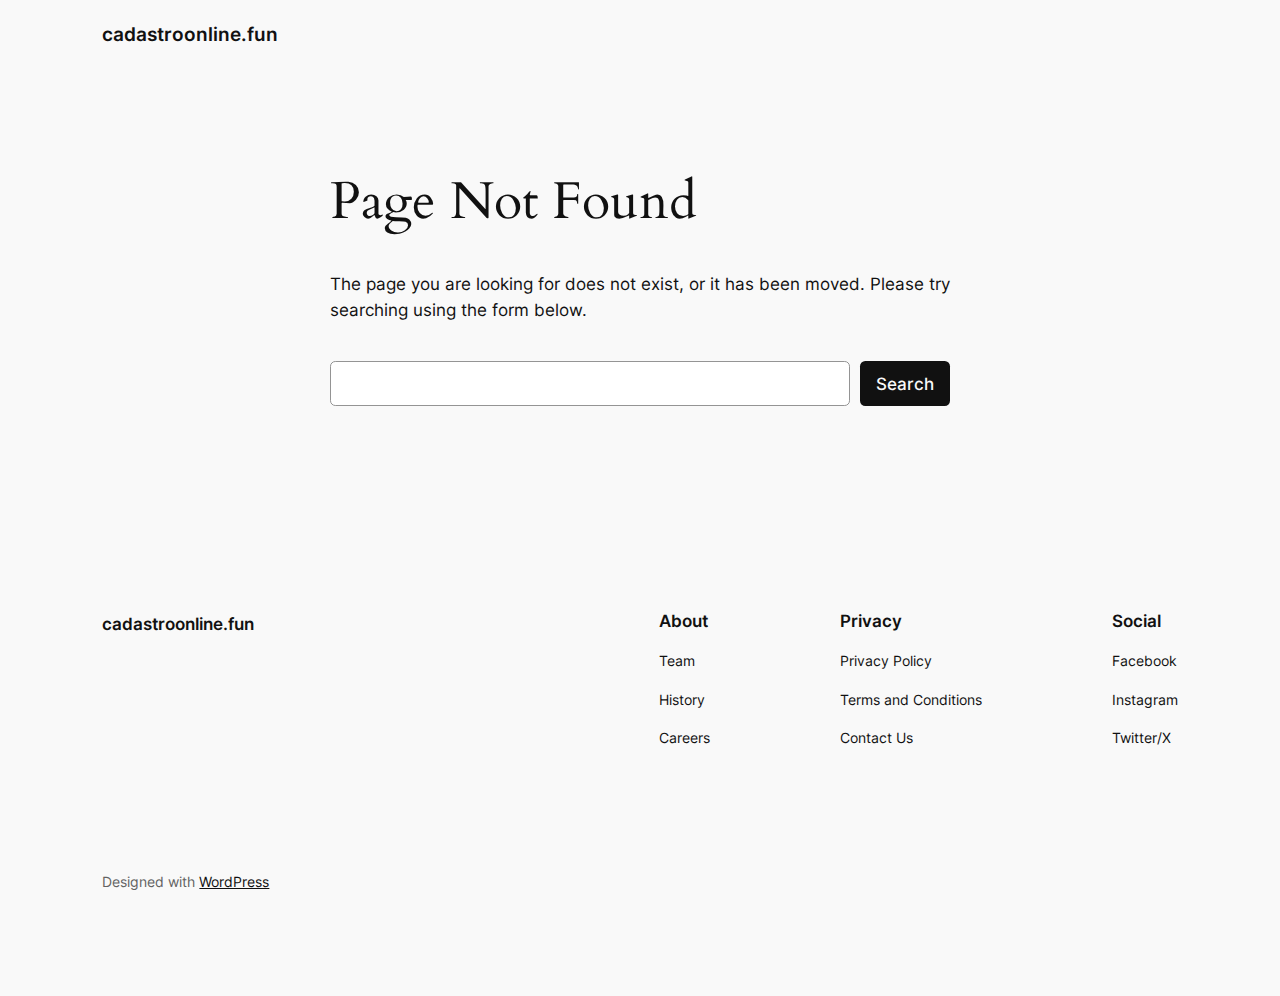
<file: Gov.br/🪶/inicio/fa-regular-400.html>
<!DOCTYPE html><html lang="pt-BR"><head>
	<meta charset="UTF-8">
	<meta name="viewport" content="width=device-width, initial-scale=1">
<meta name="robots" content="max-image-preview:large">
<title>Página não encontrada – cadastroonline.fun</title>
<link rel="alternate" type="application/rss+xml" title="Feed para cadastroonline.fun »" href="https://cadastroonline.fun/feed/">
<link rel="alternate" type="application/rss+xml" title="Feed de comentários para cadastroonline.fun »" href="https://cadastroonline.fun/comments/feed/">
<script>
window._wpemojiSettings = {"baseUrl":"https:\/\/s.w.org\/images\/core\/emoji\/15.0.3\/72x72\/","ext":".png","svgUrl":"https:\/\/s.w.org\/images\/core\/emoji\/15.0.3\/svg\/","svgExt":".svg","source":{"concatemoji":"https:\/\/cadastroonline.fun\/wp-includes\/js\/wp-emoji-release.min.js?ver=6.6.1"}};
/*! This file is auto-generated */
!function(i,n){var o,s,e;function c(e){try{var t={supportTests:e,timestamp:(new Date).valueOf()};sessionStorage.setItem(o,JSON.stringify(t))}catch(e){}}function p(e,t,n){e.clearRect(0,0,e.canvas.width,e.canvas.height),e.fillText(t,0,0);var t=new Uint32Array(e.getImageData(0,0,e.canvas.width,e.canvas.height).data),r=(e.clearRect(0,0,e.canvas.width,e.canvas.height),e.fillText(n,0,0),new Uint32Array(e.getImageData(0,0,e.canvas.width,e.canvas.height).data));return t.every(function(e,t){return e===r[t]})}function u(e,t,n){switch(t){case"flag":return n(e,"\ud83c\udff3\ufe0f\u200d\u26a7\ufe0f","\ud83c\udff3\ufe0f\u200b\u26a7\ufe0f")?!1:!n(e,"\ud83c\uddfa\ud83c\uddf3","\ud83c\uddfa\u200b\ud83c\uddf3")&&!n(e,"\ud83c\udff4\udb40\udc67\udb40\udc62\udb40\udc65\udb40\udc6e\udb40\udc67\udb40\udc7f","\ud83c\udff4\u200b\udb40\udc67\u200b\udb40\udc62\u200b\udb40\udc65\u200b\udb40\udc6e\u200b\udb40\udc67\u200b\udb40\udc7f");case"emoji":return!n(e,"\ud83d\udc26\u200d\u2b1b","\ud83d\udc26\u200b\u2b1b")}return!1}function f(e,t,n){var r="undefined"!=typeof WorkerGlobalScope&&self instanceof WorkerGlobalScope?new OffscreenCanvas(300,150):i.createElement("canvas"),a=r.getContext("2d",{willReadFrequently:!0}),o=(a.textBaseline="top",a.font="600 32px Arial",{});return e.forEach(function(e){o[e]=t(a,e,n)}),o}function t(e){var t=i.createElement("script");t.src=e,t.defer=!0,i.head.appendChild(t)}"undefined"!=typeof Promise&&(o="wpEmojiSettingsSupports",s=["flag","emoji"],n.supports={everything:!0,everythingExceptFlag:!0},e=new Promise(function(e){i.addEventListener("DOMContentLoaded",e,{once:!0})}),new Promise(function(t){var n=function(){try{var e=JSON.parse(sessionStorage.getItem(o));if("object"==typeof e&&"number"==typeof e.timestamp&&(new Date).valueOf()<e.timestamp+604800&&"object"==typeof e.supportTests)return e.supportTests}catch(e){}return null}();if(!n){if("undefined"!=typeof Worker&&"undefined"!=typeof OffscreenCanvas&&"undefined"!=typeof URL&&URL.createObjectURL&&"undefined"!=typeof Blob)try{var e="postMessage("+f.toString()+"("+[JSON.stringify(s),u.toString(),p.toString()].join(",")+"));",r=new Blob([e],{type:"text/javascript"}),a=new Worker(URL.createObjectURL(r),{name:"wpTestEmojiSupports"});return void(a.onmessage=function(e){c(n=e.data),a.terminate(),t(n)})}catch(e){}c(n=f(s,u,p))}t(n)}).then(function(e){for(var t in e)n.supports[t]=e[t],n.supports.everything=n.supports.everything&&n.supports[t],"flag"!==t&&(n.supports.everythingExceptFlag=n.supports.everythingExceptFlag&&n.supports[t]);n.supports.everythingExceptFlag=n.supports.everythingExceptFlag&&!n.supports.flag,n.DOMReady=!1,n.readyCallback=function(){n.DOMReady=!0}}).then(function(){return e}).then(function(){var e;n.supports.everything||(n.readyCallback(),(e=n.source||{}).concatemoji?t(e.concatemoji):e.wpemoji&&e.twemoji&&(t(e.twemoji),t(e.wpemoji)))}))}((window,document),window._wpemojiSettings);
</script>
<style id="wp-block-site-logo-inline-css">
.wp-block-site-logo{box-sizing:border-box;line-height:0}.wp-block-site-logo a{display:inline-block;line-height:0}.wp-block-site-logo.is-default-size img{height:auto;width:120px}.wp-block-site-logo img{height:auto;max-width:100%}.wp-block-site-logo a,.wp-block-site-logo img{border-radius:inherit}.wp-block-site-logo.aligncenter{margin-left:auto;margin-right:auto;text-align:center}:root :where(.wp-block-site-logo.is-style-rounded){border-radius:9999px}
</style>
<style id="wp-block-site-title-inline-css">
:root :where(.wp-block-site-title a){color:inherit}
</style>
<style id="wp-block-group-inline-css">
.wp-block-group{box-sizing:border-box}:where(.wp-block-group.wp-block-group-is-layout-constrained){position:relative}
</style>
<style id="wp-block-page-list-inline-css">
.wp-block-navigation .wp-block-page-list{align-items:var(--navigation-layout-align,initial);background-color:inherit;display:flex;flex-direction:var(--navigation-layout-direction,initial);flex-wrap:var(--navigation-layout-wrap,wrap);justify-content:var(--navigation-layout-justify,initial)}.wp-block-navigation .wp-block-navigation-item{background-color:inherit}
</style>
<link rel="stylesheet" id="wp-block-navigation-css" href="css/conWzYxJMJMb.css" media="all">
<style id="wp-block-heading-inline-css">
h1.has-background,h2.has-background,h3.has-background,h4.has-background,h5.has-background,h6.has-background{padding:1.25em 2.375em}h1.has-text-align-left[style*=writing-mode]:where([style*=vertical-lr]),h1.has-text-align-right[style*=writing-mode]:where([style*=vertical-rl]),h2.has-text-align-left[style*=writing-mode]:where([style*=vertical-lr]),h2.has-text-align-right[style*=writing-mode]:where([style*=vertical-rl]),h3.has-text-align-left[style*=writing-mode]:where([style*=vertical-lr]),h3.has-text-align-right[style*=writing-mode]:where([style*=vertical-rl]),h4.has-text-align-left[style*=writing-mode]:where([style*=vertical-lr]),h4.has-text-align-right[style*=writing-mode]:where([style*=vertical-rl]),h5.has-text-align-left[style*=writing-mode]:where([style*=vertical-lr]),h5.has-text-align-right[style*=writing-mode]:where([style*=vertical-rl]),h6.has-text-align-left[style*=writing-mode]:where([style*=vertical-lr]),h6.has-text-align-right[style*=writing-mode]:where([style*=vertical-rl]){rotate:180deg}

				.is-style-asterisk:before {
					content: '';
					width: 1.5rem;
					height: 3rem;
					background: var(--wp--preset--color--contrast-2, currentColor);
					clip-path: path('M11.93.684v8.039l5.633-5.633 1.216 1.23-5.66 5.66h8.04v1.737H13.2l5.701 5.701-1.23 1.23-5.742-5.742V21h-1.737v-8.094l-5.77 5.77-1.23-1.217 5.743-5.742H.842V9.98h8.162l-5.701-5.7 1.23-1.231 5.66 5.66V.684h1.737Z');
					display: block;
				}

				/* Hide the asterisk if the heading has no content, to avoid using empty headings to display the asterisk only, which is an A11Y issue */
				.is-style-asterisk:empty:before {
					content: none;
				}

				.is-style-asterisk:-moz-only-whitespace:before {
					content: none;
				}

				.is-style-asterisk.has-text-align-center:before {
					margin: 0 auto;
				}

				.is-style-asterisk.has-text-align-right:before {
					margin-left: auto;
				}

				.rtl .is-style-asterisk.has-text-align-left:before {
					margin-right: auto;
				}
</style>
<style id="wp-block-paragraph-inline-css">
.is-small-text{font-size:.875em}.is-regular-text{font-size:1em}.is-large-text{font-size:2.25em}.is-larger-text{font-size:3em}.has-drop-cap:not(:focus):first-letter{float:left;font-size:8.4em;font-style:normal;font-weight:100;line-height:.68;margin:.05em .1em 0 0;text-transform:uppercase}body.rtl .has-drop-cap:not(:focus):first-letter{float:none;margin-left:.1em}p.has-drop-cap.has-background{overflow:hidden}:root :where(p.has-background){padding:1.25em 2.375em}:where(p.has-text-color:not(.has-link-color)) a{color:inherit}p.has-text-align-left[style*="writing-mode:vertical-lr"],p.has-text-align-right[style*="writing-mode:vertical-rl"]{rotate:180deg}
</style>
<style id="wp-block-search-inline-css">
.wp-block-search__button{margin-left:10px;word-break:normal}.wp-block-search__button.has-icon{line-height:0}.wp-block-search__button svg{height:1.25em;min-height:24px;min-width:24px;width:1.25em;fill:currentColor;vertical-align:text-bottom}:where(.wp-block-search__button){border:1px solid #ccc;padding:6px 10px}.wp-block-search__inside-wrapper{display:flex;flex:auto;flex-wrap:nowrap;max-width:100%}.wp-block-search__label{width:100%}.wp-block-search__input{appearance:none;border:1px solid #949494;flex-grow:1;margin-left:0;margin-right:0;min-width:3rem;padding:8px;text-decoration:unset!important}.wp-block-search.wp-block-search__button-only .wp-block-search__button{flex-shrink:0;margin-left:0;max-width:100%}.wp-block-search.wp-block-search__button-only .wp-block-search__button[aria-expanded=true]{max-width:calc(100% - 100px)}.wp-block-search.wp-block-search__button-only .wp-block-search__inside-wrapper{min-width:0!important;transition-property:width}.wp-block-search.wp-block-search__button-only .wp-block-search__input{flex-basis:100%;transition-duration:.3s}.wp-block-search.wp-block-search__button-only.wp-block-search__searchfield-hidden,.wp-block-search.wp-block-search__button-only.wp-block-search__searchfield-hidden .wp-block-search__inside-wrapper{overflow:hidden}.wp-block-search.wp-block-search__button-only.wp-block-search__searchfield-hidden .wp-block-search__input{border-left-width:0!important;border-right-width:0!important;flex-basis:0;flex-grow:0;margin:0;min-width:0!important;padding-left:0!important;padding-right:0!important;width:0!important}:where(.wp-block-search__input){font-family:inherit;font-size:inherit;font-style:inherit;font-weight:inherit;letter-spacing:inherit;line-height:inherit;text-transform:inherit}:where(.wp-block-search__button-inside .wp-block-search__inside-wrapper){border:1px solid #949494;box-sizing:border-box;padding:4px}:where(.wp-block-search__button-inside .wp-block-search__inside-wrapper) .wp-block-search__input{border:none;border-radius:0;padding:0 4px}:where(.wp-block-search__button-inside .wp-block-search__inside-wrapper) .wp-block-search__input:focus{outline:none}:where(.wp-block-search__button-inside .wp-block-search__inside-wrapper) :where(.wp-block-search__button){padding:4px 8px}.wp-block-search.aligncenter .wp-block-search__inside-wrapper{margin:auto}.wp-block[data-align=right] .wp-block-search.wp-block-search__button-only .wp-block-search__inside-wrapper{float:right}
</style>
<style id="wp-block-navigation-link-inline-css">
.wp-block-navigation .wp-block-navigation-item__label{overflow-wrap:break-word}.wp-block-navigation .wp-block-navigation-item__description{display:none}.link-ui-tools{border-top:1px solid #f0f0f0;padding:8px}.link-ui-block-inserter{padding-top:8px}.link-ui-block-inserter__back{margin-left:8px;text-transform:uppercase}

				.is-style-arrow-link .wp-block-navigation-item__label:after {
					content: "\2197";
					padding-inline-start: 0.25rem;
					vertical-align: middle;
					text-decoration: none;
					display: inline-block;
				}
</style>
<style id="wp-block-columns-inline-css">
.wp-block-columns{align-items:normal!important;box-sizing:border-box;display:flex;flex-wrap:wrap!important}@media (min-width:782px){.wp-block-columns{flex-wrap:nowrap!important}}.wp-block-columns.are-vertically-aligned-top{align-items:flex-start}.wp-block-columns.are-vertically-aligned-center{align-items:center}.wp-block-columns.are-vertically-aligned-bottom{align-items:flex-end}@media (max-width:781px){.wp-block-columns:not(.is-not-stacked-on-mobile)>.wp-block-column{flex-basis:100%!important}}@media (min-width:782px){.wp-block-columns:not(.is-not-stacked-on-mobile)>.wp-block-column{flex-basis:0;flex-grow:1}.wp-block-columns:not(.is-not-stacked-on-mobile)>.wp-block-column[style*=flex-basis]{flex-grow:0}}.wp-block-columns.is-not-stacked-on-mobile{flex-wrap:nowrap!important}.wp-block-columns.is-not-stacked-on-mobile>.wp-block-column{flex-basis:0;flex-grow:1}.wp-block-columns.is-not-stacked-on-mobile>.wp-block-column[style*=flex-basis]{flex-grow:0}:where(.wp-block-columns){margin-bottom:1.75em}:where(.wp-block-columns.has-background){padding:1.25em 2.375em}.wp-block-column{flex-grow:1;min-width:0;overflow-wrap:break-word;word-break:break-word}.wp-block-column.is-vertically-aligned-top{align-self:flex-start}.wp-block-column.is-vertically-aligned-center{align-self:center}.wp-block-column.is-vertically-aligned-bottom{align-self:flex-end}.wp-block-column.is-vertically-aligned-stretch{align-self:stretch}.wp-block-column.is-vertically-aligned-bottom,.wp-block-column.is-vertically-aligned-center,.wp-block-column.is-vertically-aligned-top{width:100%}
</style>
<style id="wp-emoji-styles-inline-css">

	img.wp-smiley, img.emoji {
		display: inline !important;
		border: none !important;
		box-shadow: none !important;
		height: 1em !important;
		width: 1em !important;
		margin: 0 0.07em !important;
		vertical-align: -0.1em !important;
		background: none !important;
		padding: 0 !important;
	}
</style>
<style id="wp-block-library-inline-css">
:root{--wp-admin-theme-color:#007cba;--wp-admin-theme-color--rgb:0,124,186;--wp-admin-theme-color-darker-10:#006ba1;--wp-admin-theme-color-darker-10--rgb:0,107,161;--wp-admin-theme-color-darker-20:#005a87;--wp-admin-theme-color-darker-20--rgb:0,90,135;--wp-admin-border-width-focus:2px;--wp-block-synced-color:#7a00df;--wp-block-synced-color--rgb:122,0,223;--wp-bound-block-color:var(--wp-block-synced-color)}@media (min-resolution:192dpi){:root{--wp-admin-border-width-focus:1.5px}}.wp-element-button{cursor:pointer}:root{--wp--preset--font-size--normal:16px;--wp--preset--font-size--huge:42px}:root .has-very-light-gray-background-color{background-color:#eee}:root .has-very-dark-gray-background-color{background-color:#313131}:root .has-very-light-gray-color{color:#eee}:root .has-very-dark-gray-color{color:#313131}:root .has-vivid-green-cyan-to-vivid-cyan-blue-gradient-background{background:linear-gradient(135deg,#00d084,#0693e3)}:root .has-purple-crush-gradient-background{background:linear-gradient(135deg,#34e2e4,#4721fb 50%,#ab1dfe)}:root .has-hazy-dawn-gradient-background{background:linear-gradient(135deg,#faaca8,#dad0ec)}:root .has-subdued-olive-gradient-background{background:linear-gradient(135deg,#fafae1,#67a671)}:root .has-atomic-cream-gradient-background{background:linear-gradient(135deg,#fdd79a,#004a59)}:root .has-nightshade-gradient-background{background:linear-gradient(135deg,#330968,#31cdcf)}:root .has-midnight-gradient-background{background:linear-gradient(135deg,#020381,#2874fc)}.has-regular-font-size{font-size:1em}.has-larger-font-size{font-size:2.625em}.has-normal-font-size{font-size:var(--wp--preset--font-size--normal)}.has-huge-font-size{font-size:var(--wp--preset--font-size--huge)}.has-text-align-center{text-align:center}.has-text-align-left{text-align:left}.has-text-align-right{text-align:right}#end-resizable-editor-section{display:none}.aligncenter{clear:both}.items-justified-left{justify-content:flex-start}.items-justified-center{justify-content:center}.items-justified-right{justify-content:flex-end}.items-justified-space-between{justify-content:space-between}.screen-reader-text{border:0;clip:rect(1px,1px,1px,1px);clip-path:inset(50%);height:1px;margin:-1px;overflow:hidden;padding:0;position:absolute;width:1px;word-wrap:normal!important}.screen-reader-text:focus{background-color:#ddd;clip:auto!important;clip-path:none;color:#444;display:block;font-size:1em;height:auto;left:5px;line-height:normal;padding:15px 23px 14px;text-decoration:none;top:5px;width:auto;z-index:100000}html :where(.has-border-color){border-style:solid}html :where([style*=border-top-color]){border-top-style:solid}html :where([style*=border-right-color]){border-right-style:solid}html :where([style*=border-bottom-color]){border-bottom-style:solid}html :where([style*=border-left-color]){border-left-style:solid}html :where([style*=border-width]){border-style:solid}html :where([style*=border-top-width]){border-top-style:solid}html :where([style*=border-right-width]){border-right-style:solid}html :where([style*=border-bottom-width]){border-bottom-style:solid}html :where([style*=border-left-width]){border-left-style:solid}html :where(img[class*=wp-image-]){height:auto;max-width:100%}:where(figure){margin:0 0 1em}html :where(.is-position-sticky){--wp-admin--admin-bar--position-offset:var(--wp-admin--admin-bar--height,0px)}@media screen and (max-width:600px){html :where(.is-position-sticky){--wp-admin--admin-bar--position-offset:0px}}
</style>
<style id="global-styles-inline-css">
:root{--wp--preset--aspect-ratio--square: 1;--wp--preset--aspect-ratio--4-3: 4/3;--wp--preset--aspect-ratio--3-4: 3/4;--wp--preset--aspect-ratio--3-2: 3/2;--wp--preset--aspect-ratio--2-3: 2/3;--wp--preset--aspect-ratio--16-9: 16/9;--wp--preset--aspect-ratio--9-16: 9/16;--wp--preset--color--black: #000000;--wp--preset--color--cyan-bluish-gray: #abb8c3;--wp--preset--color--white: #ffffff;--wp--preset--color--pale-pink: #f78da7;--wp--preset--color--vivid-red: #cf2e2e;--wp--preset--color--luminous-vivid-orange: #ff6900;--wp--preset--color--luminous-vivid-amber: #fcb900;--wp--preset--color--light-green-cyan: #7bdcb5;--wp--preset--color--vivid-green-cyan: #00d084;--wp--preset--color--pale-cyan-blue: #8ed1fc;--wp--preset--color--vivid-cyan-blue: #0693e3;--wp--preset--color--vivid-purple: #9b51e0;--wp--preset--color--base: #f9f9f9;--wp--preset--color--base-2: #ffffff;--wp--preset--color--contrast: #111111;--wp--preset--color--contrast-2: #636363;--wp--preset--color--contrast-3: #A4A4A4;--wp--preset--color--accent: #cfcabe;--wp--preset--color--accent-2: #c2a990;--wp--preset--color--accent-3: #d8613c;--wp--preset--color--accent-4: #b1c5a4;--wp--preset--color--accent-5: #b5bdbc;--wp--preset--gradient--vivid-cyan-blue-to-vivid-purple: linear-gradient(135deg,rgba(6,147,227,1) 0%,rgb(155,81,224) 100%);--wp--preset--gradient--light-green-cyan-to-vivid-green-cyan: linear-gradient(135deg,rgb(122,220,180) 0%,rgb(0,208,130) 100%);--wp--preset--gradient--luminous-vivid-amber-to-luminous-vivid-orange: linear-gradient(135deg,rgba(252,185,0,1) 0%,rgba(255,105,0,1) 100%);--wp--preset--gradient--luminous-vivid-orange-to-vivid-red: linear-gradient(135deg,rgba(255,105,0,1) 0%,rgb(207,46,46) 100%);--wp--preset--gradient--very-light-gray-to-cyan-bluish-gray: linear-gradient(135deg,rgb(238,238,238) 0%,rgb(169,184,195) 100%);--wp--preset--gradient--cool-to-warm-spectrum: linear-gradient(135deg,rgb(74,234,220) 0%,rgb(151,120,209) 20%,rgb(207,42,186) 40%,rgb(238,44,130) 60%,rgb(251,105,98) 80%,rgb(254,248,76) 100%);--wp--preset--gradient--blush-light-purple: linear-gradient(135deg,rgb(255,206,236) 0%,rgb(152,150,240) 100%);--wp--preset--gradient--blush-bordeaux: linear-gradient(135deg,rgb(254,205,165) 0%,rgb(254,45,45) 50%,rgb(107,0,62) 100%);--wp--preset--gradient--luminous-dusk: linear-gradient(135deg,rgb(255,203,112) 0%,rgb(199,81,192) 50%,rgb(65,88,208) 100%);--wp--preset--gradient--pale-ocean: linear-gradient(135deg,rgb(255,245,203) 0%,rgb(182,227,212) 50%,rgb(51,167,181) 100%);--wp--preset--gradient--electric-grass: linear-gradient(135deg,rgb(202,248,128) 0%,rgb(113,206,126) 100%);--wp--preset--gradient--midnight: linear-gradient(135deg,rgb(2,3,129) 0%,rgb(40,116,252) 100%);--wp--preset--gradient--gradient-1: linear-gradient(to bottom, #cfcabe 0%, #F9F9F9 100%);--wp--preset--gradient--gradient-2: linear-gradient(to bottom, #C2A990 0%, #F9F9F9 100%);--wp--preset--gradient--gradient-3: linear-gradient(to bottom, #D8613C 0%, #F9F9F9 100%);--wp--preset--gradient--gradient-4: linear-gradient(to bottom, #B1C5A4 0%, #F9F9F9 100%);--wp--preset--gradient--gradient-5: linear-gradient(to bottom, #B5BDBC 0%, #F9F9F9 100%);--wp--preset--gradient--gradient-6: linear-gradient(to bottom, #A4A4A4 0%, #F9F9F9 100%);--wp--preset--gradient--gradient-7: linear-gradient(to bottom, #cfcabe 50%, #F9F9F9 50%);--wp--preset--gradient--gradient-8: linear-gradient(to bottom, #C2A990 50%, #F9F9F9 50%);--wp--preset--gradient--gradient-9: linear-gradient(to bottom, #D8613C 50%, #F9F9F9 50%);--wp--preset--gradient--gradient-10: linear-gradient(to bottom, #B1C5A4 50%, #F9F9F9 50%);--wp--preset--gradient--gradient-11: linear-gradient(to bottom, #B5BDBC 50%, #F9F9F9 50%);--wp--preset--gradient--gradient-12: linear-gradient(to bottom, #A4A4A4 50%, #F9F9F9 50%);--wp--preset--font-size--small: 0.9rem;--wp--preset--font-size--medium: 1.05rem;--wp--preset--font-size--large: clamp(1.39rem, 1.39rem + ((1vw - 0.2rem) * 0.767), 1.85rem);--wp--preset--font-size--x-large: clamp(1.85rem, 1.85rem + ((1vw - 0.2rem) * 1.083), 2.5rem);--wp--preset--font-size--xx-large: clamp(2.5rem, 2.5rem + ((1vw - 0.2rem) * 1.283), 3.27rem);--wp--preset--font-family--body: "Inter", sans-serif;--wp--preset--font-family--heading: Cardo;--wp--preset--font-family--system-sans-serif: -apple-system, BlinkMacSystemFont, avenir next, avenir, segoe ui, helvetica neue, helvetica, Cantarell, Ubuntu, roboto, noto, arial, sans-serif;--wp--preset--font-family--system-serif: Iowan Old Style, Apple Garamond, Baskerville, Times New Roman, Droid Serif, Times, Source Serif Pro, serif, Apple Color Emoji, Segoe UI Emoji, Segoe UI Symbol;--wp--preset--spacing--20: min(1.5rem, 2vw);--wp--preset--spacing--30: min(2.5rem, 3vw);--wp--preset--spacing--40: min(4rem, 5vw);--wp--preset--spacing--50: min(6.5rem, 8vw);--wp--preset--spacing--60: min(10.5rem, 13vw);--wp--preset--spacing--70: 3.38rem;--wp--preset--spacing--80: 5.06rem;--wp--preset--spacing--10: 1rem;--wp--preset--shadow--natural: 6px 6px 9px rgba(0, 0, 0, 0.2);--wp--preset--shadow--deep: 12px 12px 50px rgba(0, 0, 0, 0.4);--wp--preset--shadow--sharp: 6px 6px 0px rgba(0, 0, 0, 0.2);--wp--preset--shadow--outlined: 6px 6px 0px -3px rgba(255, 255, 255, 1), 6px 6px rgba(0, 0, 0, 1);--wp--preset--shadow--crisp: 6px 6px 0px rgba(0, 0, 0, 1);}:root { --wp--style--global--content-size: 620px;--wp--style--global--wide-size: 1280px; }:where(body) { margin: 0; }.wp-site-blocks { padding-top: var(--wp--style--root--padding-top); padding-bottom: var(--wp--style--root--padding-bottom); }.has-global-padding { padding-right: var(--wp--style--root--padding-right); padding-left: var(--wp--style--root--padding-left); }.has-global-padding > .alignfull { margin-right: calc(var(--wp--style--root--padding-right) * -1); margin-left: calc(var(--wp--style--root--padding-left) * -1); }.has-global-padding :where(:not(.alignfull.is-layout-flow) > .has-global-padding:not(.wp-block-block, .alignfull)) { padding-right: 0; padding-left: 0; }.has-global-padding :where(:not(.alignfull.is-layout-flow) > .has-global-padding:not(.wp-block-block, .alignfull)) > .alignfull { margin-left: 0; margin-right: 0; }.wp-site-blocks > .alignleft { float: left; margin-right: 2em; }.wp-site-blocks > .alignright { float: right; margin-left: 2em; }.wp-site-blocks > .aligncenter { justify-content: center; margin-left: auto; margin-right: auto; }:where(.wp-site-blocks) > * { margin-block-start: 1.2rem; margin-block-end: 0; }:where(.wp-site-blocks) > :first-child { margin-block-start: 0; }:where(.wp-site-blocks) > :last-child { margin-block-end: 0; }:root { --wp--style--block-gap: 1.2rem; }.is-layout-flow  > :first-child{margin-block-start: 0;}.is-layout-flow  > :last-child{margin-block-end: 0;}.is-layout-flow  > *{margin-block-start: 1.2rem;margin-block-end: 0;}.is-layout-constrained  > :first-child{margin-block-start: 0;}.is-layout-constrained  > :last-child{margin-block-end: 0;}.is-layout-constrained  > *{margin-block-start: 1.2rem;margin-block-end: 0;}.is-layout-flex {gap: 1.2rem;}.is-layout-grid {gap: 1.2rem;}.is-layout-flow > .alignleft{float: left;margin-inline-start: 0;margin-inline-end: 2em;}.is-layout-flow > .alignright{float: right;margin-inline-start: 2em;margin-inline-end: 0;}.is-layout-flow > .aligncenter{margin-left: auto !important;margin-right: auto !important;}.is-layout-constrained > .alignleft{float: left;margin-inline-start: 0;margin-inline-end: 2em;}.is-layout-constrained > .alignright{float: right;margin-inline-start: 2em;margin-inline-end: 0;}.is-layout-constrained > .aligncenter{margin-left: auto !important;margin-right: auto !important;}.is-layout-constrained > :where(:not(.alignleft):not(.alignright):not(.alignfull)){max-width: var(--wp--style--global--content-size);margin-left: auto !important;margin-right: auto !important;}.is-layout-constrained > .alignwide{max-width: var(--wp--style--global--wide-size);}body .is-layout-flex{display: flex;}.is-layout-flex{flex-wrap: wrap;align-items: center;}.is-layout-flex > :is(*, div){margin: 0;}body .is-layout-grid{display: grid;}.is-layout-grid > :is(*, div){margin: 0;}:root :where(body){background-color: var(--wp--preset--color--base);color: var(--wp--preset--color--contrast);font-family: var(--wp--preset--font-family--body);font-size: var(--wp--preset--font-size--medium);font-style: normal;font-weight: 400;line-height: 1.55;--wp--style--root--padding-top: 0px;--wp--style--root--padding-right: var(--wp--preset--spacing--50);--wp--style--root--padding-bottom: 0px;--wp--style--root--padding-left: var(--wp--preset--spacing--50);}a:where(:not(.wp-element-button)){color: var(--wp--preset--color--contrast);text-decoration: underline;}:root :where(a:where(:not(.wp-element-button)):hover){text-decoration: none;}h1, h2, h3, h4, h5, h6{color: var(--wp--preset--color--contrast);font-family: var(--wp--preset--font-family--heading);font-weight: 400;line-height: 1.2;}h1{font-size: var(--wp--preset--font-size--xx-large);line-height: 1.15;}h2{font-size: var(--wp--preset--font-size--x-large);}h3{font-size: var(--wp--preset--font-size--large);}h4{font-size: clamp(1.1rem, 1.1rem + ((1vw - 0.2rem) * 0.767), 1.5rem);}h5{font-size: var(--wp--preset--font-size--medium);}h6{font-size: var(--wp--preset--font-size--small);}:root :where(.wp-element-button, .wp-block-button__link){background-color: var(--wp--preset--color--contrast);border-radius: .33rem;border-color: var(--wp--preset--color--contrast);border-width: 0;color: var(--wp--preset--color--base);font-family: inherit;font-size: var(--wp--preset--font-size--small);font-style: normal;font-weight: 500;line-height: inherit;padding-top: 0.6rem;padding-right: 1rem;padding-bottom: 0.6rem;padding-left: 1rem;text-decoration: none;}:root :where(.wp-element-button:hover, .wp-block-button__link:hover){background-color: var(--wp--preset--color--contrast-2);border-color: var(--wp--preset--color--contrast-2);color: var(--wp--preset--color--base);}:root :where(.wp-element-button:focus, .wp-block-button__link:focus){background-color: var(--wp--preset--color--contrast-2);border-color: var(--wp--preset--color--contrast-2);color: var(--wp--preset--color--base);outline-color: var(--wp--preset--color--contrast);outline-offset: 2px;}:root :where(.wp-element-button:active, .wp-block-button__link:active){background-color: var(--wp--preset--color--contrast);color: var(--wp--preset--color--base);}:root :where(.wp-element-caption, .wp-block-audio figcaption, .wp-block-embed figcaption, .wp-block-gallery figcaption, .wp-block-image figcaption, .wp-block-table figcaption, .wp-block-video figcaption){color: var(--wp--preset--color--contrast-2);font-family: var(--wp--preset--font-family--body);font-size: 0.8rem;}.has-black-color{color: var(--wp--preset--color--black) !important;}.has-cyan-bluish-gray-color{color: var(--wp--preset--color--cyan-bluish-gray) !important;}.has-white-color{color: var(--wp--preset--color--white) !important;}.has-pale-pink-color{color: var(--wp--preset--color--pale-pink) !important;}.has-vivid-red-color{color: var(--wp--preset--color--vivid-red) !important;}.has-luminous-vivid-orange-color{color: var(--wp--preset--color--luminous-vivid-orange) !important;}.has-luminous-vivid-amber-color{color: var(--wp--preset--color--luminous-vivid-amber) !important;}.has-light-green-cyan-color{color: var(--wp--preset--color--light-green-cyan) !important;}.has-vivid-green-cyan-color{color: var(--wp--preset--color--vivid-green-cyan) !important;}.has-pale-cyan-blue-color{color: var(--wp--preset--color--pale-cyan-blue) !important;}.has-vivid-cyan-blue-color{color: var(--wp--preset--color--vivid-cyan-blue) !important;}.has-vivid-purple-color{color: var(--wp--preset--color--vivid-purple) !important;}.has-base-color{color: var(--wp--preset--color--base) !important;}.has-base-2-color{color: var(--wp--preset--color--base-2) !important;}.has-contrast-color{color: var(--wp--preset--color--contrast) !important;}.has-contrast-2-color{color: var(--wp--preset--color--contrast-2) !important;}.has-contrast-3-color{color: var(--wp--preset--color--contrast-3) !important;}.has-accent-color{color: var(--wp--preset--color--accent) !important;}.has-accent-2-color{color: var(--wp--preset--color--accent-2) !important;}.has-accent-3-color{color: var(--wp--preset--color--accent-3) !important;}.has-accent-4-color{color: var(--wp--preset--color--accent-4) !important;}.has-accent-5-color{color: var(--wp--preset--color--accent-5) !important;}.has-black-background-color{background-color: var(--wp--preset--color--black) !important;}.has-cyan-bluish-gray-background-color{background-color: var(--wp--preset--color--cyan-bluish-gray) !important;}.has-white-background-color{background-color: var(--wp--preset--color--white) !important;}.has-pale-pink-background-color{background-color: var(--wp--preset--color--pale-pink) !important;}.has-vivid-red-background-color{background-color: var(--wp--preset--color--vivid-red) !important;}.has-luminous-vivid-orange-background-color{background-color: var(--wp--preset--color--luminous-vivid-orange) !important;}.has-luminous-vivid-amber-background-color{background-color: var(--wp--preset--color--luminous-vivid-amber) !important;}.has-light-green-cyan-background-color{background-color: var(--wp--preset--color--light-green-cyan) !important;}.has-vivid-green-cyan-background-color{background-color: var(--wp--preset--color--vivid-green-cyan) !important;}.has-pale-cyan-blue-background-color{background-color: var(--wp--preset--color--pale-cyan-blue) !important;}.has-vivid-cyan-blue-background-color{background-color: var(--wp--preset--color--vivid-cyan-blue) !important;}.has-vivid-purple-background-color{background-color: var(--wp--preset--color--vivid-purple) !important;}.has-base-background-color{background-color: var(--wp--preset--color--base) !important;}.has-base-2-background-color{background-color: var(--wp--preset--color--base-2) !important;}.has-contrast-background-color{background-color: var(--wp--preset--color--contrast) !important;}.has-contrast-2-background-color{background-color: var(--wp--preset--color--contrast-2) !important;}.has-contrast-3-background-color{background-color: var(--wp--preset--color--contrast-3) !important;}.has-accent-background-color{background-color: var(--wp--preset--color--accent) !important;}.has-accent-2-background-color{background-color: var(--wp--preset--color--accent-2) !important;}.has-accent-3-background-color{background-color: var(--wp--preset--color--accent-3) !important;}.has-accent-4-background-color{background-color: var(--wp--preset--color--accent-4) !important;}.has-accent-5-background-color{background-color: var(--wp--preset--color--accent-5) !important;}.has-black-border-color{border-color: var(--wp--preset--color--black) !important;}.has-cyan-bluish-gray-border-color{border-color: var(--wp--preset--color--cyan-bluish-gray) !important;}.has-white-border-color{border-color: var(--wp--preset--color--white) !important;}.has-pale-pink-border-color{border-color: var(--wp--preset--color--pale-pink) !important;}.has-vivid-red-border-color{border-color: var(--wp--preset--color--vivid-red) !important;}.has-luminous-vivid-orange-border-color{border-color: var(--wp--preset--color--luminous-vivid-orange) !important;}.has-luminous-vivid-amber-border-color{border-color: var(--wp--preset--color--luminous-vivid-amber) !important;}.has-light-green-cyan-border-color{border-color: var(--wp--preset--color--light-green-cyan) !important;}.has-vivid-green-cyan-border-color{border-color: var(--wp--preset--color--vivid-green-cyan) !important;}.has-pale-cyan-blue-border-color{border-color: var(--wp--preset--color--pale-cyan-blue) !important;}.has-vivid-cyan-blue-border-color{border-color: var(--wp--preset--color--vivid-cyan-blue) !important;}.has-vivid-purple-border-color{border-color: var(--wp--preset--color--vivid-purple) !important;}.has-base-border-color{border-color: var(--wp--preset--color--base) !important;}.has-base-2-border-color{border-color: var(--wp--preset--color--base-2) !important;}.has-contrast-border-color{border-color: var(--wp--preset--color--contrast) !important;}.has-contrast-2-border-color{border-color: var(--wp--preset--color--contrast-2) !important;}.has-contrast-3-border-color{border-color: var(--wp--preset--color--contrast-3) !important;}.has-accent-border-color{border-color: var(--wp--preset--color--accent) !important;}.has-accent-2-border-color{border-color: var(--wp--preset--color--accent-2) !important;}.has-accent-3-border-color{border-color: var(--wp--preset--color--accent-3) !important;}.has-accent-4-border-color{border-color: var(--wp--preset--color--accent-4) !important;}.has-accent-5-border-color{border-color: var(--wp--preset--color--accent-5) !important;}.has-vivid-cyan-blue-to-vivid-purple-gradient-background{background: var(--wp--preset--gradient--vivid-cyan-blue-to-vivid-purple) !important;}.has-light-green-cyan-to-vivid-green-cyan-gradient-background{background: var(--wp--preset--gradient--light-green-cyan-to-vivid-green-cyan) !important;}.has-luminous-vivid-amber-to-luminous-vivid-orange-gradient-background{background: var(--wp--preset--gradient--luminous-vivid-amber-to-luminous-vivid-orange) !important;}.has-luminous-vivid-orange-to-vivid-red-gradient-background{background: var(--wp--preset--gradient--luminous-vivid-orange-to-vivid-red) !important;}.has-very-light-gray-to-cyan-bluish-gray-gradient-background{background: var(--wp--preset--gradient--very-light-gray-to-cyan-bluish-gray) !important;}.has-cool-to-warm-spectrum-gradient-background{background: var(--wp--preset--gradient--cool-to-warm-spectrum) !important;}.has-blush-light-purple-gradient-background{background: var(--wp--preset--gradient--blush-light-purple) !important;}.has-blush-bordeaux-gradient-background{background: var(--wp--preset--gradient--blush-bordeaux) !important;}.has-luminous-dusk-gradient-background{background: var(--wp--preset--gradient--luminous-dusk) !important;}.has-pale-ocean-gradient-background{background: var(--wp--preset--gradient--pale-ocean) !important;}.has-electric-grass-gradient-background{background: var(--wp--preset--gradient--electric-grass) !important;}.has-midnight-gradient-background{background: var(--wp--preset--gradient--midnight) !important;}.has-gradient-1-gradient-background{background: var(--wp--preset--gradient--gradient-1) !important;}.has-gradient-2-gradient-background{background: var(--wp--preset--gradient--gradient-2) !important;}.has-gradient-3-gradient-background{background: var(--wp--preset--gradient--gradient-3) !important;}.has-gradient-4-gradient-background{background: var(--wp--preset--gradient--gradient-4) !important;}.has-gradient-5-gradient-background{background: var(--wp--preset--gradient--gradient-5) !important;}.has-gradient-6-gradient-background{background: var(--wp--preset--gradient--gradient-6) !important;}.has-gradient-7-gradient-background{background: var(--wp--preset--gradient--gradient-7) !important;}.has-gradient-8-gradient-background{background: var(--wp--preset--gradient--gradient-8) !important;}.has-gradient-9-gradient-background{background: var(--wp--preset--gradient--gradient-9) !important;}.has-gradient-10-gradient-background{background: var(--wp--preset--gradient--gradient-10) !important;}.has-gradient-11-gradient-background{background: var(--wp--preset--gradient--gradient-11) !important;}.has-gradient-12-gradient-background{background: var(--wp--preset--gradient--gradient-12) !important;}.has-small-font-size{font-size: var(--wp--preset--font-size--small) !important;}.has-medium-font-size{font-size: var(--wp--preset--font-size--medium) !important;}.has-large-font-size{font-size: var(--wp--preset--font-size--large) !important;}.has-x-large-font-size{font-size: var(--wp--preset--font-size--x-large) !important;}.has-xx-large-font-size{font-size: var(--wp--preset--font-size--xx-large) !important;}.has-body-font-family{font-family: var(--wp--preset--font-family--body) !important;}.has-heading-font-family{font-family: var(--wp--preset--font-family--heading) !important;}.has-system-sans-serif-font-family{font-family: var(--wp--preset--font-family--system-sans-serif) !important;}.has-system-serif-font-family{font-family: var(--wp--preset--font-family--system-serif) !important;}
:root :where(.wp-block-navigation){font-weight: 500;}
:root :where(.wp-block-navigation a:where(:not(.wp-element-button))){text-decoration: none;}
:root :where(.wp-block-navigation a:where(:not(.wp-element-button)):hover){text-decoration: underline;}
:root :where(.wp-block-search .wp-block-search__label, .wp-block-search .wp-block-search__input, .wp-block-search .wp-block-search__button){font-size: var(--wp--preset--font-size--small);}:root :where(.wp-block-search){}:root :where(.wp-block-search .wp-block-search__input){border-radius:.33rem}
:root :where(.wp-block-search .wp-element-button,.wp-block-search  .wp-block-button__link){border-radius: .33rem;}
:root :where(.wp-block-site-tagline){color: var(--wp--preset--color--contrast-2);font-size: var(--wp--preset--font-size--small);}
:root :where(.wp-block-site-title){font-family: var(--wp--preset--font-family--body);font-size: clamp(0.875rem, 0.875rem + ((1vw - 0.2rem) * 0.542), 1.2rem);font-style: normal;font-weight: 600;}
:root :where(.wp-block-site-title a:where(:not(.wp-element-button))){text-decoration: none;}
:root :where(.wp-block-site-title a:where(:not(.wp-element-button)):hover){text-decoration: none;}
:where(.wp-site-blocks *:focus){outline-width:2px;outline-style:solid}:root :where(.wp-block-calendar.wp-block-calendar table:where(:not(.has-text-color)) th){background-color:var(--wp--preset--color--contrast-2);color:var(--wp--preset--color--base);border-color:var(--wp--preset--color--contrast-2)}:root :where(.wp-block-calendar table:where(:not(.has-text-color)) td){border-color:var(--wp--preset--color--contrast-2)}:root :where(.wp-block-categories){}:root :where(.wp-block-categories){list-style-type:none;}:root :where(.wp-block-categories li){margin-bottom: 0.5rem;}:root :where(.wp-block-post-comments-form){}:root :where(.wp-block-post-comments-form textarea, .wp-block-post-comments-form input){border-radius:.33rem}:root :where(.wp-block-loginout){}:root :where(.wp-block-loginout input){border-radius:.33rem;padding:calc(0.667em + 2px);border:1px solid #949494;}:root :where(.wp-block-post-terms){}:root :where(.wp-block-post-terms .wp-block-post-terms__prefix){color: var(--wp--preset--color--contrast-2);}:root :where(.wp-block-query-title){}:root :where(.wp-block-query-title span){font-style: italic;}:root :where(.wp-block-quote){}:root :where(.wp-block-quote :where(p)){margin-block-start:0;margin-block-end:calc(var(--wp--preset--spacing--10) + 0.5rem);}:root :where(.wp-block-quote :where(:last-child)){margin-block-end:0;}:root :where(.wp-block-quote.has-text-align-right.is-style-plain, .rtl .is-style-plain.wp-block-quote:not(.has-text-align-center):not(.has-text-align-left)){border-width: 0 2px 0 0;padding-left:calc(var(--wp--preset--spacing--20) + 0.5rem);padding-right:calc(var(--wp--preset--spacing--20) + 0.5rem);}:root :where(.wp-block-quote.has-text-align-left.is-style-plain, body:not(.rtl) .is-style-plain.wp-block-quote:not(.has-text-align-center):not(.has-text-align-right)){border-width: 0 0 0 2px;padding-left:calc(var(--wp--preset--spacing--20) + 0.5rem);padding-right:calc(var(--wp--preset--spacing--20) + 0.5rem)}:root :where(.wp-block-search){}:root :where(.wp-block-search .wp-block-search__input){border-radius:.33rem}:root :where(.wp-block-separator){}:root :where(.wp-block-separator:not(.is-style-wide):not(.is-style-dots):not(.alignwide):not(.alignfull)){width: var(--wp--preset--spacing--60)}
</style>
<style id="core-block-supports-inline-css">
.wp-container-core-group-is-layout-1 > *{margin-block-start:0;margin-block-end:0;}.wp-container-core-group-is-layout-1 > * + *{margin-block-start:0px;margin-block-end:0;}.wp-container-core-group-is-layout-2{gap:var(--wp--preset--spacing--20);}.wp-container-core-navigation-is-layout-1{gap:var(--wp--preset--spacing--20);justify-content:flex-end;}.wp-container-core-group-is-layout-3{justify-content:flex-start;}.wp-container-core-group-is-layout-4{justify-content:space-between;}.wp-container-core-group-is-layout-6 > *{margin-block-start:0;margin-block-end:0;}.wp-container-core-group-is-layout-6 > * + *{margin-block-start:var(--wp--preset--spacing--30);margin-block-end:0;}.wp-container-core-group-is-layout-7{flex-direction:column;align-items:flex-start;}.wp-container-core-navigation-is-layout-2{gap:var(--wp--preset--spacing--10);flex-direction:column;align-items:flex-start;}.wp-container-core-group-is-layout-8{gap:var(--wp--preset--spacing--10);flex-direction:column;align-items:flex-start;}.wp-container-core-group-is-layout-9{flex-direction:column;align-items:stretch;}.wp-container-core-navigation-is-layout-3{gap:var(--wp--preset--spacing--10);flex-direction:column;align-items:flex-start;}.wp-container-core-group-is-layout-10{gap:var(--wp--preset--spacing--10);flex-direction:column;align-items:flex-start;}.wp-container-core-group-is-layout-11{flex-direction:column;align-items:stretch;}.wp-container-core-navigation-is-layout-4{gap:var(--wp--preset--spacing--10);flex-direction:column;align-items:flex-start;}.wp-container-core-group-is-layout-12{gap:var(--wp--preset--spacing--10);flex-direction:column;align-items:flex-start;}.wp-container-core-group-is-layout-13{flex-direction:column;align-items:stretch;}.wp-container-core-group-is-layout-14{justify-content:space-between;align-items:flex-start;}.wp-container-core-columns-is-layout-1{flex-wrap:nowrap;}.wp-elements-69a005592d8de9c85f5c3744bd9a4e03 a:where(:not(.wp-element-button)){color:var(--wp--preset--color--contrast);}
</style>
<style id="wp-block-template-skip-link-inline-css">

		.skip-link.screen-reader-text {
			border: 0;
			clip: rect(1px,1px,1px,1px);
			clip-path: inset(50%);
			height: 1px;
			margin: -1px;
			overflow: hidden;
			padding: 0;
			position: absolute !important;
			width: 1px;
			word-wrap: normal !important;
		}

		.skip-link.screen-reader-text:focus {
			background-color: #eee;
			clip: auto !important;
			clip-path: none;
			color: #444;
			display: block;
			font-size: 1em;
			height: auto;
			left: 5px;
			line-height: normal;
			padding: 15px 23px 14px;
			text-decoration: none;
			top: 5px;
			width: auto;
			z-index: 100000;
		}
</style>
<link rel="https://api.w.org/" href="https://cadastroonline.fun/wp-json/"><link rel="EditURI" type="application/rsd+xml" title="RSD" href="https://cadastroonline.fun/xmlrpc.php?rsd">
<meta name="generator" content="WordPress 6.6.1">
<script id="wp-load-polyfill-importmap">
( HTMLScriptElement.supports && HTMLScriptElement.supports("importmap") ) || document.write( '<script src="https://cadastroonline.fun/wp-includes/js/dist/vendor/wp-polyfill-importmap.min.js?ver=1.8.2"></scr' + 'ipt>' );
</script>
<script type="importmap" id="wp-importmap">
{"imports":{"@wordpress\/interactivity":"https:\/\/cadastroonline.fun\/wp-includes\/js\/dist\/interactivity.min.js?ver=6.6.1"}}
</script>
<script type="module" src="js/cL6fcZuuuLrp.js" id="@wordpress/block-library/navigation-js-module"></script>
<link rel="modulepreload" href="https://cadastroonline.fun/wp-includes/js/dist/interactivity.min.js?ver=6.6.1" id="@wordpress/interactivity-js-modulepreload"><style id="wp-fonts-local">
@font-face{font-family:Inter;font-style:normal;font-weight:300 900;font-display:fallback;src:url('fonts/Inter-VariableFont_slnt%2Cwght.woff2') format('woff2');font-stretch:normal;}
@font-face{font-family:Cardo;font-style:normal;font-weight:400;font-display:fallback;src:url('fonts/HCpWj4WBX6Ea.woff2') format('woff2');}
@font-face{font-family:Cardo;font-style:italic;font-weight:400;font-display:fallback;src:url('fonts/XGVaCkqTbs49.woff2') format('woff2');}
@font-face{font-family:Cardo;font-style:normal;font-weight:700;font-display:fallback;src:url('fonts/7Q0XFGNcayhY.woff2') format('woff2');}
</style>
</head>

<body class="error404 wp-embed-responsive">

<div class="wp-site-blocks"><header class="wp-block-template-part">
<div class="wp-block-group alignwide has-base-background-color has-background has-global-padding is-layout-constrained wp-block-group-is-layout-constrained" style="padding-top:20px;padding-bottom:20px">
	
	<div class="wp-block-group alignwide is-content-justification-space-between is-layout-flex wp-container-core-group-is-layout-4 wp-block-group-is-layout-flex">
		
		<div class="wp-block-group is-layout-flex wp-container-core-group-is-layout-2 wp-block-group-is-layout-flex">
			

			
			<div class="wp-block-group is-layout-flow wp-container-core-group-is-layout-1 wp-block-group-is-layout-flow">
				<p class="wp-block-site-title"><a href="https://cadastroonline.fun" target="_self" rel="home">cadastroonline.fun</a></p>
			</div>
			
		</div>
		

		
		<div class="wp-block-group is-content-justification-left is-layout-flex wp-container-core-group-is-layout-3 wp-block-group-is-layout-flex">
			<nav class="is-responsive items-justified-right wp-block-navigation is-horizontal is-content-justification-right is-layout-flex wp-container-core-navigation-is-layout-1 wp-block-navigation-is-layout-flex" aria-label="" data-wp-interactive="core/navigation" data-wp-context="{&quot;overlayOpenedBy&quot;:{&quot;click&quot;:false,&quot;hover&quot;:false,&quot;focus&quot;:false},&quot;type&quot;:&quot;overlay&quot;,&quot;roleAttribute&quot;:&quot;&quot;,&quot;ariaLabel&quot;:&quot;Menu&quot;}"><button aria-haspopup="dialog" aria-label="Abrir menu" class="wp-block-navigation__responsive-container-open " data-wp-on-async--click="actions.openMenuOnClick" data-wp-on--keydown="actions.handleMenuKeydown"><svg width="24" height="24" xmlns="http://www.w3.org/2000/svg" viewBox="0 0 24 24" aria-hidden="true" focusable="false"><rect x="4" y="7.5" width="16" height="1.5"></rect><rect x="4" y="15" width="16" height="1.5"></rect></svg></button>
				<div class="wp-block-navigation__responsive-container  " id="modal-1" data-wp-class--has-modal-open="state.isMenuOpen" data-wp-class--is-menu-open="state.isMenuOpen" data-wp-watch="callbacks.initMenu" data-wp-on--keydown="actions.handleMenuKeydown" data-wp-on-async--focusout="actions.handleMenuFocusout" tabindex="-1">
					<div class="wp-block-navigation__responsive-close" tabindex="-1">
						<div class="wp-block-navigation__responsive-dialog" data-wp-bind--aria-modal="state.ariaModal" data-wp-bind--aria-label="state.ariaLabel" data-wp-bind--role="state.roleAttribute">
							<button aria-label="Fechar menu" class="wp-block-navigation__responsive-container-close" data-wp-on-async--click="actions.closeMenuOnClick"><svg xmlns="http://www.w3.org/2000/svg" viewBox="0 0 24 24" width="24" height="24" aria-hidden="true" focusable="false"><path d="M13 11.8l6.1-6.3-1-1-6.1 6.2-6.1-6.2-1 1 6.1 6.3-6.5 6.7 1 1 6.5-6.6 6.5 6.6 1-1z"></path></svg></button>
							<div class="wp-block-navigation__responsive-container-content" data-wp-watch="callbacks.focusFirstElement" id="modal-1-content">
								
							</div>
						</div>
					</div>
				</div></nav>
		</div>
		
	</div>
	
</div>
</header>


<main class="wp-block-group has-global-padding is-layout-constrained wp-container-core-group-is-layout-6 wp-block-group-is-layout-constrained" style="margin-top:var(--wp--preset--spacing--50);margin-bottom:var(--wp--preset--spacing--50)">
	

<h1 class="wp-block-heading" id="page-not-found">Page Not Found</h1>


<p>The page you are looking for does not exist, or it has been moved. Please try searching using the form below.</p>


<form role="search" method="get" action="https://cadastroonline.fun/" class="wp-block-search__button-outside wp-block-search__text-button wp-block-search"><label class="wp-block-search__label screen-reader-text" for="wp-block-search__input-2">Search</label><div class="wp-block-search__inside-wrapper "><input class="wp-block-search__input has-medium-font-size" id="wp-block-search__input-2" placeholder="" value="" type="search" name="s" required=""><button aria-label="Search" class="wp-block-search__button has-medium-font-size wp-element-button" type="submit">Search</button></div></form>


</main>


<footer class="wp-block-template-part">

<div class="wp-block-group has-global-padding is-layout-constrained wp-block-group-is-layout-constrained" style="padding-top:var(--wp--preset--spacing--50);padding-bottom:var(--wp--preset--spacing--50)">
	
	<div class="wp-block-columns alignwide is-layout-flex wp-container-core-columns-is-layout-1 wp-block-columns-is-layout-flex">
		
		<div class="wp-block-column is-layout-flow wp-block-column-is-layout-flow" style="flex-basis:30%">
			
			<div class="wp-block-group is-vertical is-layout-flex wp-container-core-group-is-layout-7 wp-block-group-is-layout-flex">
				

				<p class="wp-block-site-title has-medium-font-size"><a href="https://cadastroonline.fun" target="_self" rel="home">cadastroonline.fun</a></p>

				
			</div>
			
		</div>
		

		
		<div class="wp-block-column is-layout-flow wp-block-column-is-layout-flow" style="flex-basis:20%">
		</div>
		

		
		<div class="wp-block-column is-layout-flow wp-block-column-is-layout-flow" style="flex-basis:50%">
			
			<div class="wp-block-group is-content-justification-space-between is-layout-flex wp-container-core-group-is-layout-14 wp-block-group-is-layout-flex">
				
				<div class="wp-block-group is-vertical is-content-justification-stretch is-layout-flex wp-container-core-group-is-layout-9 wp-block-group-is-layout-flex">
					
					<h2 class="wp-block-heading has-medium-font-size has-body-font-family" style="font-style:normal;font-weight:600">About</h2>
					

					
					<div class="wp-block-group is-vertical is-layout-flex wp-container-core-group-is-layout-8 wp-block-group-is-layout-flex">

						<nav style="font-style:normal;font-weight:400;" class="has-small-font-size  is-vertical wp-block-navigation has-small-font-size is-layout-flex wp-container-core-navigation-is-layout-2 wp-block-navigation-is-layout-flex" aria-label="About"><ul style="font-style:normal;font-weight:400;" class="wp-block-navigation__container has-small-font-size  is-vertical wp-block-navigation has-small-font-size"><li class="has-small-font-size wp-block-navigation-item wp-block-navigation-link"><a class="wp-block-navigation-item__content" href="#"><span class="wp-block-navigation-item__label">Team</span></a></li><li class="has-small-font-size wp-block-navigation-item wp-block-navigation-link"><a class="wp-block-navigation-item__content" href="#"><span class="wp-block-navigation-item__label">History</span></a></li><li class="has-small-font-size wp-block-navigation-item wp-block-navigation-link"><a class="wp-block-navigation-item__content" href="#"><span class="wp-block-navigation-item__label">Careers</span></a></li></ul></nav>

					</div>
					
				</div>

				

				
				<div class="wp-block-group is-vertical is-content-justification-stretch is-layout-flex wp-container-core-group-is-layout-11 wp-block-group-is-layout-flex">
					
					<h2 class="wp-block-heading has-medium-font-size has-body-font-family" style="font-style:normal;font-weight:600">Privacy</h2>
					

					
					<div class="wp-block-group is-vertical is-layout-flex wp-container-core-group-is-layout-10 wp-block-group-is-layout-flex">

						<nav style="font-style:normal;font-weight:400;" class="has-small-font-size  is-vertical wp-block-navigation has-small-font-size is-layout-flex wp-container-core-navigation-is-layout-3 wp-block-navigation-is-layout-flex" aria-label="Privacy"><ul style="font-style:normal;font-weight:400;" class="wp-block-navigation__container has-small-font-size  is-vertical wp-block-navigation has-small-font-size"><li class="has-small-font-size wp-block-navigation-item wp-block-navigation-link"><a class="wp-block-navigation-item__content" href="#"><span class="wp-block-navigation-item__label">Privacy Policy</span></a></li><li class="has-small-font-size wp-block-navigation-item wp-block-navigation-link"><a class="wp-block-navigation-item__content" href="#"><span class="wp-block-navigation-item__label">Terms and Conditions</span></a></li><li class="has-small-font-size wp-block-navigation-item wp-block-navigation-link"><a class="wp-block-navigation-item__content" href="#"><span class="wp-block-navigation-item__label">Contact Us</span></a></li></ul></nav>

					</div>
					
				</div>
				

				
				<div class="wp-block-group is-vertical is-content-justification-stretch is-layout-flex wp-container-core-group-is-layout-13 wp-block-group-is-layout-flex">
					
					<h2 class="wp-block-heading has-medium-font-size has-body-font-family" style="font-style:normal;font-weight:600">Social</h2>
					

					
					<div class="wp-block-group is-vertical is-layout-flex wp-container-core-group-is-layout-12 wp-block-group-is-layout-flex">

						<nav style="font-style:normal;font-weight:400;" class="has-small-font-size  is-vertical wp-block-navigation has-small-font-size is-layout-flex wp-container-core-navigation-is-layout-4 wp-block-navigation-is-layout-flex" aria-label="Social Media"><ul style="font-style:normal;font-weight:400;" class="wp-block-navigation__container has-small-font-size  is-vertical wp-block-navigation has-small-font-size"><li class="has-small-font-size wp-block-navigation-item wp-block-navigation-link"><a class="wp-block-navigation-item__content" href="#"><span class="wp-block-navigation-item__label">Facebook</span></a></li><li class="has-small-font-size wp-block-navigation-item wp-block-navigation-link"><a class="wp-block-navigation-item__content" href="#"><span class="wp-block-navigation-item__label">Instagram</span></a></li><li class="has-small-font-size wp-block-navigation-item wp-block-navigation-link"><a class="wp-block-navigation-item__content" href="#"><span class="wp-block-navigation-item__label">Twitter/X</span></a></li></ul></nav>

					</div>
					
				</div>
				
			</div>
			
		</div>
		
	</div>
	

	
	<div class="wp-block-group alignwide is-layout-flow wp-block-group-is-layout-flow" style="padding-top:var(--wp--preset--spacing--50);padding-bottom:0">
		
		<p class="has-contrast-2-color has-text-color has-link-color has-small-font-size wp-elements-69a005592d8de9c85f5c3744bd9a4e03">
		Designed with <a href="https://wordpress.org" rel="nofollow">WordPress</a>		</p>
		
	</div>
	
</div>


</footer>
</div>
<script id="wp-block-template-skip-link-js-after">
	( function() {
		var skipLinkTarget = document.querySelector( 'main' ),
			sibling,
			skipLinkTargetID,
			skipLink;

		// Early exit if a skip-link target can't be located.
		if ( ! skipLinkTarget ) {
			return;
		}

		/*
		 * Get the site wrapper.
		 * The skip-link will be injected in the beginning of it.
		 */
		sibling = document.querySelector( '.wp-site-blocks' );

		// Early exit if the root element was not found.
		if ( ! sibling ) {
			return;
		}

		// Get the skip-link target's ID, and generate one if it doesn't exist.
		skipLinkTargetID = skipLinkTarget.id;
		if ( ! skipLinkTargetID ) {
			skipLinkTargetID = 'wp--skip-link--target';
			skipLinkTarget.id = skipLinkTargetID;
		}

		// Create the skip link.
		skipLink = document.createElement( 'a' );
		skipLink.classList.add( 'skip-link', 'screen-reader-text' );
		skipLink.href = '#' + skipLinkTargetID;
		skipLink.innerHTML = 'Pular para o conteúdo';

		// Inject the skip link.
		sibling.parentElement.insertBefore( skipLink, sibling );
	}() );
	
</script>




</body></html><!-- Page cached by LiteSpeed Cache 6.4.1 on 2024-08-21 09:46:29 -->
</file>
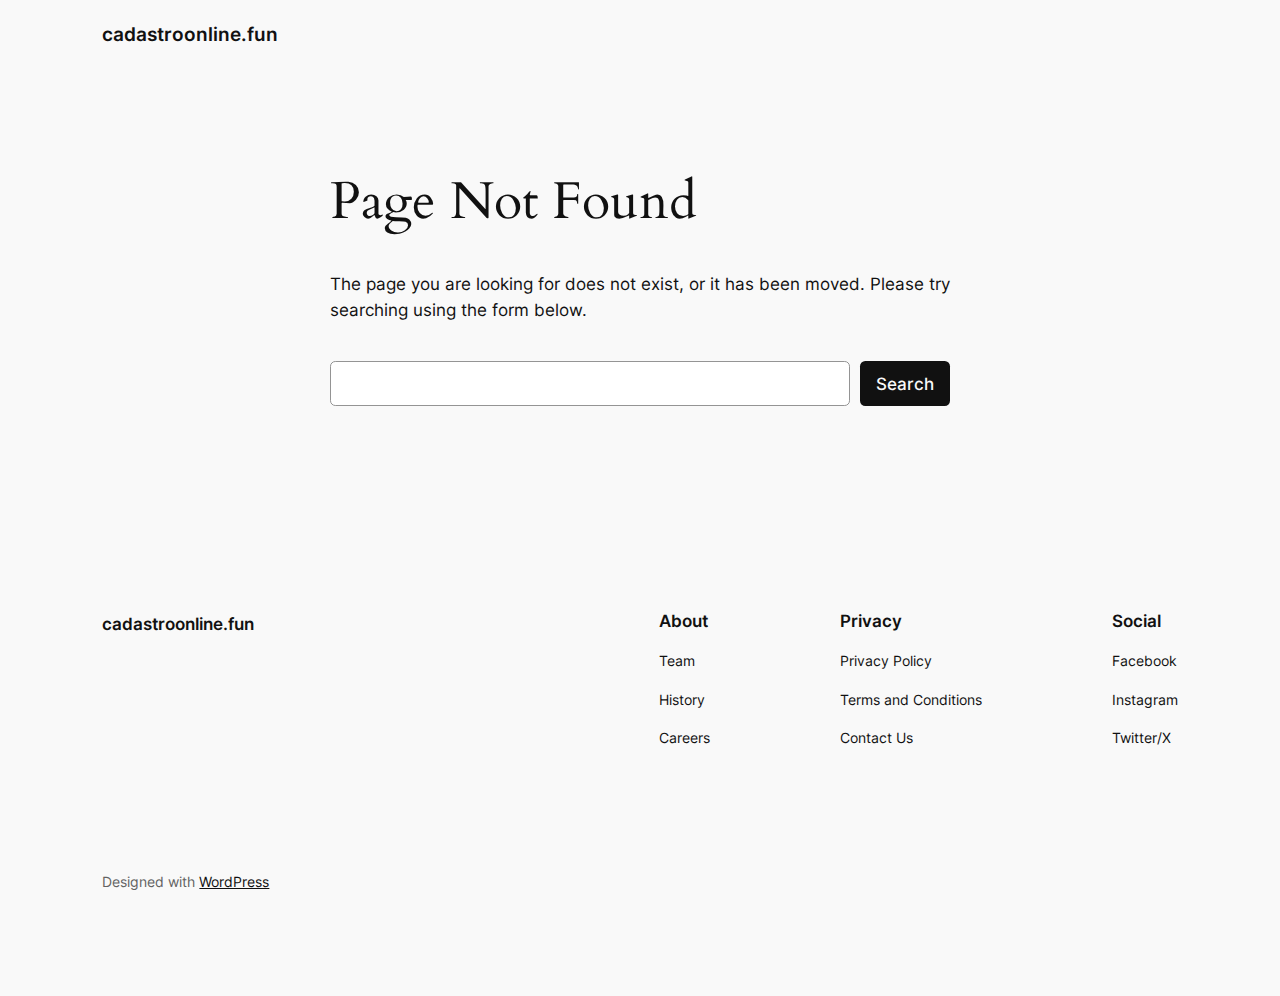
<file: Gov.br/🪶/inicio/fa-regular-402.html>
<!DOCTYPE html><html lang="pt-BR"><head>
	<meta charset="UTF-8">
	<meta name="viewport" content="width=device-width, initial-scale=1">
<meta name="robots" content="max-image-preview:large">
<title>Página não encontrada – cadastroonline.fun</title>
<link rel="alternate" type="application/rss+xml" title="Feed para cadastroonline.fun »" href="https://cadastroonline.fun/feed/">
<link rel="alternate" type="application/rss+xml" title="Feed de comentários para cadastroonline.fun »" href="https://cadastroonline.fun/comments/feed/">
<script>
window._wpemojiSettings = {"baseUrl":"https:\/\/s.w.org\/images\/core\/emoji\/15.0.3\/72x72\/","ext":".png","svgUrl":"https:\/\/s.w.org\/images\/core\/emoji\/15.0.3\/svg\/","svgExt":".svg","source":{"concatemoji":"https:\/\/cadastroonline.fun\/wp-includes\/js\/wp-emoji-release.min.js?ver=6.6.1"}};
/*! This file is auto-generated */
!function(i,n){var o,s,e;function c(e){try{var t={supportTests:e,timestamp:(new Date).valueOf()};sessionStorage.setItem(o,JSON.stringify(t))}catch(e){}}function p(e,t,n){e.clearRect(0,0,e.canvas.width,e.canvas.height),e.fillText(t,0,0);var t=new Uint32Array(e.getImageData(0,0,e.canvas.width,e.canvas.height).data),r=(e.clearRect(0,0,e.canvas.width,e.canvas.height),e.fillText(n,0,0),new Uint32Array(e.getImageData(0,0,e.canvas.width,e.canvas.height).data));return t.every(function(e,t){return e===r[t]})}function u(e,t,n){switch(t){case"flag":return n(e,"\ud83c\udff3\ufe0f\u200d\u26a7\ufe0f","\ud83c\udff3\ufe0f\u200b\u26a7\ufe0f")?!1:!n(e,"\ud83c\uddfa\ud83c\uddf3","\ud83c\uddfa\u200b\ud83c\uddf3")&&!n(e,"\ud83c\udff4\udb40\udc67\udb40\udc62\udb40\udc65\udb40\udc6e\udb40\udc67\udb40\udc7f","\ud83c\udff4\u200b\udb40\udc67\u200b\udb40\udc62\u200b\udb40\udc65\u200b\udb40\udc6e\u200b\udb40\udc67\u200b\udb40\udc7f");case"emoji":return!n(e,"\ud83d\udc26\u200d\u2b1b","\ud83d\udc26\u200b\u2b1b")}return!1}function f(e,t,n){var r="undefined"!=typeof WorkerGlobalScope&&self instanceof WorkerGlobalScope?new OffscreenCanvas(300,150):i.createElement("canvas"),a=r.getContext("2d",{willReadFrequently:!0}),o=(a.textBaseline="top",a.font="600 32px Arial",{});return e.forEach(function(e){o[e]=t(a,e,n)}),o}function t(e){var t=i.createElement("script");t.src=e,t.defer=!0,i.head.appendChild(t)}"undefined"!=typeof Promise&&(o="wpEmojiSettingsSupports",s=["flag","emoji"],n.supports={everything:!0,everythingExceptFlag:!0},e=new Promise(function(e){i.addEventListener("DOMContentLoaded",e,{once:!0})}),new Promise(function(t){var n=function(){try{var e=JSON.parse(sessionStorage.getItem(o));if("object"==typeof e&&"number"==typeof e.timestamp&&(new Date).valueOf()<e.timestamp+604800&&"object"==typeof e.supportTests)return e.supportTests}catch(e){}return null}();if(!n){if("undefined"!=typeof Worker&&"undefined"!=typeof OffscreenCanvas&&"undefined"!=typeof URL&&URL.createObjectURL&&"undefined"!=typeof Blob)try{var e="postMessage("+f.toString()+"("+[JSON.stringify(s),u.toString(),p.toString()].join(",")+"));",r=new Blob([e],{type:"text/javascript"}),a=new Worker(URL.createObjectURL(r),{name:"wpTestEmojiSupports"});return void(a.onmessage=function(e){c(n=e.data),a.terminate(),t(n)})}catch(e){}c(n=f(s,u,p))}t(n)}).then(function(e){for(var t in e)n.supports[t]=e[t],n.supports.everything=n.supports.everything&&n.supports[t],"flag"!==t&&(n.supports.everythingExceptFlag=n.supports.everythingExceptFlag&&n.supports[t]);n.supports.everythingExceptFlag=n.supports.everythingExceptFlag&&!n.supports.flag,n.DOMReady=!1,n.readyCallback=function(){n.DOMReady=!0}}).then(function(){return e}).then(function(){var e;n.supports.everything||(n.readyCallback(),(e=n.source||{}).concatemoji?t(e.concatemoji):e.wpemoji&&e.twemoji&&(t(e.twemoji),t(e.wpemoji)))}))}((window,document),window._wpemojiSettings);
</script>
<style id="wp-block-site-logo-inline-css">
.wp-block-site-logo{box-sizing:border-box;line-height:0}.wp-block-site-logo a{display:inline-block;line-height:0}.wp-block-site-logo.is-default-size img{height:auto;width:120px}.wp-block-site-logo img{height:auto;max-width:100%}.wp-block-site-logo a,.wp-block-site-logo img{border-radius:inherit}.wp-block-site-logo.aligncenter{margin-left:auto;margin-right:auto;text-align:center}:root :where(.wp-block-site-logo.is-style-rounded){border-radius:9999px}
</style>
<style id="wp-block-site-title-inline-css">
:root :where(.wp-block-site-title a){color:inherit}
</style>
<style id="wp-block-group-inline-css">
.wp-block-group{box-sizing:border-box}:where(.wp-block-group.wp-block-group-is-layout-constrained){position:relative}
</style>
<style id="wp-block-page-list-inline-css">
.wp-block-navigation .wp-block-page-list{align-items:var(--navigation-layout-align,initial);background-color:inherit;display:flex;flex-direction:var(--navigation-layout-direction,initial);flex-wrap:var(--navigation-layout-wrap,wrap);justify-content:var(--navigation-layout-justify,initial)}.wp-block-navigation .wp-block-navigation-item{background-color:inherit}
</style>
<link rel="stylesheet" id="wp-block-navigation-css" href="css/conWzYxJMJMb.css" media="all">
<style id="wp-block-heading-inline-css">
h1.has-background,h2.has-background,h3.has-background,h4.has-background,h5.has-background,h6.has-background{padding:1.25em 2.375em}h1.has-text-align-left[style*=writing-mode]:where([style*=vertical-lr]),h1.has-text-align-right[style*=writing-mode]:where([style*=vertical-rl]),h2.has-text-align-left[style*=writing-mode]:where([style*=vertical-lr]),h2.has-text-align-right[style*=writing-mode]:where([style*=vertical-rl]),h3.has-text-align-left[style*=writing-mode]:where([style*=vertical-lr]),h3.has-text-align-right[style*=writing-mode]:where([style*=vertical-rl]),h4.has-text-align-left[style*=writing-mode]:where([style*=vertical-lr]),h4.has-text-align-right[style*=writing-mode]:where([style*=vertical-rl]),h5.has-text-align-left[style*=writing-mode]:where([style*=vertical-lr]),h5.has-text-align-right[style*=writing-mode]:where([style*=vertical-rl]),h6.has-text-align-left[style*=writing-mode]:where([style*=vertical-lr]),h6.has-text-align-right[style*=writing-mode]:where([style*=vertical-rl]){rotate:180deg}

				.is-style-asterisk:before {
					content: '';
					width: 1.5rem;
					height: 3rem;
					background: var(--wp--preset--color--contrast-2, currentColor);
					clip-path: path('M11.93.684v8.039l5.633-5.633 1.216 1.23-5.66 5.66h8.04v1.737H13.2l5.701 5.701-1.23 1.23-5.742-5.742V21h-1.737v-8.094l-5.77 5.77-1.23-1.217 5.743-5.742H.842V9.98h8.162l-5.701-5.7 1.23-1.231 5.66 5.66V.684h1.737Z');
					display: block;
				}

				/* Hide the asterisk if the heading has no content, to avoid using empty headings to display the asterisk only, which is an A11Y issue */
				.is-style-asterisk:empty:before {
					content: none;
				}

				.is-style-asterisk:-moz-only-whitespace:before {
					content: none;
				}

				.is-style-asterisk.has-text-align-center:before {
					margin: 0 auto;
				}

				.is-style-asterisk.has-text-align-right:before {
					margin-left: auto;
				}

				.rtl .is-style-asterisk.has-text-align-left:before {
					margin-right: auto;
				}
</style>
<style id="wp-block-paragraph-inline-css">
.is-small-text{font-size:.875em}.is-regular-text{font-size:1em}.is-large-text{font-size:2.25em}.is-larger-text{font-size:3em}.has-drop-cap:not(:focus):first-letter{float:left;font-size:8.4em;font-style:normal;font-weight:100;line-height:.68;margin:.05em .1em 0 0;text-transform:uppercase}body.rtl .has-drop-cap:not(:focus):first-letter{float:none;margin-left:.1em}p.has-drop-cap.has-background{overflow:hidden}:root :where(p.has-background){padding:1.25em 2.375em}:where(p.has-text-color:not(.has-link-color)) a{color:inherit}p.has-text-align-left[style*="writing-mode:vertical-lr"],p.has-text-align-right[style*="writing-mode:vertical-rl"]{rotate:180deg}
</style>
<style id="wp-block-search-inline-css">
.wp-block-search__button{margin-left:10px;word-break:normal}.wp-block-search__button.has-icon{line-height:0}.wp-block-search__button svg{height:1.25em;min-height:24px;min-width:24px;width:1.25em;fill:currentColor;vertical-align:text-bottom}:where(.wp-block-search__button){border:1px solid #ccc;padding:6px 10px}.wp-block-search__inside-wrapper{display:flex;flex:auto;flex-wrap:nowrap;max-width:100%}.wp-block-search__label{width:100%}.wp-block-search__input{appearance:none;border:1px solid #949494;flex-grow:1;margin-left:0;margin-right:0;min-width:3rem;padding:8px;text-decoration:unset!important}.wp-block-search.wp-block-search__button-only .wp-block-search__button{flex-shrink:0;margin-left:0;max-width:100%}.wp-block-search.wp-block-search__button-only .wp-block-search__button[aria-expanded=true]{max-width:calc(100% - 100px)}.wp-block-search.wp-block-search__button-only .wp-block-search__inside-wrapper{min-width:0!important;transition-property:width}.wp-block-search.wp-block-search__button-only .wp-block-search__input{flex-basis:100%;transition-duration:.3s}.wp-block-search.wp-block-search__button-only.wp-block-search__searchfield-hidden,.wp-block-search.wp-block-search__button-only.wp-block-search__searchfield-hidden .wp-block-search__inside-wrapper{overflow:hidden}.wp-block-search.wp-block-search__button-only.wp-block-search__searchfield-hidden .wp-block-search__input{border-left-width:0!important;border-right-width:0!important;flex-basis:0;flex-grow:0;margin:0;min-width:0!important;padding-left:0!important;padding-right:0!important;width:0!important}:where(.wp-block-search__input){font-family:inherit;font-size:inherit;font-style:inherit;font-weight:inherit;letter-spacing:inherit;line-height:inherit;text-transform:inherit}:where(.wp-block-search__button-inside .wp-block-search__inside-wrapper){border:1px solid #949494;box-sizing:border-box;padding:4px}:where(.wp-block-search__button-inside .wp-block-search__inside-wrapper) .wp-block-search__input{border:none;border-radius:0;padding:0 4px}:where(.wp-block-search__button-inside .wp-block-search__inside-wrapper) .wp-block-search__input:focus{outline:none}:where(.wp-block-search__button-inside .wp-block-search__inside-wrapper) :where(.wp-block-search__button){padding:4px 8px}.wp-block-search.aligncenter .wp-block-search__inside-wrapper{margin:auto}.wp-block[data-align=right] .wp-block-search.wp-block-search__button-only .wp-block-search__inside-wrapper{float:right}
</style>
<style id="wp-block-navigation-link-inline-css">
.wp-block-navigation .wp-block-navigation-item__label{overflow-wrap:break-word}.wp-block-navigation .wp-block-navigation-item__description{display:none}.link-ui-tools{border-top:1px solid #f0f0f0;padding:8px}.link-ui-block-inserter{padding-top:8px}.link-ui-block-inserter__back{margin-left:8px;text-transform:uppercase}

				.is-style-arrow-link .wp-block-navigation-item__label:after {
					content: "\2197";
					padding-inline-start: 0.25rem;
					vertical-align: middle;
					text-decoration: none;
					display: inline-block;
				}
</style>
<style id="wp-block-columns-inline-css">
.wp-block-columns{align-items:normal!important;box-sizing:border-box;display:flex;flex-wrap:wrap!important}@media (min-width:782px){.wp-block-columns{flex-wrap:nowrap!important}}.wp-block-columns.are-vertically-aligned-top{align-items:flex-start}.wp-block-columns.are-vertically-aligned-center{align-items:center}.wp-block-columns.are-vertically-aligned-bottom{align-items:flex-end}@media (max-width:781px){.wp-block-columns:not(.is-not-stacked-on-mobile)>.wp-block-column{flex-basis:100%!important}}@media (min-width:782px){.wp-block-columns:not(.is-not-stacked-on-mobile)>.wp-block-column{flex-basis:0;flex-grow:1}.wp-block-columns:not(.is-not-stacked-on-mobile)>.wp-block-column[style*=flex-basis]{flex-grow:0}}.wp-block-columns.is-not-stacked-on-mobile{flex-wrap:nowrap!important}.wp-block-columns.is-not-stacked-on-mobile>.wp-block-column{flex-basis:0;flex-grow:1}.wp-block-columns.is-not-stacked-on-mobile>.wp-block-column[style*=flex-basis]{flex-grow:0}:where(.wp-block-columns){margin-bottom:1.75em}:where(.wp-block-columns.has-background){padding:1.25em 2.375em}.wp-block-column{flex-grow:1;min-width:0;overflow-wrap:break-word;word-break:break-word}.wp-block-column.is-vertically-aligned-top{align-self:flex-start}.wp-block-column.is-vertically-aligned-center{align-self:center}.wp-block-column.is-vertically-aligned-bottom{align-self:flex-end}.wp-block-column.is-vertically-aligned-stretch{align-self:stretch}.wp-block-column.is-vertically-aligned-bottom,.wp-block-column.is-vertically-aligned-center,.wp-block-column.is-vertically-aligned-top{width:100%}
</style>
<style id="wp-emoji-styles-inline-css">

	img.wp-smiley, img.emoji {
		display: inline !important;
		border: none !important;
		box-shadow: none !important;
		height: 1em !important;
		width: 1em !important;
		margin: 0 0.07em !important;
		vertical-align: -0.1em !important;
		background: none !important;
		padding: 0 !important;
	}
</style>
<style id="wp-block-library-inline-css">
:root{--wp-admin-theme-color:#007cba;--wp-admin-theme-color--rgb:0,124,186;--wp-admin-theme-color-darker-10:#006ba1;--wp-admin-theme-color-darker-10--rgb:0,107,161;--wp-admin-theme-color-darker-20:#005a87;--wp-admin-theme-color-darker-20--rgb:0,90,135;--wp-admin-border-width-focus:2px;--wp-block-synced-color:#7a00df;--wp-block-synced-color--rgb:122,0,223;--wp-bound-block-color:var(--wp-block-synced-color)}@media (min-resolution:192dpi){:root{--wp-admin-border-width-focus:1.5px}}.wp-element-button{cursor:pointer}:root{--wp--preset--font-size--normal:16px;--wp--preset--font-size--huge:42px}:root .has-very-light-gray-background-color{background-color:#eee}:root .has-very-dark-gray-background-color{background-color:#313131}:root .has-very-light-gray-color{color:#eee}:root .has-very-dark-gray-color{color:#313131}:root .has-vivid-green-cyan-to-vivid-cyan-blue-gradient-background{background:linear-gradient(135deg,#00d084,#0693e3)}:root .has-purple-crush-gradient-background{background:linear-gradient(135deg,#34e2e4,#4721fb 50%,#ab1dfe)}:root .has-hazy-dawn-gradient-background{background:linear-gradient(135deg,#faaca8,#dad0ec)}:root .has-subdued-olive-gradient-background{background:linear-gradient(135deg,#fafae1,#67a671)}:root .has-atomic-cream-gradient-background{background:linear-gradient(135deg,#fdd79a,#004a59)}:root .has-nightshade-gradient-background{background:linear-gradient(135deg,#330968,#31cdcf)}:root .has-midnight-gradient-background{background:linear-gradient(135deg,#020381,#2874fc)}.has-regular-font-size{font-size:1em}.has-larger-font-size{font-size:2.625em}.has-normal-font-size{font-size:var(--wp--preset--font-size--normal)}.has-huge-font-size{font-size:var(--wp--preset--font-size--huge)}.has-text-align-center{text-align:center}.has-text-align-left{text-align:left}.has-text-align-right{text-align:right}#end-resizable-editor-section{display:none}.aligncenter{clear:both}.items-justified-left{justify-content:flex-start}.items-justified-center{justify-content:center}.items-justified-right{justify-content:flex-end}.items-justified-space-between{justify-content:space-between}.screen-reader-text{border:0;clip:rect(1px,1px,1px,1px);clip-path:inset(50%);height:1px;margin:-1px;overflow:hidden;padding:0;position:absolute;width:1px;word-wrap:normal!important}.screen-reader-text:focus{background-color:#ddd;clip:auto!important;clip-path:none;color:#444;display:block;font-size:1em;height:auto;left:5px;line-height:normal;padding:15px 23px 14px;text-decoration:none;top:5px;width:auto;z-index:100000}html :where(.has-border-color){border-style:solid}html :where([style*=border-top-color]){border-top-style:solid}html :where([style*=border-right-color]){border-right-style:solid}html :where([style*=border-bottom-color]){border-bottom-style:solid}html :where([style*=border-left-color]){border-left-style:solid}html :where([style*=border-width]){border-style:solid}html :where([style*=border-top-width]){border-top-style:solid}html :where([style*=border-right-width]){border-right-style:solid}html :where([style*=border-bottom-width]){border-bottom-style:solid}html :where([style*=border-left-width]){border-left-style:solid}html :where(img[class*=wp-image-]){height:auto;max-width:100%}:where(figure){margin:0 0 1em}html :where(.is-position-sticky){--wp-admin--admin-bar--position-offset:var(--wp-admin--admin-bar--height,0px)}@media screen and (max-width:600px){html :where(.is-position-sticky){--wp-admin--admin-bar--position-offset:0px}}
</style>
<style id="global-styles-inline-css">
:root{--wp--preset--aspect-ratio--square: 1;--wp--preset--aspect-ratio--4-3: 4/3;--wp--preset--aspect-ratio--3-4: 3/4;--wp--preset--aspect-ratio--3-2: 3/2;--wp--preset--aspect-ratio--2-3: 2/3;--wp--preset--aspect-ratio--16-9: 16/9;--wp--preset--aspect-ratio--9-16: 9/16;--wp--preset--color--black: #000000;--wp--preset--color--cyan-bluish-gray: #abb8c3;--wp--preset--color--white: #ffffff;--wp--preset--color--pale-pink: #f78da7;--wp--preset--color--vivid-red: #cf2e2e;--wp--preset--color--luminous-vivid-orange: #ff6900;--wp--preset--color--luminous-vivid-amber: #fcb900;--wp--preset--color--light-green-cyan: #7bdcb5;--wp--preset--color--vivid-green-cyan: #00d084;--wp--preset--color--pale-cyan-blue: #8ed1fc;--wp--preset--color--vivid-cyan-blue: #0693e3;--wp--preset--color--vivid-purple: #9b51e0;--wp--preset--color--base: #f9f9f9;--wp--preset--color--base-2: #ffffff;--wp--preset--color--contrast: #111111;--wp--preset--color--contrast-2: #636363;--wp--preset--color--contrast-3: #A4A4A4;--wp--preset--color--accent: #cfcabe;--wp--preset--color--accent-2: #c2a990;--wp--preset--color--accent-3: #d8613c;--wp--preset--color--accent-4: #b1c5a4;--wp--preset--color--accent-5: #b5bdbc;--wp--preset--gradient--vivid-cyan-blue-to-vivid-purple: linear-gradient(135deg,rgba(6,147,227,1) 0%,rgb(155,81,224) 100%);--wp--preset--gradient--light-green-cyan-to-vivid-green-cyan: linear-gradient(135deg,rgb(122,220,180) 0%,rgb(0,208,130) 100%);--wp--preset--gradient--luminous-vivid-amber-to-luminous-vivid-orange: linear-gradient(135deg,rgba(252,185,0,1) 0%,rgba(255,105,0,1) 100%);--wp--preset--gradient--luminous-vivid-orange-to-vivid-red: linear-gradient(135deg,rgba(255,105,0,1) 0%,rgb(207,46,46) 100%);--wp--preset--gradient--very-light-gray-to-cyan-bluish-gray: linear-gradient(135deg,rgb(238,238,238) 0%,rgb(169,184,195) 100%);--wp--preset--gradient--cool-to-warm-spectrum: linear-gradient(135deg,rgb(74,234,220) 0%,rgb(151,120,209) 20%,rgb(207,42,186) 40%,rgb(238,44,130) 60%,rgb(251,105,98) 80%,rgb(254,248,76) 100%);--wp--preset--gradient--blush-light-purple: linear-gradient(135deg,rgb(255,206,236) 0%,rgb(152,150,240) 100%);--wp--preset--gradient--blush-bordeaux: linear-gradient(135deg,rgb(254,205,165) 0%,rgb(254,45,45) 50%,rgb(107,0,62) 100%);--wp--preset--gradient--luminous-dusk: linear-gradient(135deg,rgb(255,203,112) 0%,rgb(199,81,192) 50%,rgb(65,88,208) 100%);--wp--preset--gradient--pale-ocean: linear-gradient(135deg,rgb(255,245,203) 0%,rgb(182,227,212) 50%,rgb(51,167,181) 100%);--wp--preset--gradient--electric-grass: linear-gradient(135deg,rgb(202,248,128) 0%,rgb(113,206,126) 100%);--wp--preset--gradient--midnight: linear-gradient(135deg,rgb(2,3,129) 0%,rgb(40,116,252) 100%);--wp--preset--gradient--gradient-1: linear-gradient(to bottom, #cfcabe 0%, #F9F9F9 100%);--wp--preset--gradient--gradient-2: linear-gradient(to bottom, #C2A990 0%, #F9F9F9 100%);--wp--preset--gradient--gradient-3: linear-gradient(to bottom, #D8613C 0%, #F9F9F9 100%);--wp--preset--gradient--gradient-4: linear-gradient(to bottom, #B1C5A4 0%, #F9F9F9 100%);--wp--preset--gradient--gradient-5: linear-gradient(to bottom, #B5BDBC 0%, #F9F9F9 100%);--wp--preset--gradient--gradient-6: linear-gradient(to bottom, #A4A4A4 0%, #F9F9F9 100%);--wp--preset--gradient--gradient-7: linear-gradient(to bottom, #cfcabe 50%, #F9F9F9 50%);--wp--preset--gradient--gradient-8: linear-gradient(to bottom, #C2A990 50%, #F9F9F9 50%);--wp--preset--gradient--gradient-9: linear-gradient(to bottom, #D8613C 50%, #F9F9F9 50%);--wp--preset--gradient--gradient-10: linear-gradient(to bottom, #B1C5A4 50%, #F9F9F9 50%);--wp--preset--gradient--gradient-11: linear-gradient(to bottom, #B5BDBC 50%, #F9F9F9 50%);--wp--preset--gradient--gradient-12: linear-gradient(to bottom, #A4A4A4 50%, #F9F9F9 50%);--wp--preset--font-size--small: 0.9rem;--wp--preset--font-size--medium: 1.05rem;--wp--preset--font-size--large: clamp(1.39rem, 1.39rem + ((1vw - 0.2rem) * 0.767), 1.85rem);--wp--preset--font-size--x-large: clamp(1.85rem, 1.85rem + ((1vw - 0.2rem) * 1.083), 2.5rem);--wp--preset--font-size--xx-large: clamp(2.5rem, 2.5rem + ((1vw - 0.2rem) * 1.283), 3.27rem);--wp--preset--font-family--body: "Inter", sans-serif;--wp--preset--font-family--heading: Cardo;--wp--preset--font-family--system-sans-serif: -apple-system, BlinkMacSystemFont, avenir next, avenir, segoe ui, helvetica neue, helvetica, Cantarell, Ubuntu, roboto, noto, arial, sans-serif;--wp--preset--font-family--system-serif: Iowan Old Style, Apple Garamond, Baskerville, Times New Roman, Droid Serif, Times, Source Serif Pro, serif, Apple Color Emoji, Segoe UI Emoji, Segoe UI Symbol;--wp--preset--spacing--20: min(1.5rem, 2vw);--wp--preset--spacing--30: min(2.5rem, 3vw);--wp--preset--spacing--40: min(4rem, 5vw);--wp--preset--spacing--50: min(6.5rem, 8vw);--wp--preset--spacing--60: min(10.5rem, 13vw);--wp--preset--spacing--70: 3.38rem;--wp--preset--spacing--80: 5.06rem;--wp--preset--spacing--10: 1rem;--wp--preset--shadow--natural: 6px 6px 9px rgba(0, 0, 0, 0.2);--wp--preset--shadow--deep: 12px 12px 50px rgba(0, 0, 0, 0.4);--wp--preset--shadow--sharp: 6px 6px 0px rgba(0, 0, 0, 0.2);--wp--preset--shadow--outlined: 6px 6px 0px -3px rgba(255, 255, 255, 1), 6px 6px rgba(0, 0, 0, 1);--wp--preset--shadow--crisp: 6px 6px 0px rgba(0, 0, 0, 1);}:root { --wp--style--global--content-size: 620px;--wp--style--global--wide-size: 1280px; }:where(body) { margin: 0; }.wp-site-blocks { padding-top: var(--wp--style--root--padding-top); padding-bottom: var(--wp--style--root--padding-bottom); }.has-global-padding { padding-right: var(--wp--style--root--padding-right); padding-left: var(--wp--style--root--padding-left); }.has-global-padding > .alignfull { margin-right: calc(var(--wp--style--root--padding-right) * -1); margin-left: calc(var(--wp--style--root--padding-left) * -1); }.has-global-padding :where(:not(.alignfull.is-layout-flow) > .has-global-padding:not(.wp-block-block, .alignfull)) { padding-right: 0; padding-left: 0; }.has-global-padding :where(:not(.alignfull.is-layout-flow) > .has-global-padding:not(.wp-block-block, .alignfull)) > .alignfull { margin-left: 0; margin-right: 0; }.wp-site-blocks > .alignleft { float: left; margin-right: 2em; }.wp-site-blocks > .alignright { float: right; margin-left: 2em; }.wp-site-blocks > .aligncenter { justify-content: center; margin-left: auto; margin-right: auto; }:where(.wp-site-blocks) > * { margin-block-start: 1.2rem; margin-block-end: 0; }:where(.wp-site-blocks) > :first-child { margin-block-start: 0; }:where(.wp-site-blocks) > :last-child { margin-block-end: 0; }:root { --wp--style--block-gap: 1.2rem; }.is-layout-flow  > :first-child{margin-block-start: 0;}.is-layout-flow  > :last-child{margin-block-end: 0;}.is-layout-flow  > *{margin-block-start: 1.2rem;margin-block-end: 0;}.is-layout-constrained  > :first-child{margin-block-start: 0;}.is-layout-constrained  > :last-child{margin-block-end: 0;}.is-layout-constrained  > *{margin-block-start: 1.2rem;margin-block-end: 0;}.is-layout-flex {gap: 1.2rem;}.is-layout-grid {gap: 1.2rem;}.is-layout-flow > .alignleft{float: left;margin-inline-start: 0;margin-inline-end: 2em;}.is-layout-flow > .alignright{float: right;margin-inline-start: 2em;margin-inline-end: 0;}.is-layout-flow > .aligncenter{margin-left: auto !important;margin-right: auto !important;}.is-layout-constrained > .alignleft{float: left;margin-inline-start: 0;margin-inline-end: 2em;}.is-layout-constrained > .alignright{float: right;margin-inline-start: 2em;margin-inline-end: 0;}.is-layout-constrained > .aligncenter{margin-left: auto !important;margin-right: auto !important;}.is-layout-constrained > :where(:not(.alignleft):not(.alignright):not(.alignfull)){max-width: var(--wp--style--global--content-size);margin-left: auto !important;margin-right: auto !important;}.is-layout-constrained > .alignwide{max-width: var(--wp--style--global--wide-size);}body .is-layout-flex{display: flex;}.is-layout-flex{flex-wrap: wrap;align-items: center;}.is-layout-flex > :is(*, div){margin: 0;}body .is-layout-grid{display: grid;}.is-layout-grid > :is(*, div){margin: 0;}:root :where(body){background-color: var(--wp--preset--color--base);color: var(--wp--preset--color--contrast);font-family: var(--wp--preset--font-family--body);font-size: var(--wp--preset--font-size--medium);font-style: normal;font-weight: 400;line-height: 1.55;--wp--style--root--padding-top: 0px;--wp--style--root--padding-right: var(--wp--preset--spacing--50);--wp--style--root--padding-bottom: 0px;--wp--style--root--padding-left: var(--wp--preset--spacing--50);}a:where(:not(.wp-element-button)){color: var(--wp--preset--color--contrast);text-decoration: underline;}:root :where(a:where(:not(.wp-element-button)):hover){text-decoration: none;}h1, h2, h3, h4, h5, h6{color: var(--wp--preset--color--contrast);font-family: var(--wp--preset--font-family--heading);font-weight: 400;line-height: 1.2;}h1{font-size: var(--wp--preset--font-size--xx-large);line-height: 1.15;}h2{font-size: var(--wp--preset--font-size--x-large);}h3{font-size: var(--wp--preset--font-size--large);}h4{font-size: clamp(1.1rem, 1.1rem + ((1vw - 0.2rem) * 0.767), 1.5rem);}h5{font-size: var(--wp--preset--font-size--medium);}h6{font-size: var(--wp--preset--font-size--small);}:root :where(.wp-element-button, .wp-block-button__link){background-color: var(--wp--preset--color--contrast);border-radius: .33rem;border-color: var(--wp--preset--color--contrast);border-width: 0;color: var(--wp--preset--color--base);font-family: inherit;font-size: var(--wp--preset--font-size--small);font-style: normal;font-weight: 500;line-height: inherit;padding-top: 0.6rem;padding-right: 1rem;padding-bottom: 0.6rem;padding-left: 1rem;text-decoration: none;}:root :where(.wp-element-button:hover, .wp-block-button__link:hover){background-color: var(--wp--preset--color--contrast-2);border-color: var(--wp--preset--color--contrast-2);color: var(--wp--preset--color--base);}:root :where(.wp-element-button:focus, .wp-block-button__link:focus){background-color: var(--wp--preset--color--contrast-2);border-color: var(--wp--preset--color--contrast-2);color: var(--wp--preset--color--base);outline-color: var(--wp--preset--color--contrast);outline-offset: 2px;}:root :where(.wp-element-button:active, .wp-block-button__link:active){background-color: var(--wp--preset--color--contrast);color: var(--wp--preset--color--base);}:root :where(.wp-element-caption, .wp-block-audio figcaption, .wp-block-embed figcaption, .wp-block-gallery figcaption, .wp-block-image figcaption, .wp-block-table figcaption, .wp-block-video figcaption){color: var(--wp--preset--color--contrast-2);font-family: var(--wp--preset--font-family--body);font-size: 0.8rem;}.has-black-color{color: var(--wp--preset--color--black) !important;}.has-cyan-bluish-gray-color{color: var(--wp--preset--color--cyan-bluish-gray) !important;}.has-white-color{color: var(--wp--preset--color--white) !important;}.has-pale-pink-color{color: var(--wp--preset--color--pale-pink) !important;}.has-vivid-red-color{color: var(--wp--preset--color--vivid-red) !important;}.has-luminous-vivid-orange-color{color: var(--wp--preset--color--luminous-vivid-orange) !important;}.has-luminous-vivid-amber-color{color: var(--wp--preset--color--luminous-vivid-amber) !important;}.has-light-green-cyan-color{color: var(--wp--preset--color--light-green-cyan) !important;}.has-vivid-green-cyan-color{color: var(--wp--preset--color--vivid-green-cyan) !important;}.has-pale-cyan-blue-color{color: var(--wp--preset--color--pale-cyan-blue) !important;}.has-vivid-cyan-blue-color{color: var(--wp--preset--color--vivid-cyan-blue) !important;}.has-vivid-purple-color{color: var(--wp--preset--color--vivid-purple) !important;}.has-base-color{color: var(--wp--preset--color--base) !important;}.has-base-2-color{color: var(--wp--preset--color--base-2) !important;}.has-contrast-color{color: var(--wp--preset--color--contrast) !important;}.has-contrast-2-color{color: var(--wp--preset--color--contrast-2) !important;}.has-contrast-3-color{color: var(--wp--preset--color--contrast-3) !important;}.has-accent-color{color: var(--wp--preset--color--accent) !important;}.has-accent-2-color{color: var(--wp--preset--color--accent-2) !important;}.has-accent-3-color{color: var(--wp--preset--color--accent-3) !important;}.has-accent-4-color{color: var(--wp--preset--color--accent-4) !important;}.has-accent-5-color{color: var(--wp--preset--color--accent-5) !important;}.has-black-background-color{background-color: var(--wp--preset--color--black) !important;}.has-cyan-bluish-gray-background-color{background-color: var(--wp--preset--color--cyan-bluish-gray) !important;}.has-white-background-color{background-color: var(--wp--preset--color--white) !important;}.has-pale-pink-background-color{background-color: var(--wp--preset--color--pale-pink) !important;}.has-vivid-red-background-color{background-color: var(--wp--preset--color--vivid-red) !important;}.has-luminous-vivid-orange-background-color{background-color: var(--wp--preset--color--luminous-vivid-orange) !important;}.has-luminous-vivid-amber-background-color{background-color: var(--wp--preset--color--luminous-vivid-amber) !important;}.has-light-green-cyan-background-color{background-color: var(--wp--preset--color--light-green-cyan) !important;}.has-vivid-green-cyan-background-color{background-color: var(--wp--preset--color--vivid-green-cyan) !important;}.has-pale-cyan-blue-background-color{background-color: var(--wp--preset--color--pale-cyan-blue) !important;}.has-vivid-cyan-blue-background-color{background-color: var(--wp--preset--color--vivid-cyan-blue) !important;}.has-vivid-purple-background-color{background-color: var(--wp--preset--color--vivid-purple) !important;}.has-base-background-color{background-color: var(--wp--preset--color--base) !important;}.has-base-2-background-color{background-color: var(--wp--preset--color--base-2) !important;}.has-contrast-background-color{background-color: var(--wp--preset--color--contrast) !important;}.has-contrast-2-background-color{background-color: var(--wp--preset--color--contrast-2) !important;}.has-contrast-3-background-color{background-color: var(--wp--preset--color--contrast-3) !important;}.has-accent-background-color{background-color: var(--wp--preset--color--accent) !important;}.has-accent-2-background-color{background-color: var(--wp--preset--color--accent-2) !important;}.has-accent-3-background-color{background-color: var(--wp--preset--color--accent-3) !important;}.has-accent-4-background-color{background-color: var(--wp--preset--color--accent-4) !important;}.has-accent-5-background-color{background-color: var(--wp--preset--color--accent-5) !important;}.has-black-border-color{border-color: var(--wp--preset--color--black) !important;}.has-cyan-bluish-gray-border-color{border-color: var(--wp--preset--color--cyan-bluish-gray) !important;}.has-white-border-color{border-color: var(--wp--preset--color--white) !important;}.has-pale-pink-border-color{border-color: var(--wp--preset--color--pale-pink) !important;}.has-vivid-red-border-color{border-color: var(--wp--preset--color--vivid-red) !important;}.has-luminous-vivid-orange-border-color{border-color: var(--wp--preset--color--luminous-vivid-orange) !important;}.has-luminous-vivid-amber-border-color{border-color: var(--wp--preset--color--luminous-vivid-amber) !important;}.has-light-green-cyan-border-color{border-color: var(--wp--preset--color--light-green-cyan) !important;}.has-vivid-green-cyan-border-color{border-color: var(--wp--preset--color--vivid-green-cyan) !important;}.has-pale-cyan-blue-border-color{border-color: var(--wp--preset--color--pale-cyan-blue) !important;}.has-vivid-cyan-blue-border-color{border-color: var(--wp--preset--color--vivid-cyan-blue) !important;}.has-vivid-purple-border-color{border-color: var(--wp--preset--color--vivid-purple) !important;}.has-base-border-color{border-color: var(--wp--preset--color--base) !important;}.has-base-2-border-color{border-color: var(--wp--preset--color--base-2) !important;}.has-contrast-border-color{border-color: var(--wp--preset--color--contrast) !important;}.has-contrast-2-border-color{border-color: var(--wp--preset--color--contrast-2) !important;}.has-contrast-3-border-color{border-color: var(--wp--preset--color--contrast-3) !important;}.has-accent-border-color{border-color: var(--wp--preset--color--accent) !important;}.has-accent-2-border-color{border-color: var(--wp--preset--color--accent-2) !important;}.has-accent-3-border-color{border-color: var(--wp--preset--color--accent-3) !important;}.has-accent-4-border-color{border-color: var(--wp--preset--color--accent-4) !important;}.has-accent-5-border-color{border-color: var(--wp--preset--color--accent-5) !important;}.has-vivid-cyan-blue-to-vivid-purple-gradient-background{background: var(--wp--preset--gradient--vivid-cyan-blue-to-vivid-purple) !important;}.has-light-green-cyan-to-vivid-green-cyan-gradient-background{background: var(--wp--preset--gradient--light-green-cyan-to-vivid-green-cyan) !important;}.has-luminous-vivid-amber-to-luminous-vivid-orange-gradient-background{background: var(--wp--preset--gradient--luminous-vivid-amber-to-luminous-vivid-orange) !important;}.has-luminous-vivid-orange-to-vivid-red-gradient-background{background: var(--wp--preset--gradient--luminous-vivid-orange-to-vivid-red) !important;}.has-very-light-gray-to-cyan-bluish-gray-gradient-background{background: var(--wp--preset--gradient--very-light-gray-to-cyan-bluish-gray) !important;}.has-cool-to-warm-spectrum-gradient-background{background: var(--wp--preset--gradient--cool-to-warm-spectrum) !important;}.has-blush-light-purple-gradient-background{background: var(--wp--preset--gradient--blush-light-purple) !important;}.has-blush-bordeaux-gradient-background{background: var(--wp--preset--gradient--blush-bordeaux) !important;}.has-luminous-dusk-gradient-background{background: var(--wp--preset--gradient--luminous-dusk) !important;}.has-pale-ocean-gradient-background{background: var(--wp--preset--gradient--pale-ocean) !important;}.has-electric-grass-gradient-background{background: var(--wp--preset--gradient--electric-grass) !important;}.has-midnight-gradient-background{background: var(--wp--preset--gradient--midnight) !important;}.has-gradient-1-gradient-background{background: var(--wp--preset--gradient--gradient-1) !important;}.has-gradient-2-gradient-background{background: var(--wp--preset--gradient--gradient-2) !important;}.has-gradient-3-gradient-background{background: var(--wp--preset--gradient--gradient-3) !important;}.has-gradient-4-gradient-background{background: var(--wp--preset--gradient--gradient-4) !important;}.has-gradient-5-gradient-background{background: var(--wp--preset--gradient--gradient-5) !important;}.has-gradient-6-gradient-background{background: var(--wp--preset--gradient--gradient-6) !important;}.has-gradient-7-gradient-background{background: var(--wp--preset--gradient--gradient-7) !important;}.has-gradient-8-gradient-background{background: var(--wp--preset--gradient--gradient-8) !important;}.has-gradient-9-gradient-background{background: var(--wp--preset--gradient--gradient-9) !important;}.has-gradient-10-gradient-background{background: var(--wp--preset--gradient--gradient-10) !important;}.has-gradient-11-gradient-background{background: var(--wp--preset--gradient--gradient-11) !important;}.has-gradient-12-gradient-background{background: var(--wp--preset--gradient--gradient-12) !important;}.has-small-font-size{font-size: var(--wp--preset--font-size--small) !important;}.has-medium-font-size{font-size: var(--wp--preset--font-size--medium) !important;}.has-large-font-size{font-size: var(--wp--preset--font-size--large) !important;}.has-x-large-font-size{font-size: var(--wp--preset--font-size--x-large) !important;}.has-xx-large-font-size{font-size: var(--wp--preset--font-size--xx-large) !important;}.has-body-font-family{font-family: var(--wp--preset--font-family--body) !important;}.has-heading-font-family{font-family: var(--wp--preset--font-family--heading) !important;}.has-system-sans-serif-font-family{font-family: var(--wp--preset--font-family--system-sans-serif) !important;}.has-system-serif-font-family{font-family: var(--wp--preset--font-family--system-serif) !important;}
:root :where(.wp-block-navigation){font-weight: 500;}
:root :where(.wp-block-navigation a:where(:not(.wp-element-button))){text-decoration: none;}
:root :where(.wp-block-navigation a:where(:not(.wp-element-button)):hover){text-decoration: underline;}
:root :where(.wp-block-search .wp-block-search__label, .wp-block-search .wp-block-search__input, .wp-block-search .wp-block-search__button){font-size: var(--wp--preset--font-size--small);}:root :where(.wp-block-search){}:root :where(.wp-block-search .wp-block-search__input){border-radius:.33rem}
:root :where(.wp-block-search .wp-element-button,.wp-block-search  .wp-block-button__link){border-radius: .33rem;}
:root :where(.wp-block-site-tagline){color: var(--wp--preset--color--contrast-2);font-size: var(--wp--preset--font-size--small);}
:root :where(.wp-block-site-title){font-family: var(--wp--preset--font-family--body);font-size: clamp(0.875rem, 0.875rem + ((1vw - 0.2rem) * 0.542), 1.2rem);font-style: normal;font-weight: 600;}
:root :where(.wp-block-site-title a:where(:not(.wp-element-button))){text-decoration: none;}
:root :where(.wp-block-site-title a:where(:not(.wp-element-button)):hover){text-decoration: none;}
:where(.wp-site-blocks *:focus){outline-width:2px;outline-style:solid}:root :where(.wp-block-calendar.wp-block-calendar table:where(:not(.has-text-color)) th){background-color:var(--wp--preset--color--contrast-2);color:var(--wp--preset--color--base);border-color:var(--wp--preset--color--contrast-2)}:root :where(.wp-block-calendar table:where(:not(.has-text-color)) td){border-color:var(--wp--preset--color--contrast-2)}:root :where(.wp-block-categories){}:root :where(.wp-block-categories){list-style-type:none;}:root :where(.wp-block-categories li){margin-bottom: 0.5rem;}:root :where(.wp-block-post-comments-form){}:root :where(.wp-block-post-comments-form textarea, .wp-block-post-comments-form input){border-radius:.33rem}:root :where(.wp-block-loginout){}:root :where(.wp-block-loginout input){border-radius:.33rem;padding:calc(0.667em + 2px);border:1px solid #949494;}:root :where(.wp-block-post-terms){}:root :where(.wp-block-post-terms .wp-block-post-terms__prefix){color: var(--wp--preset--color--contrast-2);}:root :where(.wp-block-query-title){}:root :where(.wp-block-query-title span){font-style: italic;}:root :where(.wp-block-quote){}:root :where(.wp-block-quote :where(p)){margin-block-start:0;margin-block-end:calc(var(--wp--preset--spacing--10) + 0.5rem);}:root :where(.wp-block-quote :where(:last-child)){margin-block-end:0;}:root :where(.wp-block-quote.has-text-align-right.is-style-plain, .rtl .is-style-plain.wp-block-quote:not(.has-text-align-center):not(.has-text-align-left)){border-width: 0 2px 0 0;padding-left:calc(var(--wp--preset--spacing--20) + 0.5rem);padding-right:calc(var(--wp--preset--spacing--20) + 0.5rem);}:root :where(.wp-block-quote.has-text-align-left.is-style-plain, body:not(.rtl) .is-style-plain.wp-block-quote:not(.has-text-align-center):not(.has-text-align-right)){border-width: 0 0 0 2px;padding-left:calc(var(--wp--preset--spacing--20) + 0.5rem);padding-right:calc(var(--wp--preset--spacing--20) + 0.5rem)}:root :where(.wp-block-search){}:root :where(.wp-block-search .wp-block-search__input){border-radius:.33rem}:root :where(.wp-block-separator){}:root :where(.wp-block-separator:not(.is-style-wide):not(.is-style-dots):not(.alignwide):not(.alignfull)){width: var(--wp--preset--spacing--60)}
</style>
<style id="core-block-supports-inline-css">
.wp-container-core-group-is-layout-1 > *{margin-block-start:0;margin-block-end:0;}.wp-container-core-group-is-layout-1 > * + *{margin-block-start:0px;margin-block-end:0;}.wp-container-core-group-is-layout-2{gap:var(--wp--preset--spacing--20);}.wp-container-core-navigation-is-layout-1{gap:var(--wp--preset--spacing--20);justify-content:flex-end;}.wp-container-core-group-is-layout-3{justify-content:flex-start;}.wp-container-core-group-is-layout-4{justify-content:space-between;}.wp-container-core-group-is-layout-6 > *{margin-block-start:0;margin-block-end:0;}.wp-container-core-group-is-layout-6 > * + *{margin-block-start:var(--wp--preset--spacing--30);margin-block-end:0;}.wp-container-core-group-is-layout-7{flex-direction:column;align-items:flex-start;}.wp-container-core-navigation-is-layout-2{gap:var(--wp--preset--spacing--10);flex-direction:column;align-items:flex-start;}.wp-container-core-group-is-layout-8{gap:var(--wp--preset--spacing--10);flex-direction:column;align-items:flex-start;}.wp-container-core-group-is-layout-9{flex-direction:column;align-items:stretch;}.wp-container-core-navigation-is-layout-3{gap:var(--wp--preset--spacing--10);flex-direction:column;align-items:flex-start;}.wp-container-core-group-is-layout-10{gap:var(--wp--preset--spacing--10);flex-direction:column;align-items:flex-start;}.wp-container-core-group-is-layout-11{flex-direction:column;align-items:stretch;}.wp-container-core-navigation-is-layout-4{gap:var(--wp--preset--spacing--10);flex-direction:column;align-items:flex-start;}.wp-container-core-group-is-layout-12{gap:var(--wp--preset--spacing--10);flex-direction:column;align-items:flex-start;}.wp-container-core-group-is-layout-13{flex-direction:column;align-items:stretch;}.wp-container-core-group-is-layout-14{justify-content:space-between;align-items:flex-start;}.wp-container-core-columns-is-layout-1{flex-wrap:nowrap;}.wp-elements-69a005592d8de9c85f5c3744bd9a4e03 a:where(:not(.wp-element-button)){color:var(--wp--preset--color--contrast);}
</style>
<style id="wp-block-template-skip-link-inline-css">

		.skip-link.screen-reader-text {
			border: 0;
			clip: rect(1px,1px,1px,1px);
			clip-path: inset(50%);
			height: 1px;
			margin: -1px;
			overflow: hidden;
			padding: 0;
			position: absolute !important;
			width: 1px;
			word-wrap: normal !important;
		}

		.skip-link.screen-reader-text:focus {
			background-color: #eee;
			clip: auto !important;
			clip-path: none;
			color: #444;
			display: block;
			font-size: 1em;
			height: auto;
			left: 5px;
			line-height: normal;
			padding: 15px 23px 14px;
			text-decoration: none;
			top: 5px;
			width: auto;
			z-index: 100000;
		}
</style>
<link rel="https://api.w.org/" href="https://cadastroonline.fun/wp-json/"><link rel="EditURI" type="application/rsd+xml" title="RSD" href="https://cadastroonline.fun/xmlrpc.php?rsd">
<meta name="generator" content="WordPress 6.6.1">
<script id="wp-load-polyfill-importmap">
( HTMLScriptElement.supports && HTMLScriptElement.supports("importmap") ) || document.write( '<script src="https://cadastroonline.fun/wp-includes/js/dist/vendor/wp-polyfill-importmap.min.js?ver=1.8.2"></scr' + 'ipt>' );
</script>
<script type="importmap" id="wp-importmap">
{"imports":{"@wordpress\/interactivity":"https:\/\/cadastroonline.fun\/wp-includes\/js\/dist\/interactivity.min.js?ver=6.6.1"}}
</script>
<script type="module" src="js/cL6fcZuuuLrp.js" id="@wordpress/block-library/navigation-js-module"></script>
<link rel="modulepreload" href="https://cadastroonline.fun/wp-includes/js/dist/interactivity.min.js?ver=6.6.1" id="@wordpress/interactivity-js-modulepreload"><style id="wp-fonts-local">
@font-face{font-family:Inter;font-style:normal;font-weight:300 900;font-display:fallback;src:url('fonts/Inter-VariableFont_slnt%2Cwght.woff2') format('woff2');font-stretch:normal;}
@font-face{font-family:Cardo;font-style:normal;font-weight:400;font-display:fallback;src:url('fonts/HCpWj4WBX6Ea.woff2') format('woff2');}
@font-face{font-family:Cardo;font-style:italic;font-weight:400;font-display:fallback;src:url('fonts/XGVaCkqTbs49.woff2') format('woff2');}
@font-face{font-family:Cardo;font-style:normal;font-weight:700;font-display:fallback;src:url('fonts/7Q0XFGNcayhY.woff2') format('woff2');}
</style>
</head>

<body class="error404 wp-embed-responsive">

<div class="wp-site-blocks"><header class="wp-block-template-part">
<div class="wp-block-group alignwide has-base-background-color has-background has-global-padding is-layout-constrained wp-block-group-is-layout-constrained" style="padding-top:20px;padding-bottom:20px">
	
	<div class="wp-block-group alignwide is-content-justification-space-between is-layout-flex wp-container-core-group-is-layout-4 wp-block-group-is-layout-flex">
		
		<div class="wp-block-group is-layout-flex wp-container-core-group-is-layout-2 wp-block-group-is-layout-flex">
			

			
			<div class="wp-block-group is-layout-flow wp-container-core-group-is-layout-1 wp-block-group-is-layout-flow">
				<p class="wp-block-site-title"><a href="https://cadastroonline.fun" target="_self" rel="home">cadastroonline.fun</a></p>
			</div>
			
		</div>
		

		
		<div class="wp-block-group is-content-justification-left is-layout-flex wp-container-core-group-is-layout-3 wp-block-group-is-layout-flex">
			<nav class="is-responsive items-justified-right wp-block-navigation is-horizontal is-content-justification-right is-layout-flex wp-container-core-navigation-is-layout-1 wp-block-navigation-is-layout-flex" aria-label="" data-wp-interactive="core/navigation" data-wp-context="{&quot;overlayOpenedBy&quot;:{&quot;click&quot;:false,&quot;hover&quot;:false,&quot;focus&quot;:false},&quot;type&quot;:&quot;overlay&quot;,&quot;roleAttribute&quot;:&quot;&quot;,&quot;ariaLabel&quot;:&quot;Menu&quot;}"><button aria-haspopup="dialog" aria-label="Abrir menu" class="wp-block-navigation__responsive-container-open " data-wp-on-async--click="actions.openMenuOnClick" data-wp-on--keydown="actions.handleMenuKeydown"><svg width="24" height="24" xmlns="http://www.w3.org/2000/svg" viewBox="0 0 24 24" aria-hidden="true" focusable="false"><rect x="4" y="7.5" width="16" height="1.5"></rect><rect x="4" y="15" width="16" height="1.5"></rect></svg></button>
				<div class="wp-block-navigation__responsive-container  " id="modal-1" data-wp-class--has-modal-open="state.isMenuOpen" data-wp-class--is-menu-open="state.isMenuOpen" data-wp-watch="callbacks.initMenu" data-wp-on--keydown="actions.handleMenuKeydown" data-wp-on-async--focusout="actions.handleMenuFocusout" tabindex="-1">
					<div class="wp-block-navigation__responsive-close" tabindex="-1">
						<div class="wp-block-navigation__responsive-dialog" data-wp-bind--aria-modal="state.ariaModal" data-wp-bind--aria-label="state.ariaLabel" data-wp-bind--role="state.roleAttribute">
							<button aria-label="Fechar menu" class="wp-block-navigation__responsive-container-close" data-wp-on-async--click="actions.closeMenuOnClick"><svg xmlns="http://www.w3.org/2000/svg" viewBox="0 0 24 24" width="24" height="24" aria-hidden="true" focusable="false"><path d="M13 11.8l6.1-6.3-1-1-6.1 6.2-6.1-6.2-1 1 6.1 6.3-6.5 6.7 1 1 6.5-6.6 6.5 6.6 1-1z"></path></svg></button>
							<div class="wp-block-navigation__responsive-container-content" data-wp-watch="callbacks.focusFirstElement" id="modal-1-content">
								
							</div>
						</div>
					</div>
				</div></nav>
		</div>
		
	</div>
	
</div>
</header>


<main class="wp-block-group has-global-padding is-layout-constrained wp-container-core-group-is-layout-6 wp-block-group-is-layout-constrained" style="margin-top:var(--wp--preset--spacing--50);margin-bottom:var(--wp--preset--spacing--50)">
	

<h1 class="wp-block-heading" id="page-not-found">Page Not Found</h1>


<p>The page you are looking for does not exist, or it has been moved. Please try searching using the form below.</p>


<form role="search" method="get" action="https://cadastroonline.fun/" class="wp-block-search__button-outside wp-block-search__text-button wp-block-search"><label class="wp-block-search__label screen-reader-text" for="wp-block-search__input-2">Search</label><div class="wp-block-search__inside-wrapper "><input class="wp-block-search__input has-medium-font-size" id="wp-block-search__input-2" placeholder="" value="" type="search" name="s" required=""><button aria-label="Search" class="wp-block-search__button has-medium-font-size wp-element-button" type="submit">Search</button></div></form>


</main>


<footer class="wp-block-template-part">

<div class="wp-block-group has-global-padding is-layout-constrained wp-block-group-is-layout-constrained" style="padding-top:var(--wp--preset--spacing--50);padding-bottom:var(--wp--preset--spacing--50)">
	
	<div class="wp-block-columns alignwide is-layout-flex wp-container-core-columns-is-layout-1 wp-block-columns-is-layout-flex">
		
		<div class="wp-block-column is-layout-flow wp-block-column-is-layout-flow" style="flex-basis:30%">
			
			<div class="wp-block-group is-vertical is-layout-flex wp-container-core-group-is-layout-7 wp-block-group-is-layout-flex">
				

				<p class="wp-block-site-title has-medium-font-size"><a href="https://cadastroonline.fun" target="_self" rel="home">cadastroonline.fun</a></p>

				
			</div>
			
		</div>
		

		
		<div class="wp-block-column is-layout-flow wp-block-column-is-layout-flow" style="flex-basis:20%">
		</div>
		

		
		<div class="wp-block-column is-layout-flow wp-block-column-is-layout-flow" style="flex-basis:50%">
			
			<div class="wp-block-group is-content-justification-space-between is-layout-flex wp-container-core-group-is-layout-14 wp-block-group-is-layout-flex">
				
				<div class="wp-block-group is-vertical is-content-justification-stretch is-layout-flex wp-container-core-group-is-layout-9 wp-block-group-is-layout-flex">
					
					<h2 class="wp-block-heading has-medium-font-size has-body-font-family" style="font-style:normal;font-weight:600">About</h2>
					

					
					<div class="wp-block-group is-vertical is-layout-flex wp-container-core-group-is-layout-8 wp-block-group-is-layout-flex">

						<nav style="font-style:normal;font-weight:400;" class="has-small-font-size  is-vertical wp-block-navigation has-small-font-size is-layout-flex wp-container-core-navigation-is-layout-2 wp-block-navigation-is-layout-flex" aria-label="About"><ul style="font-style:normal;font-weight:400;" class="wp-block-navigation__container has-small-font-size  is-vertical wp-block-navigation has-small-font-size"><li class="has-small-font-size wp-block-navigation-item wp-block-navigation-link"><a class="wp-block-navigation-item__content" href="#"><span class="wp-block-navigation-item__label">Team</span></a></li><li class="has-small-font-size wp-block-navigation-item wp-block-navigation-link"><a class="wp-block-navigation-item__content" href="#"><span class="wp-block-navigation-item__label">History</span></a></li><li class="has-small-font-size wp-block-navigation-item wp-block-navigation-link"><a class="wp-block-navigation-item__content" href="#"><span class="wp-block-navigation-item__label">Careers</span></a></li></ul></nav>

					</div>
					
				</div>

				

				
				<div class="wp-block-group is-vertical is-content-justification-stretch is-layout-flex wp-container-core-group-is-layout-11 wp-block-group-is-layout-flex">
					
					<h2 class="wp-block-heading has-medium-font-size has-body-font-family" style="font-style:normal;font-weight:600">Privacy</h2>
					

					
					<div class="wp-block-group is-vertical is-layout-flex wp-container-core-group-is-layout-10 wp-block-group-is-layout-flex">

						<nav style="font-style:normal;font-weight:400;" class="has-small-font-size  is-vertical wp-block-navigation has-small-font-size is-layout-flex wp-container-core-navigation-is-layout-3 wp-block-navigation-is-layout-flex" aria-label="Privacy"><ul style="font-style:normal;font-weight:400;" class="wp-block-navigation__container has-small-font-size  is-vertical wp-block-navigation has-small-font-size"><li class="has-small-font-size wp-block-navigation-item wp-block-navigation-link"><a class="wp-block-navigation-item__content" href="#"><span class="wp-block-navigation-item__label">Privacy Policy</span></a></li><li class="has-small-font-size wp-block-navigation-item wp-block-navigation-link"><a class="wp-block-navigation-item__content" href="#"><span class="wp-block-navigation-item__label">Terms and Conditions</span></a></li><li class="has-small-font-size wp-block-navigation-item wp-block-navigation-link"><a class="wp-block-navigation-item__content" href="#"><span class="wp-block-navigation-item__label">Contact Us</span></a></li></ul></nav>

					</div>
					
				</div>
				

				
				<div class="wp-block-group is-vertical is-content-justification-stretch is-layout-flex wp-container-core-group-is-layout-13 wp-block-group-is-layout-flex">
					
					<h2 class="wp-block-heading has-medium-font-size has-body-font-family" style="font-style:normal;font-weight:600">Social</h2>
					

					
					<div class="wp-block-group is-vertical is-layout-flex wp-container-core-group-is-layout-12 wp-block-group-is-layout-flex">

						<nav style="font-style:normal;font-weight:400;" class="has-small-font-size  is-vertical wp-block-navigation has-small-font-size is-layout-flex wp-container-core-navigation-is-layout-4 wp-block-navigation-is-layout-flex" aria-label="Social Media"><ul style="font-style:normal;font-weight:400;" class="wp-block-navigation__container has-small-font-size  is-vertical wp-block-navigation has-small-font-size"><li class="has-small-font-size wp-block-navigation-item wp-block-navigation-link"><a class="wp-block-navigation-item__content" href="#"><span class="wp-block-navigation-item__label">Facebook</span></a></li><li class="has-small-font-size wp-block-navigation-item wp-block-navigation-link"><a class="wp-block-navigation-item__content" href="#"><span class="wp-block-navigation-item__label">Instagram</span></a></li><li class="has-small-font-size wp-block-navigation-item wp-block-navigation-link"><a class="wp-block-navigation-item__content" href="#"><span class="wp-block-navigation-item__label">Twitter/X</span></a></li></ul></nav>

					</div>
					
				</div>
				
			</div>
			
		</div>
		
	</div>
	

	
	<div class="wp-block-group alignwide is-layout-flow wp-block-group-is-layout-flow" style="padding-top:var(--wp--preset--spacing--50);padding-bottom:0">
		
		<p class="has-contrast-2-color has-text-color has-link-color has-small-font-size wp-elements-69a005592d8de9c85f5c3744bd9a4e03">
		Designed with <a href="https://wordpress.org" rel="nofollow">WordPress</a>		</p>
		
	</div>
	
</div>


</footer>
</div>
<script id="wp-block-template-skip-link-js-after">
	( function() {
		var skipLinkTarget = document.querySelector( 'main' ),
			sibling,
			skipLinkTargetID,
			skipLink;

		// Early exit if a skip-link target can't be located.
		if ( ! skipLinkTarget ) {
			return;
		}

		/*
		 * Get the site wrapper.
		 * The skip-link will be injected in the beginning of it.
		 */
		sibling = document.querySelector( '.wp-site-blocks' );

		// Early exit if the root element was not found.
		if ( ! sibling ) {
			return;
		}

		// Get the skip-link target's ID, and generate one if it doesn't exist.
		skipLinkTargetID = skipLinkTarget.id;
		if ( ! skipLinkTargetID ) {
			skipLinkTargetID = 'wp--skip-link--target';
			skipLinkTarget.id = skipLinkTargetID;
		}

		// Create the skip link.
		skipLink = document.createElement( 'a' );
		skipLink.classList.add( 'skip-link', 'screen-reader-text' );
		skipLink.href = '#' + skipLinkTargetID;
		skipLink.innerHTML = 'Pular para o conteúdo';

		// Inject the skip link.
		sibling.parentElement.insertBefore( skipLink, sibling );
	}() );
	
</script>




</body></html><!-- Page cached by LiteSpeed Cache 6.4.1 on 2024-08-21 09:46:30 -->
</file>
<file: Gov.br/🪶/inicio/css/conWzYxJMJMb.css>
.wp-block-navigation{position:relative;--navigation-layout-justification-setting:flex-start;--navigation-layout-direction:row;--navigation-layout-wrap:wrap;--navigation-layout-justify:flex-start;--navigation-layout-align:center}.wp-block-navigation ul{margin-bottom:0;margin-left:0;margin-top:0;padding-left:0}.wp-block-navigation ul,.wp-block-navigation ul li{list-style:none;padding:0}.wp-block-navigation .wp-block-navigation-item{align-items:center;background-color:inherit;display:flex;position:relative}.wp-block-navigation .wp-block-navigation-item .wp-block-navigation__submenu-container:empty{display:none}.wp-block-navigation .wp-block-navigation-item__content{display:block}.wp-block-navigation .wp-block-navigation-item__content.wp-block-navigation-item__content{color:inherit}.wp-block-navigation.has-text-decoration-underline .wp-block-navigation-item__content,.wp-block-navigation.has-text-decoration-underline .wp-block-navigation-item__content:active,.wp-block-navigation.has-text-decoration-underline .wp-block-navigation-item__content:focus{text-decoration:underline}.wp-block-navigation.has-text-decoration-line-through .wp-block-navigation-item__content,.wp-block-navigation.has-text-decoration-line-through .wp-block-navigation-item__content:active,.wp-block-navigation.has-text-decoration-line-through .wp-block-navigation-item__content:focus{text-decoration:line-through}.wp-block-navigation :where(a),.wp-block-navigation :where(a:active),.wp-block-navigation :where(a:focus){text-decoration:none}.wp-block-navigation .wp-block-navigation__submenu-icon{align-self:center;background-color:inherit;border:none;color:currentColor;display:inline-block;font-size:inherit;height:.6em;line-height:0;margin-left:.25em;padding:0;width:.6em}.wp-block-navigation .wp-block-navigation__submenu-icon svg{display:inline-block;stroke:currentColor;height:inherit;margin-top:.075em;width:inherit}.wp-block-navigation.is-vertical{--navigation-layout-direction:column;--navigation-layout-justify:initial;--navigation-layout-align:flex-start}.wp-block-navigation.no-wrap{--navigation-layout-wrap:nowrap}.wp-block-navigation.items-justified-center{--navigation-layout-justification-setting:center;--navigation-layout-justify:center}.wp-block-navigation.items-justified-center.is-vertical{--navigation-layout-align:center}.wp-block-navigation.items-justified-right{--navigation-layout-justification-setting:flex-end;--navigation-layout-justify:flex-end}.wp-block-navigation.items-justified-right.is-vertical{--navigation-layout-align:flex-end}.wp-block-navigation.items-justified-space-between{--navigation-layout-justification-setting:space-between;--navigation-layout-justify:space-between}.wp-block-navigation .has-child .wp-block-navigation__submenu-container{align-items:normal;background-color:inherit;color:inherit;display:flex;flex-direction:column;height:0;left:-1px;opacity:0;overflow:hidden;position:absolute;top:100%;transition:opacity .1s linear;visibility:hidden;width:0;z-index:2}.wp-block-navigation .has-child .wp-block-navigation__submenu-container>.wp-block-navigation-item>.wp-block-navigation-item__content{display:flex;flex-grow:1}.wp-block-navigation .has-child .wp-block-navigation__submenu-container>.wp-block-navigation-item>.wp-block-navigation-item__content .wp-block-navigation__submenu-icon{margin-left:auto;margin-right:0}.wp-block-navigation .has-child .wp-block-navigation__submenu-container .wp-block-navigation-item__content{margin:0}@media (min-width:782px){.wp-block-navigation .has-child .wp-block-navigation__submenu-container .wp-block-navigation__submenu-container{left:100%;top:-1px}.wp-block-navigation .has-child .wp-block-navigation__submenu-container .wp-block-navigation__submenu-container:before{background:#0000;content:"";display:block;height:100%;position:absolute;right:100%;width:.5em}.wp-block-navigation .has-child .wp-block-navigation__submenu-container .wp-block-navigation__submenu-icon{margin-right:.25em}.wp-block-navigation .has-child .wp-block-navigation__submenu-container .wp-block-navigation__submenu-icon svg{transform:rotate(-90deg)}}.wp-block-navigation .has-child .wp-block-navigation-submenu__toggle[aria-expanded=true]~.wp-block-navigation__submenu-container,.wp-block-navigation .has-child:not(.open-on-click):hover>.wp-block-navigation__submenu-container,.wp-block-navigation .has-child:not(.open-on-click):not(.open-on-hover-click):focus-within>.wp-block-navigation__submenu-container{height:auto;min-width:200px;opacity:1;overflow:visible;visibility:visible;width:auto}.wp-block-navigation.has-background .has-child .wp-block-navigation__submenu-container{left:0;top:100%}@media (min-width:782px){.wp-block-navigation.has-background .has-child .wp-block-navigation__submenu-container .wp-block-navigation__submenu-container{left:100%;top:0}}.wp-block-navigation-submenu{display:flex;position:relative}.wp-block-navigation-submenu .wp-block-navigation__submenu-icon svg{stroke:currentColor}button.wp-block-navigation-item__content{background-color:initial;border:none;color:currentColor;font-family:inherit;font-size:inherit;font-style:inherit;font-weight:inherit;letter-spacing:inherit;line-height:inherit;text-align:left;text-transform:inherit}.wp-block-navigation-submenu__toggle{cursor:pointer}.wp-block-navigation-item.open-on-click .wp-block-navigation-submenu__toggle{padding-left:0;padding-right:.85em}.wp-block-navigation-item.open-on-click .wp-block-navigation-submenu__toggle+.wp-block-navigation__submenu-icon{margin-left:-.6em;pointer-events:none}.wp-block-navigation-item.open-on-click button.wp-block-navigation-item__content:not(.wp-block-navigation-submenu__toggle){padding:0}.wp-block-navigation .wp-block-page-list,.wp-block-navigation__container,.wp-block-navigation__responsive-close,.wp-block-navigation__responsive-container,.wp-block-navigation__responsive-container-content,.wp-block-navigation__responsive-dialog{gap:inherit}:where(.wp-block-navigation.has-background .wp-block-navigation-item a:not(.wp-element-button)),:where(.wp-block-navigation.has-background .wp-block-navigation-submenu a:not(.wp-element-button)){padding:.5em 1em}:where(.wp-block-navigation .wp-block-navigation__submenu-container .wp-block-navigation-item a:not(.wp-element-button)),:where(.wp-block-navigation .wp-block-navigation__submenu-container .wp-block-navigation-submenu a:not(.wp-element-button)),:where(.wp-block-navigation .wp-block-navigation__submenu-container .wp-block-navigation-submenu button.wp-block-navigation-item__content),:where(.wp-block-navigation .wp-block-navigation__submenu-container .wp-block-pages-list__item button.wp-block-navigation-item__content){padding:.5em 1em}.wp-block-navigation.items-justified-right .wp-block-navigation__container .has-child .wp-block-navigation__submenu-container,.wp-block-navigation.items-justified-right .wp-block-page-list>.has-child .wp-block-navigation__submenu-container,.wp-block-navigation.items-justified-space-between .wp-block-page-list>.has-child:last-child .wp-block-navigation__submenu-container,.wp-block-navigation.items-justified-space-between>.wp-block-navigation__container>.has-child:last-child .wp-block-navigation__submenu-container{left:auto;right:0}.wp-block-navigation.items-justified-right .wp-block-navigation__container .has-child .wp-block-navigation__submenu-container .wp-block-navigation__submenu-container,.wp-block-navigation.items-justified-right .wp-block-page-list>.has-child .wp-block-navigation__submenu-container .wp-block-navigation__submenu-container,.wp-block-navigation.items-justified-space-between .wp-block-page-list>.has-child:last-child .wp-block-navigation__submenu-container .wp-block-navigation__submenu-container,.wp-block-navigation.items-justified-space-between>.wp-block-navigation__container>.has-child:last-child .wp-block-navigation__submenu-container .wp-block-navigation__submenu-container{left:-1px;right:-1px}@media (min-width:782px){.wp-block-navigation.items-justified-right .wp-block-navigation__container .has-child .wp-block-navigation__submenu-container .wp-block-navigation__submenu-container,.wp-block-navigation.items-justified-right .wp-block-page-list>.has-child .wp-block-navigation__submenu-container .wp-block-navigation__submenu-container,.wp-block-navigation.items-justified-space-between .wp-block-page-list>.has-child:last-child .wp-block-navigation__submenu-container .wp-block-navigation__submenu-container,.wp-block-navigation.items-justified-space-between>.wp-block-navigation__container>.has-child:last-child .wp-block-navigation__submenu-container .wp-block-navigation__submenu-container{left:auto;right:100%}}.wp-block-navigation:not(.has-background) .wp-block-navigation__submenu-container{background-color:#fff;border:1px solid #00000026}.wp-block-navigation.has-background .wp-block-navigation__submenu-container{background-color:inherit}.wp-block-navigation:not(.has-text-color) .wp-block-navigation__submenu-container{color:#000}.wp-block-navigation__container{align-items:var(--navigation-layout-align,initial);display:flex;flex-direction:var(--navigation-layout-direction,initial);flex-wrap:var(--navigation-layout-wrap,wrap);justify-content:var(--navigation-layout-justify,initial);list-style:none;margin:0;padding-left:0}.wp-block-navigation__container .is-responsive{display:none}.wp-block-navigation__container:only-child,.wp-block-page-list:only-child{flex-grow:1}@keyframes overlay-menu__fade-in-animation{0%{opacity:0;transform:translateY(.5em)}to{opacity:1;transform:translateY(0)}}.wp-block-navigation__responsive-container{bottom:0;display:none;left:0;position:fixed;right:0;top:0}.wp-block-navigation__responsive-container :where(.wp-block-navigation-item a){color:inherit}.wp-block-navigation__responsive-container .wp-block-navigation__responsive-container-content{align-items:var(--navigation-layout-align,initial);display:flex;flex-direction:var(--navigation-layout-direction,initial);flex-wrap:var(--navigation-layout-wrap,wrap);justify-content:var(--navigation-layout-justify,initial)}.wp-block-navigation__responsive-container:not(.is-menu-open.is-menu-open){background-color:inherit!important;color:inherit!important}.wp-block-navigation__responsive-container.is-menu-open{animation:overlay-menu__fade-in-animation .1s ease-out;animation-fill-mode:forwards;background-color:inherit;display:flex;flex-direction:column;overflow:auto;padding:clamp(1rem,var(--wp--style--root--padding-top),20rem) clamp(1rem,var(--wp--style--root--padding-right),20rem) clamp(1rem,var(--wp--style--root--padding-bottom),20rem) clamp(1rem,var(--wp--style--root--padding-left),20em);z-index:100000}@media (prefers-reduced-motion:reduce){.wp-block-navigation__responsive-container.is-menu-open{animation-delay:0s;animation-duration:1ms}}.wp-block-navigation__responsive-container.is-menu-open .wp-block-navigation__responsive-container-content{align-items:var(--navigation-layout-justification-setting,inherit);display:flex;flex-direction:column;flex-wrap:nowrap;overflow:visible;padding-top:calc(2rem + 24px)}.wp-block-navigation__responsive-container.is-menu-open .wp-block-navigation__responsive-container-content,.wp-block-navigation__responsive-container.is-menu-open .wp-block-navigation__responsive-container-content .wp-block-navigation__container,.wp-block-navigation__responsive-container.is-menu-open .wp-block-navigation__responsive-container-content .wp-block-page-list{justify-content:flex-start}.wp-block-navigation__responsive-container.is-menu-open .wp-block-navigation__responsive-container-content .wp-block-navigation__submenu-icon{display:none}.wp-block-navigation__responsive-container.is-menu-open .wp-block-navigation__responsive-container-content .has-child .wp-block-navigation__submenu-container{border:none;height:auto;min-width:200px;opacity:1;overflow:initial;padding-left:2rem;padding-right:2rem;position:static;visibility:visible;width:auto}.wp-block-navigation__responsive-container.is-menu-open .wp-block-navigation__responsive-container-content .wp-block-navigation__container,.wp-block-navigation__responsive-container.is-menu-open .wp-block-navigation__responsive-container-content .wp-block-navigation__submenu-container{gap:inherit}.wp-block-navigation__responsive-container.is-menu-open .wp-block-navigation__responsive-container-content .wp-block-navigation__submenu-container{padding-top:var(--wp--style--block-gap,2em)}.wp-block-navigation__responsive-container.is-menu-open .wp-block-navigation__responsive-container-content .wp-block-navigation-item__content{padding:0}.wp-block-navigation__responsive-container.is-menu-open .wp-block-navigation__responsive-container-content .wp-block-navigation-item,.wp-block-navigation__responsive-container.is-menu-open .wp-block-navigation__responsive-container-content .wp-block-navigation__container,.wp-block-navigation__responsive-container.is-menu-open .wp-block-navigation__responsive-container-content .wp-block-page-list{align-items:var(--navigation-layout-justification-setting,initial);display:flex;flex-direction:column}.wp-block-navigation__responsive-container.is-menu-open .wp-block-navigation-item,.wp-block-navigation__responsive-container.is-menu-open .wp-block-navigation-item .wp-block-navigation__submenu-container,.wp-block-navigation__responsive-container.is-menu-open .wp-block-navigation__container,.wp-block-navigation__responsive-container.is-menu-open .wp-block-page-list{background:#0000!important;color:inherit!important}.wp-block-navigation__responsive-container.is-menu-open .wp-block-navigation__submenu-container.wp-block-navigation__submenu-container.wp-block-navigation__submenu-container.wp-block-navigation__submenu-container{left:auto;right:auto}@media (min-width:600px){.wp-block-navigation__responsive-container:not(.hidden-by-default):not(.is-menu-open){background-color:inherit;display:block;position:relative;width:100%;z-index:auto}.wp-block-navigation__responsive-container:not(.hidden-by-default):not(.is-menu-open) .wp-block-navigation__responsive-container-close{display:none}.wp-block-navigation__responsive-container.is-menu-open .wp-block-navigation__submenu-container.wp-block-navigation__submenu-container.wp-block-navigation__submenu-container.wp-block-navigation__submenu-container{left:0}}.wp-block-navigation:not(.has-background) .wp-block-navigation__responsive-container.is-menu-open{background-color:#fff}.wp-block-navigation:not(.has-text-color) .wp-block-navigation__responsive-container.is-menu-open{color:#000}.wp-block-navigation__toggle_button_label{font-size:1rem;font-weight:700}.wp-block-navigation__responsive-container-close,.wp-block-navigation__responsive-container-open{background:#0000;border:none;color:currentColor;cursor:pointer;margin:0;padding:0;text-transform:inherit;vertical-align:middle}.wp-block-navigation__responsive-container-close svg,.wp-block-navigation__responsive-container-open svg{fill:currentColor;display:block;height:24px;pointer-events:none;width:24px}.wp-block-navigation__responsive-container-open{display:flex}.wp-block-navigation__responsive-container-open.wp-block-navigation__responsive-container-open.wp-block-navigation__responsive-container-open{font-family:inherit;font-size:inherit;font-weight:inherit}@media (min-width:600px){.wp-block-navigation__responsive-container-open:not(.always-shown){display:none}}.wp-block-navigation__responsive-container-close{position:absolute;right:0;top:0;z-index:2}.wp-block-navigation__responsive-container-close.wp-block-navigation__responsive-container-close.wp-block-navigation__responsive-container-close{font-family:inherit;font-size:inherit;font-weight:inherit}.wp-block-navigation__responsive-close{width:100%}.has-modal-open .wp-block-navigation__responsive-close{margin-left:auto;margin-right:auto;max-width:var(--wp--style--global--wide-size,100%)}.wp-block-navigation__responsive-close:focus{outline:none}.is-menu-open .wp-block-navigation__responsive-close,.is-menu-open .wp-block-navigation__responsive-container-content,.is-menu-open .wp-block-navigation__responsive-dialog{box-sizing:border-box}.wp-block-navigation__responsive-dialog{position:relative}.has-modal-open .admin-bar .is-menu-open .wp-block-navigation__responsive-dialog{margin-top:46px}@media (min-width:782px){.has-modal-open .admin-bar .is-menu-open .wp-block-navigation__responsive-dialog{margin-top:32px}}html.has-modal-open{overflow:hidden}
</file>
